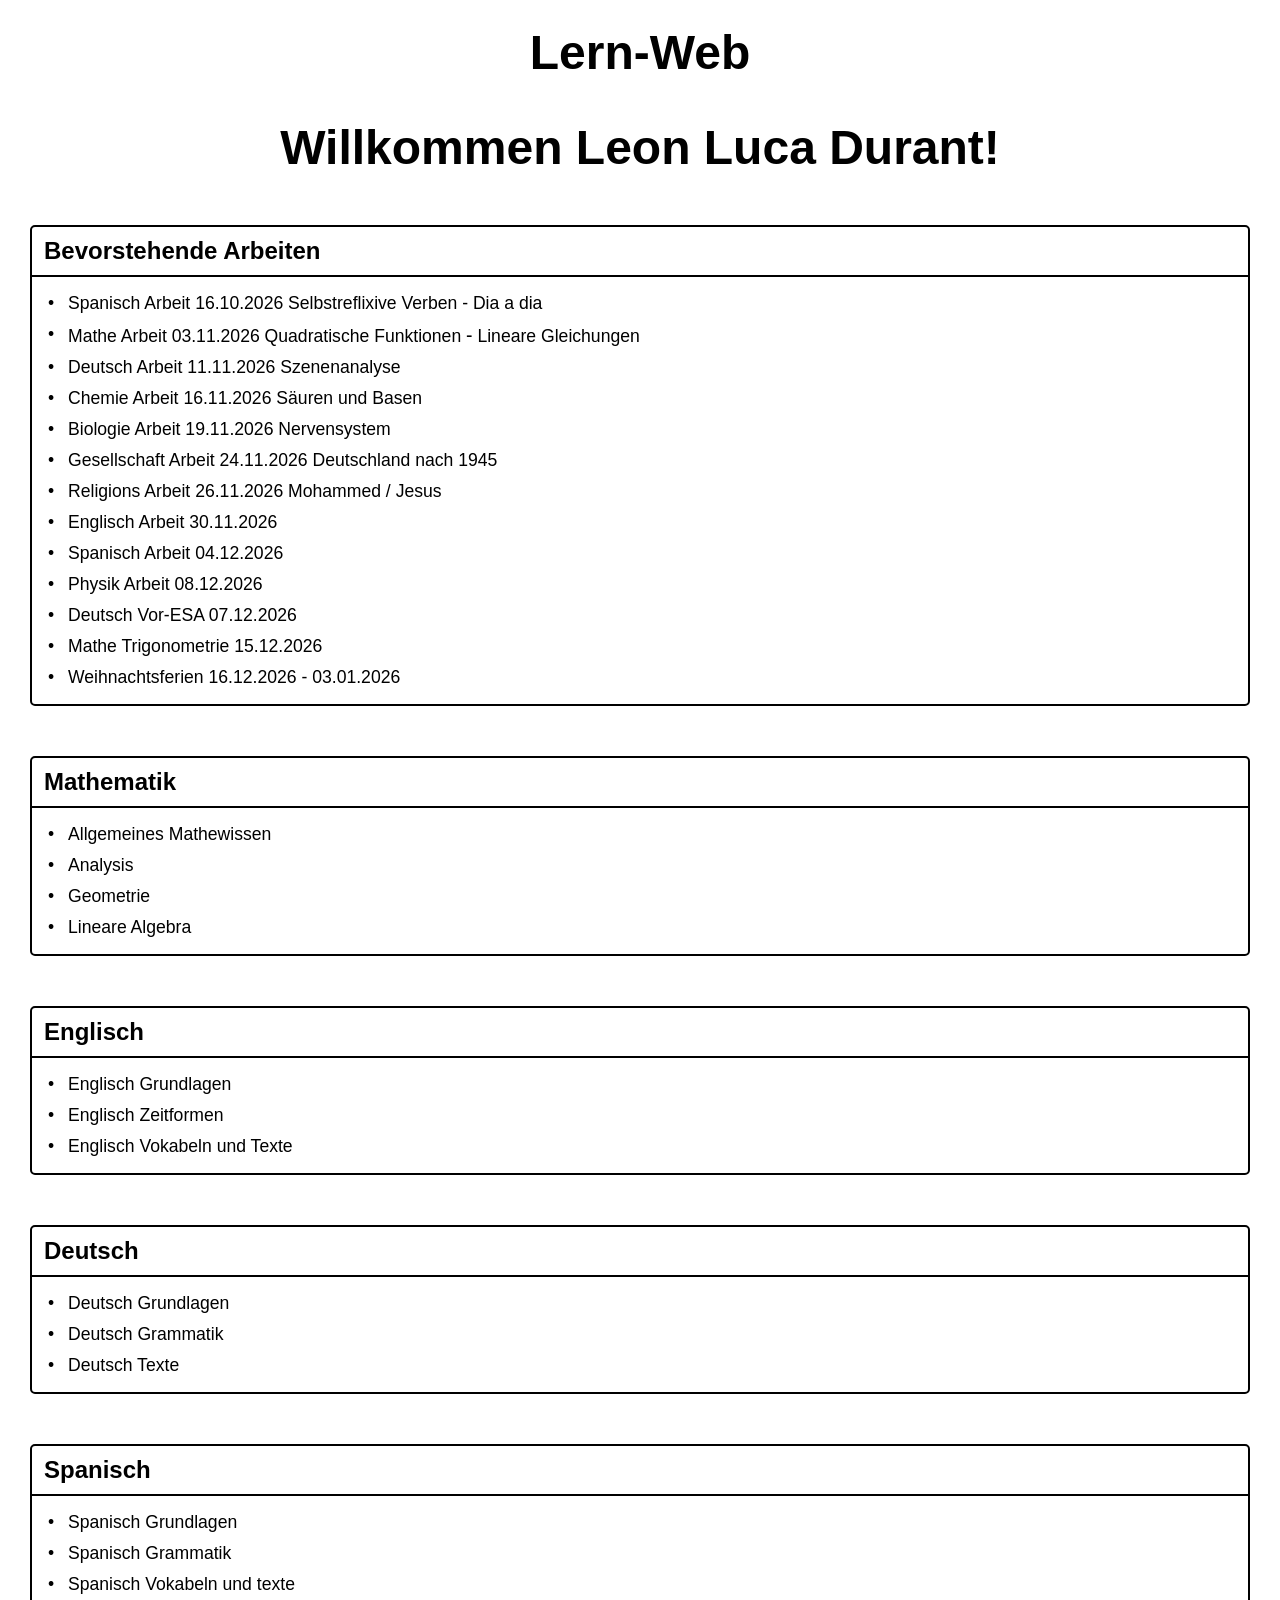
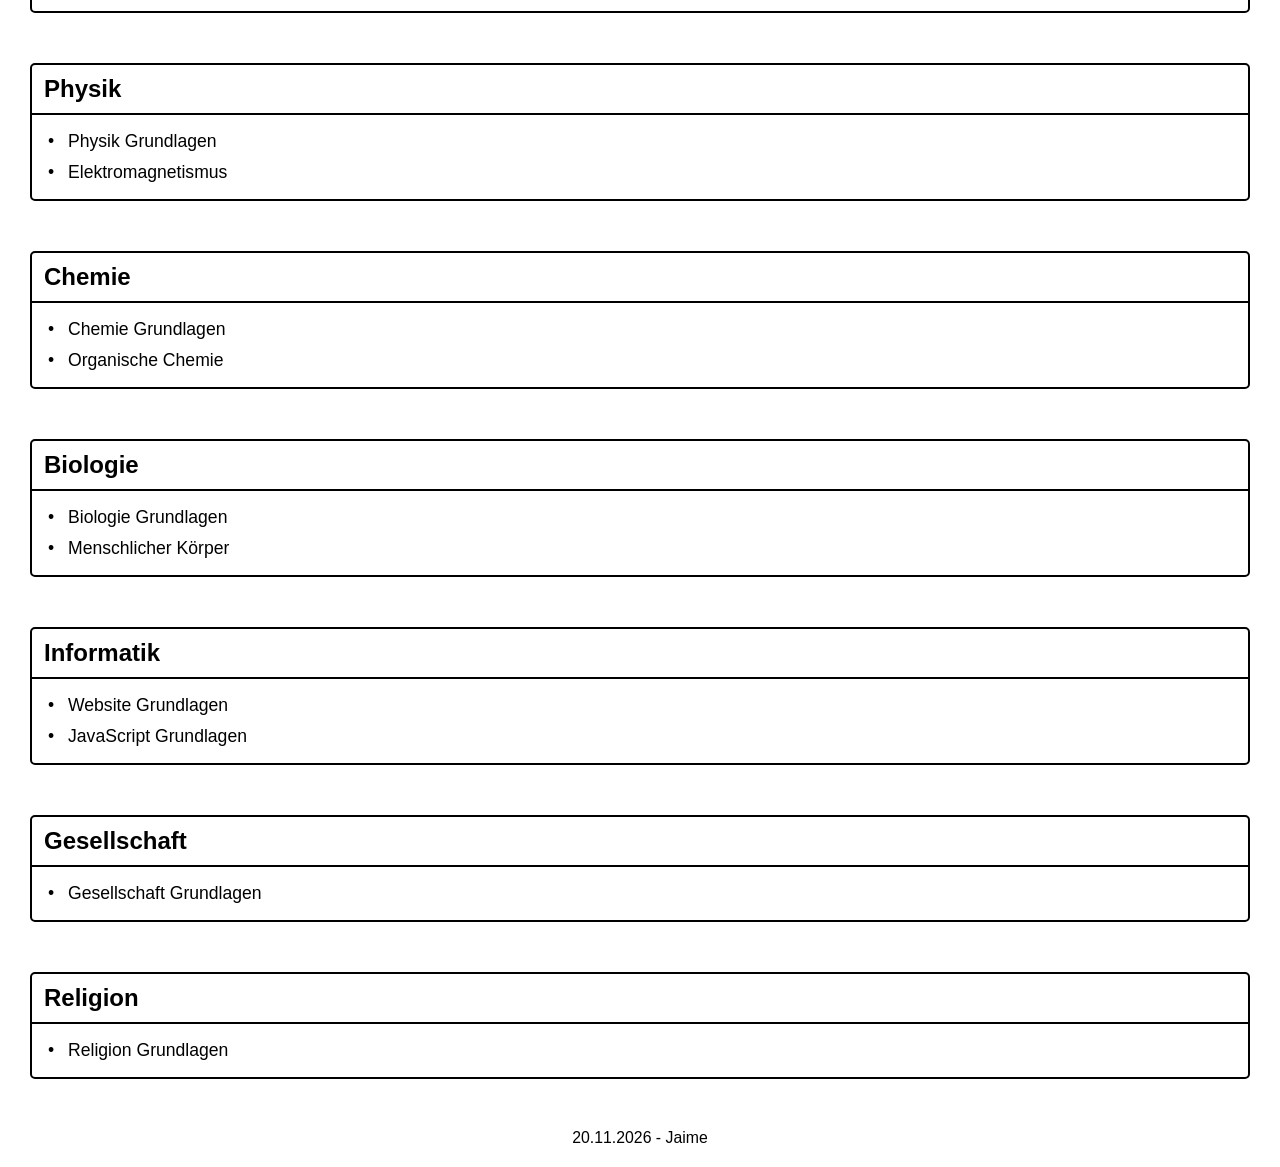
<file: index.html>
<!doctype html>
<html lang="de">
  <head>
    <meta charset="UTF-8" />
    <meta name="viewport" content="width=device-width, initial-scale=1.0" />
    <link rel="stylesheet" href="styles.css" />

    <title>Lern-Web</title>
  </head>
  <body>
    <header>
      <h1 id="page-title">Lern-Web</h1>
      <h1 id="page-title">Willkommen Leon Luca Durant!</h1>
    </header>

    <main>
      <section class="theme">
        <div class="title">
          <h2 class="theme-title">Bevorstehende Arbeiten</h2>
        </div>
        <div class="infos">
          <ul>
            <li>
              <a href="spanish-grammar.html"
                >Spanisch Arbeit 16.10.2026 Selbstreflixive Verben</a
              >
              <a href="spanish-vocabulary.html"> - Dia a dia </a>
            </li>
            <li>
              <a href="analysis.html"
                >Mathe Arbeit 03.11.2026 Quadratische Funktionen</a
              >
              <p style="display: inline">-</p>
              <a href="general-math.html">Lineare Gleichungen</a>
            </li>
            <li>
              <a href="deutsch-text.html"
                >Deutsch Arbeit 11.11.2026 Szenenanalyse</a
              >
            </li>
            <li>
              <a href="chemie-basics.html"
                >Chemie Arbeit 16.11.2026 Säuren und Basen</a
              >
            </li>
            <li>
              <a href="biology-basics.html">
                Biologie Arbeit 19.11.2026 Nervensystem
              </a>
            </li>
            <li>
              <a href="gesellschaft-basics.html"
                >Gesellschaft Arbeit 24.11.2026 Deutschland nach 1945</a
              >
            </li>
            <li>
              <a href="religion-basics.html"
                >Religions Arbeit 26.11.2026 Mohammed / Jesus</a
              >
            </li>
            <li>
              <a href="english-basics.html">Englisch Arbeit 30.11.2026</a>
            </li>
            <li>
              <a href="spanish-basics.html">Spanisch Arbeit 04.12.2026</a>
            </li>
            <li><a href="physics-basics.html">Physik Arbeit 08.12.2026</a></li>
            <li>
              <a href="deutsch-basics.html">Deutsch Vor-ESA 07.12.2026</a>
            </li>
            <li>
              <a href="geometry.html">Mathe Trigonometrie 15.12.2026</a>
            </li>
            <li>Weihnachtsferien 16.12.2026 - 03.01.2026</li>
          </ul>
        </div>
      </section>

      <section class="theme">
        <div class="title">
          <h2 class="theme-title">Mathematik</h2>
        </div>
        <div class="infos">
          <ul>
            <li><a href="general-math.html">Allgemeines Mathewissen</a></li>
            <li><a href="analysis.html">Analysis</a></li>
            <li><a href="geometry.html">Geometrie</a></li>
            <li><a href="linear-algebra.html">Lineare Algebra</a></li>
          </ul>
        </div>
      </section>

      <section class="theme">
        <div class="title">
          <h2 class="theme-title">Englisch</h2>
        </div>
        <div class="infos">
          <ul>
            <li><a href="english-basics.html">Englisch Grundlagen</a></li>
            <li><a href="english-time.html">Englisch Zeitformen</a></li>
            <li>
              <a href="english-vocabulary.html">Englisch Vokabeln und Texte</a>
            </li>
          </ul>
        </div>
      </section>

      <section class="theme">
        <div class="title">
          <h2 class="theme-title">Deutsch</h2>
        </div>
        <div class="infos">
          <ul>
            <li><a href="deutsch-basics.html">Deutsch Grundlagen</a></li>
            <li><a href="deutsch-grammar.html">Deutsch Grammatik</a></li>
            <li><a href="deutsch-text.html">Deutsch Texte</a></li>
          </ul>
        </div>
      </section>

      <section class="theme">
        <div class="title">
          <h2 class="theme-title">Spanisch</h2>
        </div>
        <div class="infos">
          <ul>
            <li><a href="spanish-basics.html">Spanisch Grundlagen</a></li>
            <li><a href="spanish-grammar.html">Spanisch Grammatik</a></li>
            <li>
              <a href="spanish-vocabulary.html">Spanisch Vokabeln und texte</a>
            </li>
          </ul>
        </div>
      </section>

      <section class="theme">
        <div class="title">
          <h2 class="theme-title">Physik</h2>
        </div>
        <div class="infos">
          <ul>
            <li><a href="physics-basics.html">Physik Grundlagen</a></li>
            <li>
              <a href="physics-electromagnetism.html">Elektromagnetismus</a>
            </li>
          </ul>
        </div>
      </section>

      <section class="theme">
        <div class="title">
          <h2 class="theme-title">Chemie</h2>
        </div>
        <div class="infos">
          <ul>
            <li><a href="chemie-basics.html">Chemie Grundlagen</a></li>
            <li><a href="chemie-organic.html">Organische Chemie</a></li>
          </ul>
        </div>
      </section>

      <section class="theme">
        <div class="title">
          <h2 class="theme-title">Biologie</h2>
        </div>
        <div class="infos">
          <ul>
            <li><a href="biology-basics.html">Biologie Grundlagen</a></li>
            <li><a href="biology-human-body.html">Menschlicher Körper</a></li>
          </ul>
        </div>
      </section>

      <section class="theme">
        <div class="title">
          <h2 class="theme-title">Informatik</h2>
        </div>
        <div class="infos">
          <ul>
            <li><a href="web-basics.html">Website Grundlagen</a></li>
            <li><a href="javascript-basics.html">JavaScript Grundlagen</a></li>
          </ul>
        </div>
      </section>

      <section class="theme">
        <div class="title">
          <h2 class="theme-title">Gesellschaft</h2>
        </div>
        <div class="infos">
          <ul>
            <li>
              <a href="gesellschaft-basics.html">Gesellschaft Grundlagen</a>
            </li>
          </ul>
        </div>
      </section>

      <section class="theme">
        <div class="title">
          <h2 class="theme-title">Religion</h2>
        </div>
        <div class="infos">
          <ul>
            <li><a href="religion-basics.html">Religion Grundlagen</a></li>
          </ul>
        </div>
      </section>
    </main>

    <footer>
      <p id="footer">20.11.2026 - Jaime</p>
    </footer>
  </body>
</html>
</file>
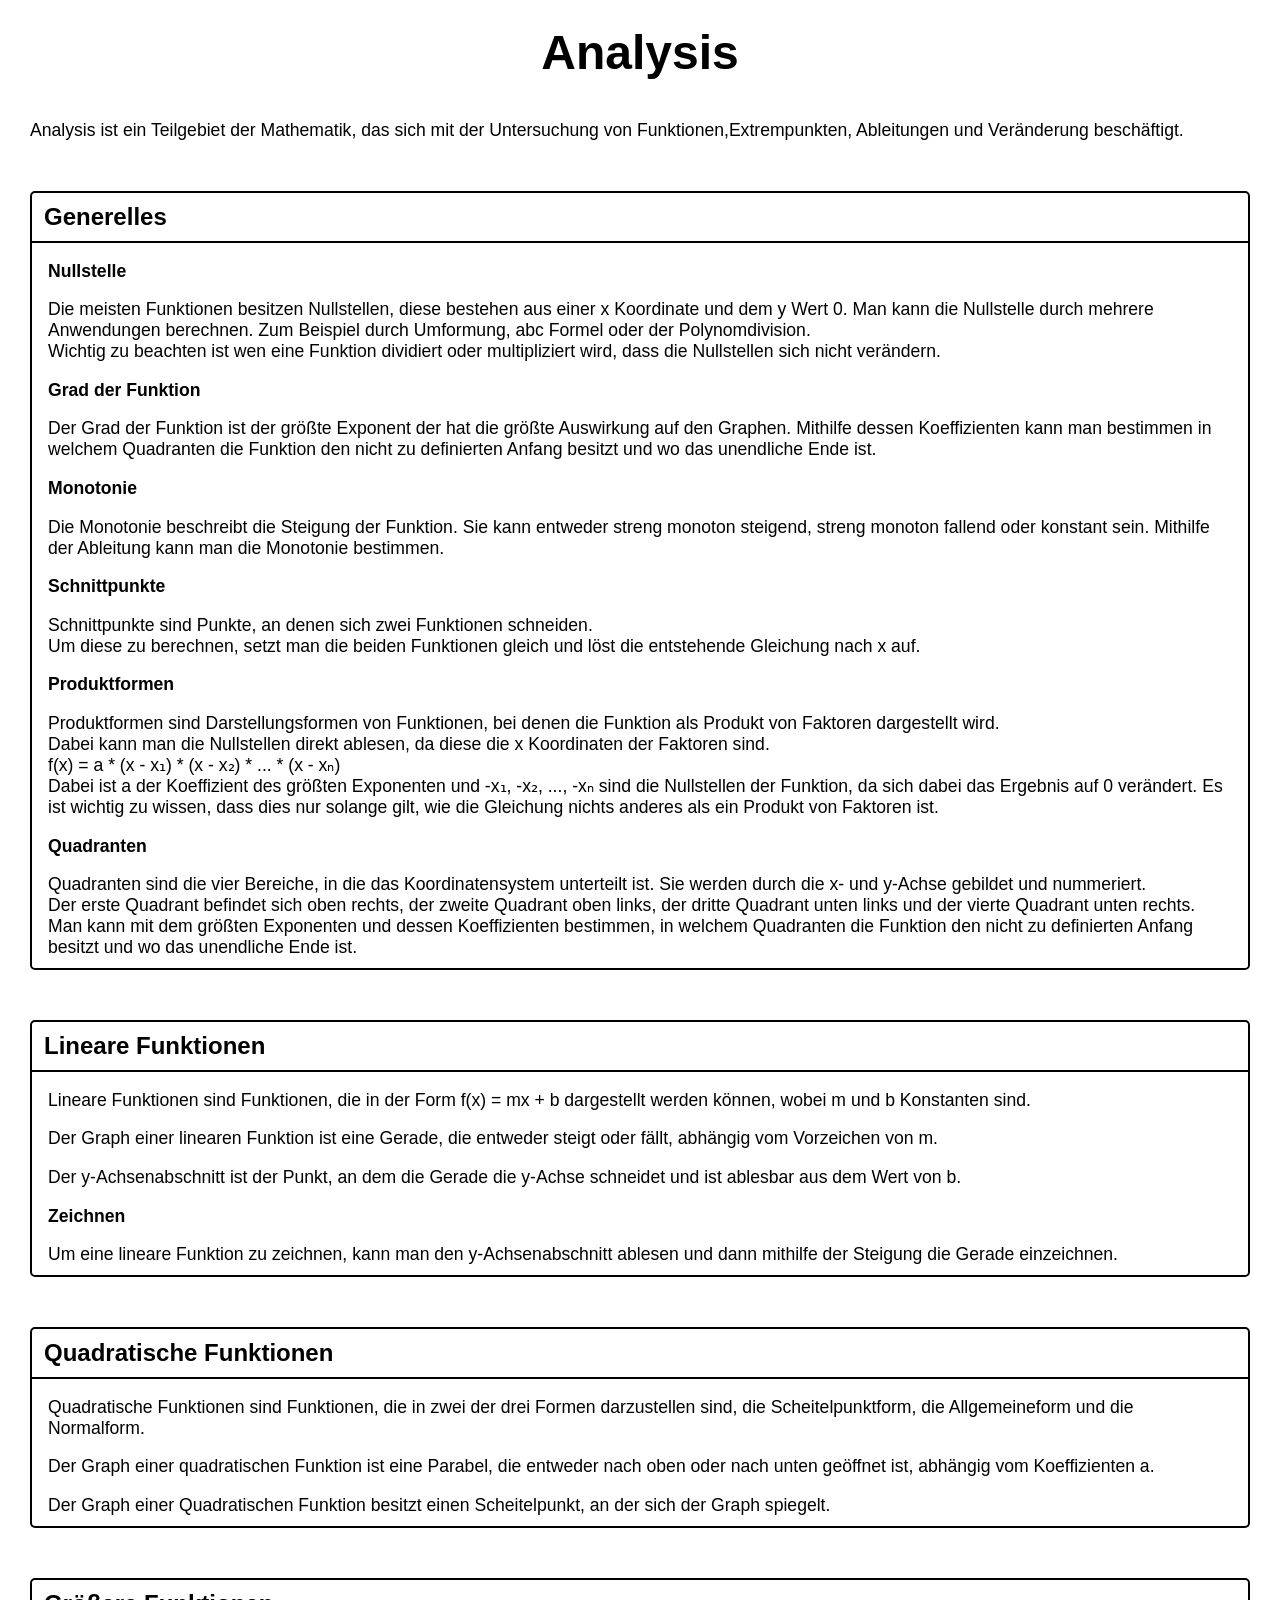
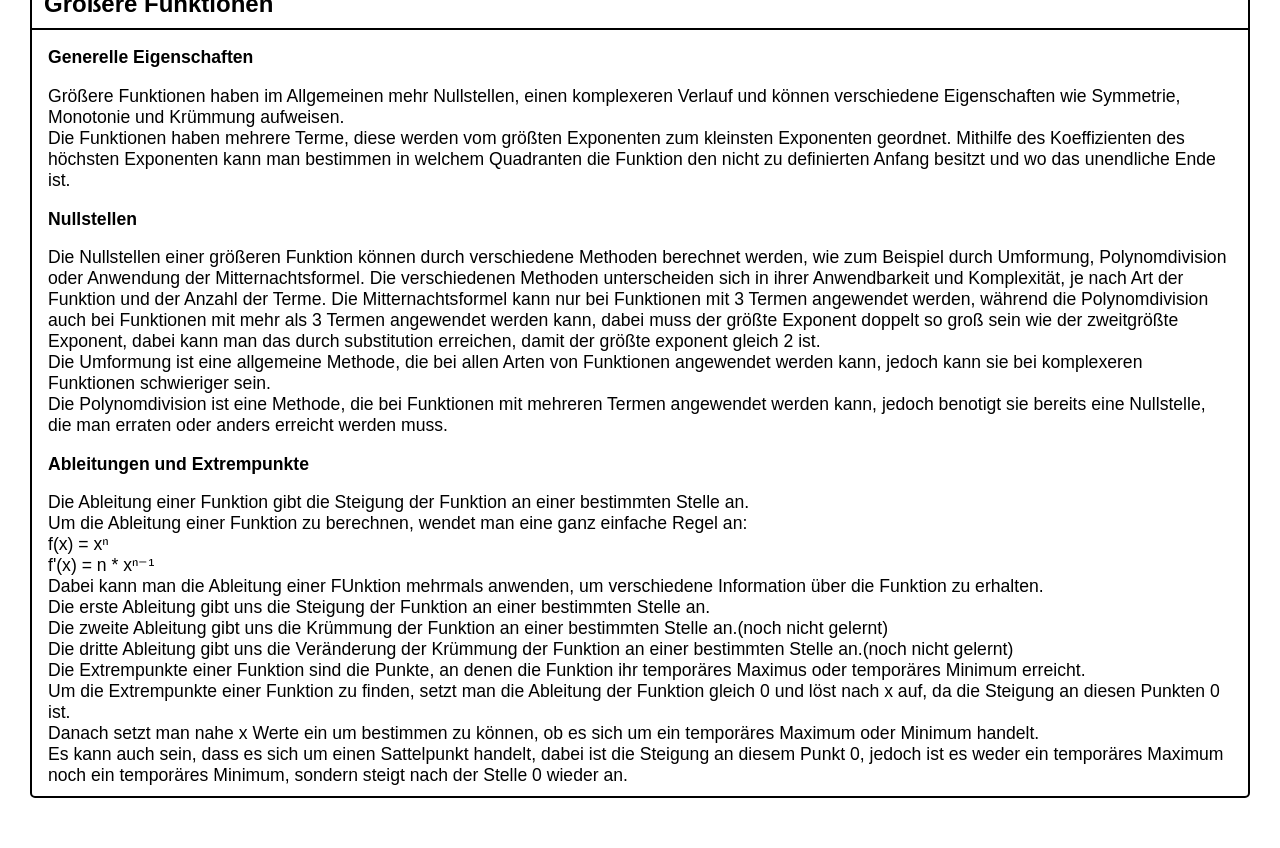
<file: analysis.html>
<!doctype html>
<html lang="de">
  <head>
    <meta charset="UTF-8" />
    <meta name="viewport" content="width=device-width, initial-scale=1.0" />
    <link rel="stylesheet" href="styles.css" />
    <title>Lern-Web</title>
  </head>

  <body>
    <header>
      <h1 id="page-title">Analysis</h1>
    </header>
    <main>
      <p class="beschreibung">
        Analysis ist ein Teilgebiet der Mathematik, das sich mit der
        Untersuchung von Funktionen,Extrempunkten, Ableitungen und Veränderung
        beschäftigt.
      </p>

      <section class="theme">
        <div class="title">
          <h2 class="theme-title">Generelles</h2>
        </div>
        <div class="infos">
          <p><strong>Nullstelle</strong></p>
          <p>
            Die meisten Funktionen besitzen Nullstellen, diese bestehen aus
            einer x Koordinate und dem y Wert 0. Man kann die Nullstelle durch
            mehrere Anwendungen berechnen. Zum Beispiel durch Umformung, abc
            Formel oder der Polynomdivision.<br />
            Wichtig zu beachten ist wen eine Funktion dividiert oder
            multipliziert wird, dass die Nullstellen sich nicht verändern.
          </p>
          <p><strong>Grad der Funktion</strong></p>
          <p>
            Der Grad der Funktion ist der größte Exponent der hat die größte
            Auswirkung auf den Graphen. Mithilfe dessen Koeffizienten kann man
            bestimmen in welchem Quadranten die Funktion den nicht zu
            definierten Anfang besitzt und wo das unendliche Ende ist.
          </p>
          <p><strong>Monotonie</strong></p>
          <p>
            Die Monotonie beschreibt die Steigung der Funktion. Sie kann
            entweder streng monoton steigend, streng monoton fallend oder
            konstant sein. Mithilfe der Ableitung kann man die Monotonie
            bestimmen.
          </p>
          <p><strong>Schnittpunkte</strong></p>
          <p>
            Schnittpunkte sind Punkte, an denen sich zwei Funktionen
            schneiden.<br />
            Um diese zu berechnen, setzt man die beiden Funktionen gleich und
            löst die entstehende Gleichung nach x auf.
          </p>
          <p><strong>Produktformen</strong></p>
          <p>
            Produktformen sind Darstellungsformen von Funktionen, bei denen die
            Funktion als Produkt von Faktoren dargestellt wird.<br />
            Dabei kann man die Nullstellen direkt ablesen, da diese die x
            Koordinaten der Faktoren sind. <br />
            f(x) = a * (x - x₁) * (x - x₂) * ... * (x - xₙ) <br />
            Dabei ist a der Koeffizient des größten Exponenten und -x₁, -x₂,
            ..., -xₙ sind die Nullstellen der Funktion, da sich dabei das
            Ergebnis auf 0 verändert. Es ist wichtig zu wissen, dass dies nur
            solange gilt, wie die Gleichung nichts anderes als ein Produkt von
            Faktoren ist. <br />
          </p>
          <p><strong>Quadranten</strong></p>
          <p>
            Quadranten sind die vier Bereiche, in die das Koordinatensystem
            unterteilt ist. Sie werden durch die x- und y-Achse gebildet und
            nummeriert.<br />
            Der erste Quadrant befindet sich oben rechts, der zweite Quadrant
            oben links, der dritte Quadrant unten links und der vierte Quadrant
            unten rechts.<br />
            Man kann mit dem größten Exponenten und dessen Koeffizienten
            bestimmen, in welchem Quadranten die Funktion den nicht zu
            definierten Anfang besitzt und wo das unendliche Ende ist.
          </p>
        </div>
      </section>

      <section class="theme" id="liFu">
        <div class="title">
          <h2 class="theme-title">Lineare Funktionen</h2>
        </div>
        <div class="infos">
          <p>
            Lineare Funktionen sind Funktionen, die in der Form f(x) = mx + b
            dargestellt werden können, wobei m und b Konstanten sind.
          </p>
          <p>
            Der Graph einer linearen Funktion ist eine Gerade, die entweder
            steigt oder fällt, abhängig vom Vorzeichen von m.
          </p>
          <p>
            Der y-Achsenabschnitt ist der Punkt, an dem die Gerade die y-Achse
            schneidet und ist ablesbar aus dem Wert von b.
          </p>
          <p><strong>Zeichnen</strong></p>
          <p>
            Um eine lineare Funktion zu zeichnen, kann man den y-Achsenabschnitt
            ablesen und dann mithilfe der Steigung die Gerade einzeichnen.
          </p>
        </div>
        <div class="infos" id="hidden" style="display: none">
          <p><strong>Schnittpunkt</strong></p>
          <p>
            Um den Schnittpunkt zweier Linearen Funktionen zu bestimmen, muss
            man diese jediglich gleich setzen und dann mithilfe Umformung nach x
            auflösen.
          </p>
          <p><strong>Nullstellen</strong></p>
          <p>
            Die Nullstellen einer linearen Funktion können durch Umformung
            berechnet werden. Dazu wird die Funktion gleich 0 gesetzt und nach x
            aufgelöst.
          </p>
        </div>
      </section>
      <section class="theme" id="liQu">
        <div class="title">
          <h2 class="theme-title">Quadratische Funktionen</h2>
        </div>
        <div class="infos">
          <p>
            Quadratische Funktionen sind Funktionen, die in zwei der drei Formen
            darzustellen sind, die Scheitelpunktform, die Allgemeineform und die
            Normalform.
          </p>
          <p>
            Der Graph einer quadratischen Funktion ist eine Parabel, die
            entweder nach oben oder nach unten geöffnet ist, abhängig vom
            Koeffizienten a.
          </p>
          <p>
            Der Graph einer Quadratischen Funktion besitzt einen Scheitelpunkt,
            an der sich der Graph spiegelt.
          </p>
          <div class="infos" id="quFu" style="display: none">
            <p><strong>Die drei Formen einer Quadratischen Funktion</strong></p>
            <p>Die drei Formen einer quadratischen Funktion sind:</p>
            <ul>
              <li><p>Scheitelpunktform: f(x) = a(x - d)² + e</p></li>
              <p>
                An der Scheitelpunktform wird der Scheitelpunkt ( - d, e) direkt
                abgelesen.
              </p>
              <li><p>Allgemeine Form: f(x) = ax² + bx + c</p></li>
              <p>
                Die Allgemeine Form ist im gegensatz zur Normalform keine
                normalparabel da es einen Koeffizienten für x² gibt.<br />Daher
                kann man nicht die pq-Formel anwenden, sondern muss stattdessen
                die Mitternachtsformel oder die quadratische Ergänzung
                verwenden.<br />
              </p>
              <li><p>Normalform: f(x) = x² + bx + c</p></li>
              <p>
                Die Normalform ist eine spezielle Form der quadratischen
                Funktion, bei der der Koeffizient von x² gleich 1 ist.<br />Durch
                die Anwendung der pq-Formel können die Nullstellen der Funktion
                bestimmt werden.
              </p>
              <li><p>Umformung:</p></li>
              <p>
                Indem man das Binom in der Scheitelpunktform ausmultipliziert,
                kann man die Scheitelpunktform in die Allgemeine Form
                umwandeln.<br />
                Um die Scheitelpunktform zu erhalten, muss man darauf achten
                dass in der Klammer als erstes ein x ist und als zweites der
                Scheitelpunkt oder die hälfte vom koeffizienten vor dem zweiten
                x, in der Allgemeinen Form oder der Normalform, steht.<br />
              </p>
            </ul>
            <p><strong>Verschiebung</strong></p>
            <p>
              Die Verschiebung einer quadratischen Funktion kann durch die
              Veränderung der Parameter d und e in der Scheitelpunktform
              durchgeführt werden.<br />Die Verschiebung nach rechts oder links
              wird durch den Parameter d bestimmt, während die Verschiebung nach
              oben oder unten durch den Parameter e bestimmt wird.
            </p>
            <div>
              <p><strong>Nullstellen</strong></p>
              <p>
                Nullstellen sind die x-Werte, bei denen eine Funktion den Wert 0
                annimmt. Sie können durch Umformung oder durch Anwendung der
                pq-Formel berechnet werden. Der Unterschied zwischen den beiden
                Methoden besteht darin, dass die Umformung eine algebraische
                Methode ist, während die pq-Formel eine spezielle Formel für
                quadratische Funktionen ist.
              </p>
              <p><strong>pq-Formel</strong></p>
              <p>
                Die pq-Formel ist eine Formel zur Berechnung der Nullstellen
                einer quadratischen Funktion in der Normalform f(x) = x² + px +
                q:<br />
                f(x) = x² + px + q = 0 |-q<br />
                -q = x² + px |+ (p/2)²<br />
                -q + (p/2)² = x² + px + (p/2)²<br />
                -q + (p/2)² = (x + p/2)² |√<br />
                √(-q + (p/2)²) = x + p/2 |- (p/2)<br />
                -p/2 ± √(-q + (p/2)²) = x₁, x₂
              </p>
              <p><strong>Mitternachtsformel</strong></p>
              <p>
                Die Mitternachtsformel ist eine Formel zur Berechnung der
                Nullstellen einer quadratischen Funktion in der allgemeinen Form
                f(x) = ax² + bx + c<br />
                f(x) = ax² + bx + c = 0 |:a<br />
                0/a = x² + (b/a)x + (c/a) | - (c/a)<br />
                -(c/a) = x² + (b/a)x |+ (b/2a)²<br />
                -(c/a) + (b/2a)² = x² + (b/a)x + (b/2a)²<br />
                -(c/a) + (b/2a)² = (x + b/2a)² |√<br />
                √(-(c/a) + (b/2a)²) = x + b/2a |- b/2a<br />
                -b ± √(b² - 4ac)/2a = x₁, x₂
              </p>
              <p><strong>Schnittpunkte berechnen</strong></p>
              <p>
                Um den Schnittpunkt zweier Funktionen zu berechnen, setzt man
                die beiden Funktionen gleich und löst die entstehende Gleichung
                nach x auf.<br />
                Man sollte die Schnittpunkte im Anschluss immer überprüfen, da
                es sein kann das man mehrere Ergebnisse erhält, die nicht zu den
                Schnittpunkten gehören, durch z.B. die Anwendung der Wurzel.
              </p>
              <p><strong>Zeichnen</strong></p>
              <p style="margin-bottom: 10px">
                Um eine quadratische Funktion zu zeichnen, kann man den
                Scheitelpunkt ablesen und dann mithilfe der Öffnung und der
                Symmetrie die Parabel einzeichnen, dabei sollte man darauf
                achten, dass die Parabel immer schneller steigt und man es nicht
                Perfekt zeichnen kann.
              </p>
            </div>
          </div>
        </div>
      </section>

      <section class="theme">
        <div class="title">
          <h2 class="theme-title">Größere Funktionen</h2>
        </div>
        <div class="infos">
          <p><strong>Generelle Eigenschaften</strong></p>
          <p>
            Größere Funktionen haben im Allgemeinen mehr Nullstellen, einen
            komplexeren Verlauf und können verschiedene Eigenschaften wie
            Symmetrie, Monotonie und Krümmung aufweisen. <br />Die Funktionen
            haben mehrere Terme, diese werden vom größten Exponenten zum
            kleinsten Exponenten geordnet. Mithilfe des Koeffizienten des
            höchsten Exponenten kann man bestimmen in welchem Quadranten die
            Funktion den nicht zu definierten Anfang besitzt und wo das
            unendliche Ende ist.
          </p>
          <p><strong>Nullstellen</strong></p>
          <p>
            Die Nullstellen einer größeren Funktion können durch verschiedene
            Methoden berechnet werden, wie zum Beispiel durch Umformung,
            Polynomdivision oder Anwendung der Mitternachtsformel. Die
            verschiedenen Methoden unterscheiden sich in ihrer Anwendbarkeit und
            Komplexität, je nach Art der Funktion und der Anzahl der Terme. Die
            Mitternachtsformel kann nur bei Funktionen mit 3 Termen angewendet
            werden, während die Polynomdivision auch bei Funktionen mit mehr als
            3 Termen angewendet werden kann, dabei muss der größte Exponent
            doppelt so groß sein wie der zweitgrößte Exponent, dabei kann man
            das durch substitution erreichen, damit der größte exponent gleich 2
            ist. <br />Die Umformung ist eine allgemeine Methode, die bei allen
            Arten von Funktionen angewendet werden kann, jedoch kann sie bei
            komplexeren Funktionen schwieriger sein.<br />
            Die Polynomdivision ist eine Methode, die bei Funktionen mit
            mehreren Termen angewendet werden kann, jedoch benotigt sie bereits
            eine Nullstelle, die man erraten oder anders erreicht werden muss.
          </p>
          <p><strong>Ableitungen und Extrempunkte</strong></p>
          <p>
            Die Ableitung einer Funktion gibt die Steigung der Funktion an einer
            bestimmten Stelle an. <br />
            Um die Ableitung einer Funktion zu berechnen, wendet man eine ganz
            einfache Regel an: <br />
            f(x) = xⁿ <br />
            f'(x) = n * xⁿ⁻¹ <br />
            Dabei kann man die Ableitung einer FUnktion mehrmals anwenden, um
            verschiedene Information über die Funktion zu erhalten. <br />
            Die erste Ableitung gibt uns die Steigung der Funktion an einer
            bestimmten Stelle an. <br />
            Die zweite Ableitung gibt uns die Krümmung der Funktion an einer
            bestimmten Stelle an.(noch nicht gelernt) <br />
            Die dritte Ableitung gibt uns die Veränderung der Krümmung der
            Funktion an einer bestimmten Stelle an.(noch nicht gelernt) <br />
            Die Extrempunkte einer Funktion sind die Punkte, an denen die
            Funktion ihr temporäres Maximus oder temporäres Minimum erreicht.
            <br />
            Um die Extrempunkte einer Funktion zu finden, setzt man die
            Ableitung der Funktion gleich 0 und löst nach x auf, da die Steigung
            an diesen Punkten 0 ist. <br />
            Danach setzt man nahe x Werte ein um bestimmen zu können, ob es sich
            um ein temporäres Maximum oder Minimum handelt. <br />
            Es kann auch sein, dass es sich um einen Sattelpunkt handelt, dabei
            ist die Steigung an diesem Punkt 0, jedoch ist es weder ein
            temporäres Maximum noch ein temporäres Minimum, sondern steigt nach
            der Stelle 0 wieder an. <br />
          </p>
        </div>
      </section>
    </main>
    <script src="math.js"></script>
  </body>
</html>
</file>
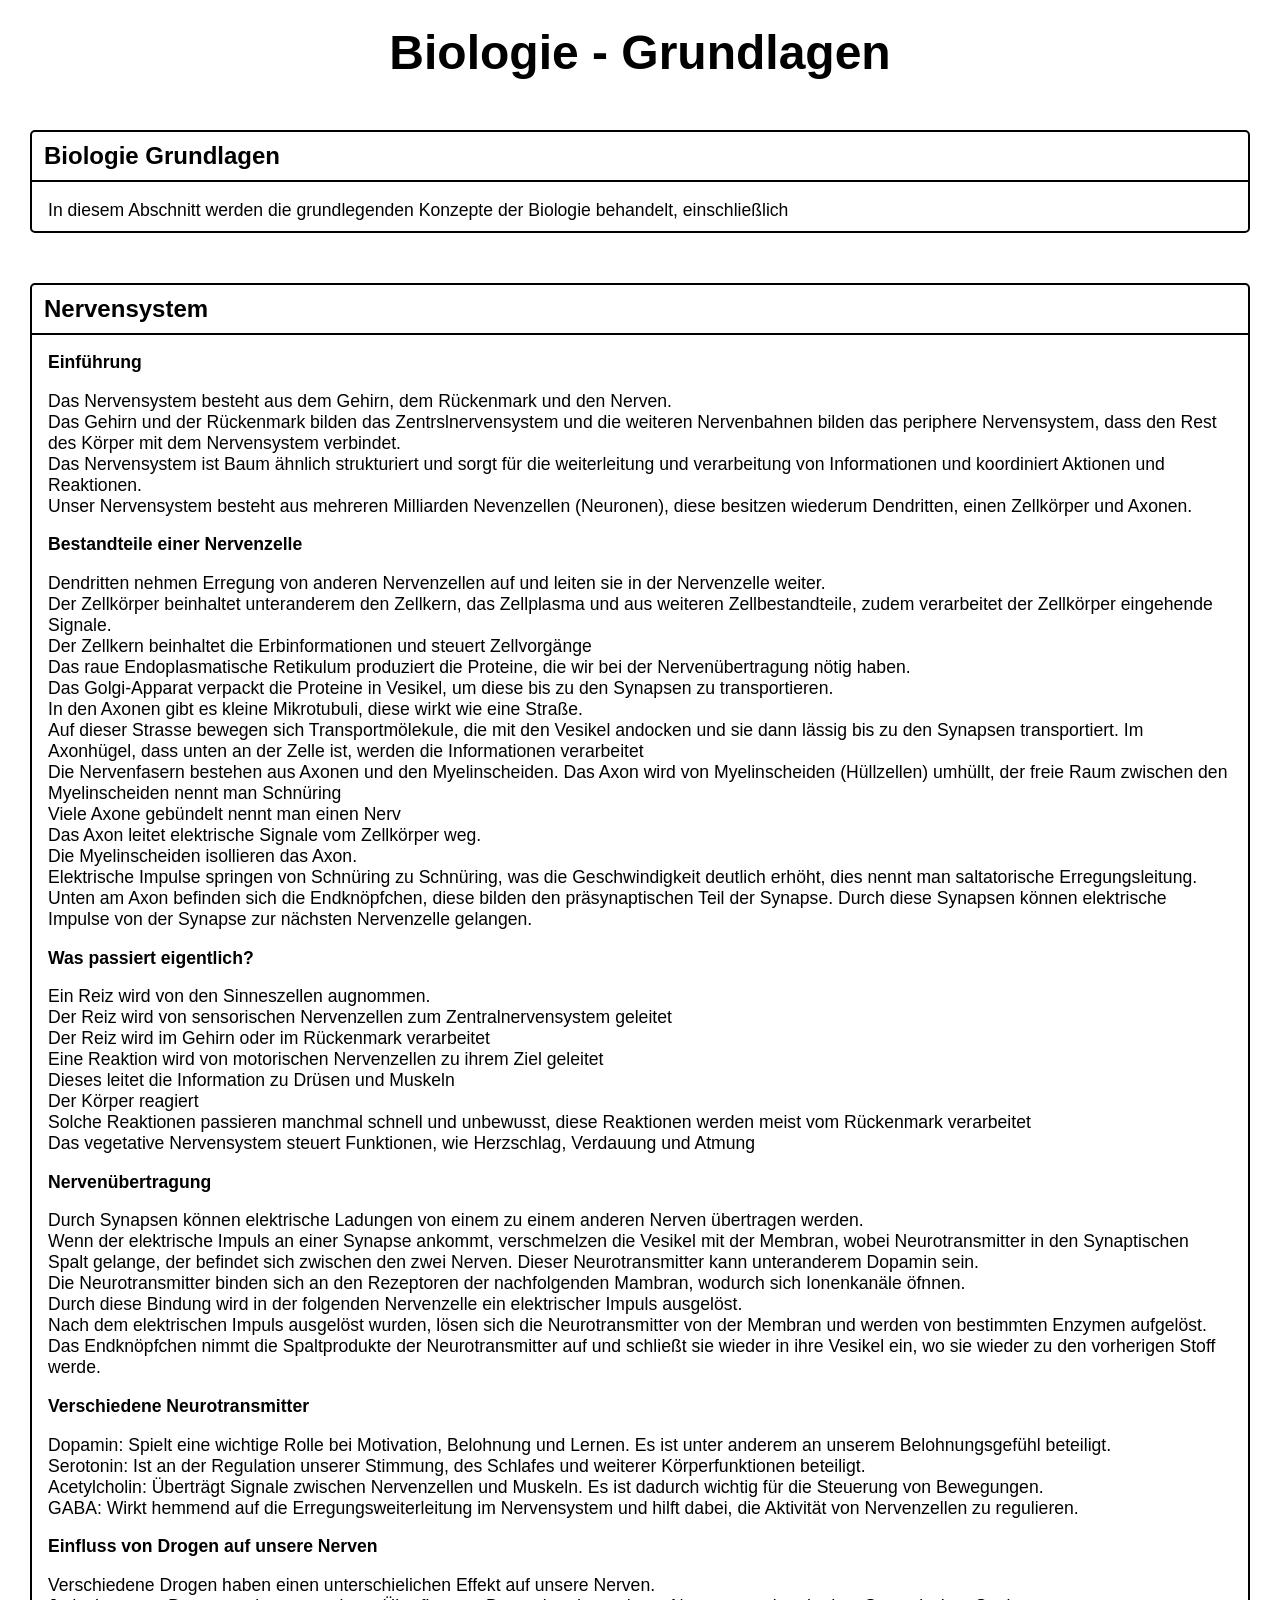
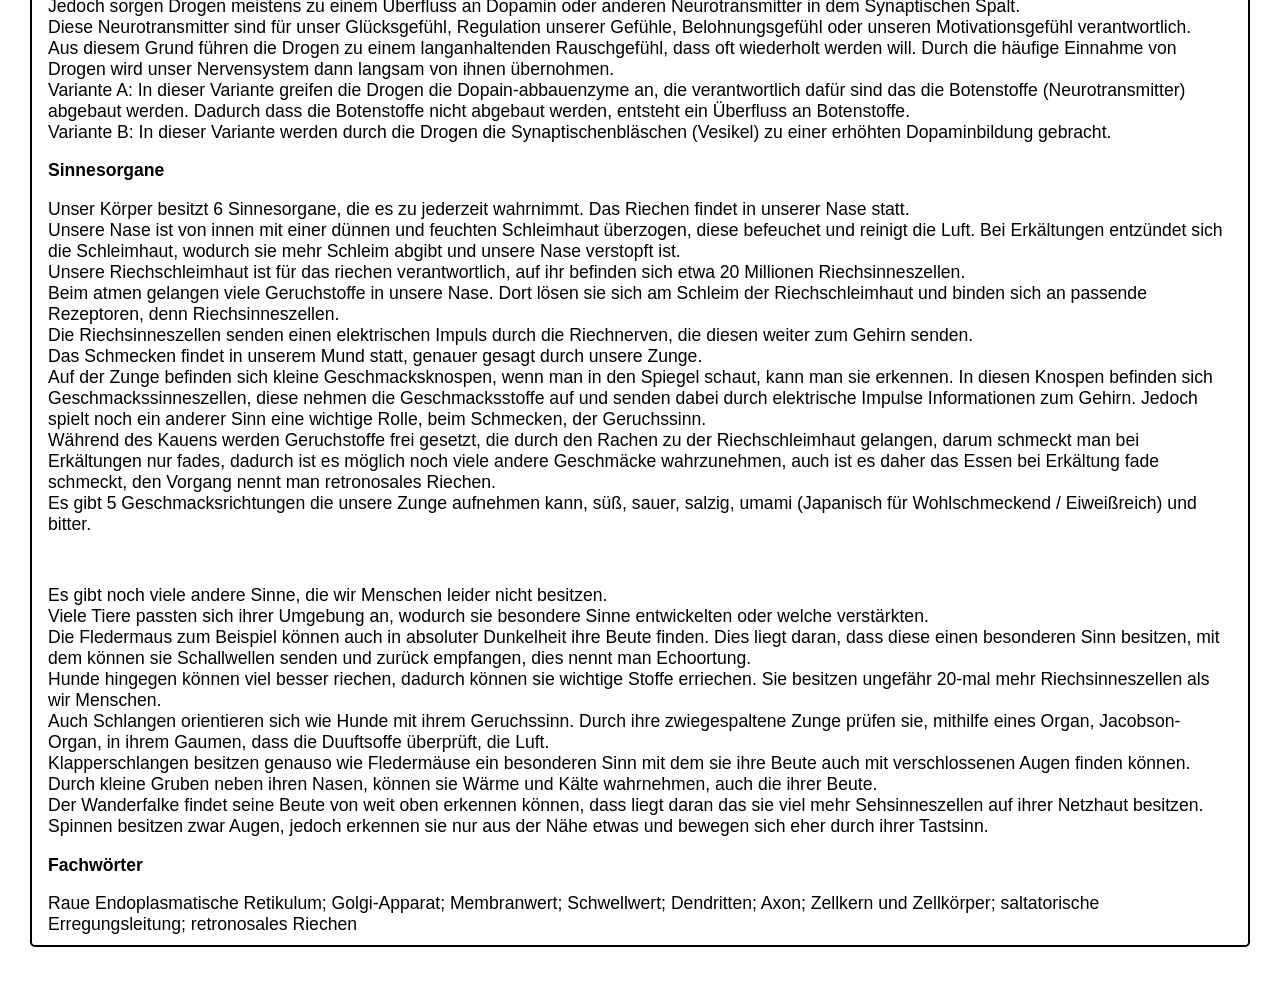
<file: biology-basics.html>
<!doctype html>
<html lang="de">
  <head>
    <meta charset="UTF-8" />
    <meta name="viewport" content="width=device-width, initial-scale=1.0" />
    <title>Lern-Web</title>
    <link rel="stylesheet" href="styles.css" />
  </head>
  <body>
    <header>
      <h1 id="page-title">Biologie - Grundlagen</h1>
    </header>

    <main>
      <section class="theme">
        <div class="title">
          <h2 class="theme-title">Biologie Grundlagen</h2>
        </div>
        <div class="infos">
          <p>
            In diesem Abschnitt werden die grundlegenden Konzepte der Biologie
            behandelt, einschließlich
          </p>
        </div>
      </section>

      <section class="theme">
        <div class="title">
          <h2 class="theme-title">Nervensystem</h2>
        </div>
        <div class="infos">
          <p><strong>Einführung</strong></p>
          <p>
            Das Nervensystem besteht aus dem Gehirn, dem Rückenmark und den
            Nerven.<br />
            Das Gehirn und der Rückenmark bilden das Zentrslnervensystem und die
            weiteren Nervenbahnen bilden das periphere Nervensystem, dass den
            Rest des Körper mit dem Nervensystem verbindet. <br />
            Das Nervensystem ist Baum ähnlich strukturiert und sorgt für die
            weiterleitung und verarbeitung von Informationen und koordiniert
            Aktionen und Reaktionen. <br />
            Unser Nervensystem besteht aus mehreren Milliarden Nevenzellen
            (Neuronen), diese besitzen wiederum Dendritten, einen Zellkörper und
            Axonen.
          </p>
          <p><strong>Bestandteile einer Nervenzelle</strong></p>
          <p>
            Dendritten nehmen Erregung von anderen Nervenzellen auf und leiten
            sie in der Nervenzelle weiter.<br />
            Der Zellkörper beinhaltet unteranderem den Zellkern, das Zellplasma
            und aus weiteren Zellbestandteile, zudem verarbeitet der Zellkörper
            eingehende Signale.<br />
            Der Zellkern beinhaltet die Erbinformationen und steuert
            Zellvorgänge<br />
            Das raue Endoplasmatische Retikulum produziert die Proteine, die wir
            bei der Nervenübertragung nötig haben.<br />
            Das Golgi-Apparat verpackt die Proteine in Vesikel, um diese bis zu
            den Synapsen zu transportieren.<br />
            In den Axonen gibt es kleine Mikrotubuli, diese wirkt wie eine
            Straße.<br />Auf dieser Strasse bewegen sich Transportmölekule, die
            mit den Vesikel andocken und sie dann lässig bis zu den Synapsen
            transportiert. Im Axonhügel, dass unten an der Zelle ist, werden die
            Informationen verarbeitet
            <br />
            Die Nervenfasern bestehen aus Axonen und den Myelinscheiden. Das
            Axon wird von Myelinscheiden (Hüllzellen) umhüllt, der freie Raum
            zwischen den Myelinscheiden nennt man Schnüring<br />
            Viele Axone gebündelt nennt man einen Nerv<br />
            Das Axon leitet elektrische Signale vom Zellkörper weg.<br />
            Die Myelinscheiden isollieren das Axon.<br />
            Elektrische Impulse springen von Schnüring zu Schnüring, was die
            Geschwindigkeit deutlich erhöht, dies nennt man saltatorische
            Erregungsleitung.<br />
            Unten am Axon befinden sich die Endknöpfchen, diese bilden den
            präsynaptischen Teil der Synapse. Durch diese Synapsen können
            elektrische Impulse von der Synapse zur nächsten Nervenzelle
            gelangen.
          </p>
          <p><strong>Was passiert eigentlich?</strong></p>
          <p>
            Ein Reiz wird von den Sinneszellen augnommen.<br />
            Der Reiz wird von sensorischen Nervenzellen zum Zentralnervensystem
            geleitet<br />
            Der Reiz wird im Gehirn oder im Rückenmark verarbeitet<br />
            Eine Reaktion wird von motorischen Nervenzellen zu ihrem Ziel
            geleitet<br />
            Dieses leitet die Information zu Drüsen und Muskeln <br />
            Der Körper reagiert<br />
            Solche Reaktionen passieren manchmal schnell und unbewusst, diese
            Reaktionen werden meist vom Rückenmark verarbeitet<br />
            Das vegetative Nervensystem steuert Funktionen, wie Herzschlag,
            Verdauung und Atmung
          </p>
          <p><strong>Nervenübertragung</strong></p>
          <p>
            Durch Synapsen können elektrische Ladungen von einem zu einem
            anderen Nerven übertragen werden.<br />
            Wenn der elektrische Impuls an einer Synapse ankommt, verschmelzen
            die Vesikel mit der Membran, wobei Neurotransmitter in den
            Synaptischen Spalt gelange, der befindet sich zwischen den zwei
            Nerven. Dieser Neurotransmitter kann unteranderem Dopamin sein.
            <br />
            Die Neurotransmitter binden sich an den Rezeptoren der nachfolgenden
            Mambran, wodurch sich Ionenkanäle öfnnen.<br />
            Durch diese Bindung wird in der folgenden Nervenzelle ein
            elektrischer Impuls ausgelöst.<br />
            Nach dem elektrischen Impuls ausgelöst wurden, lösen sich die
            Neurotransmitter von der Membran und werden von bestimmten Enzymen
            aufgelöst. Das Endknöpfchen nimmt die Spaltprodukte der
            Neurotransmitter auf und schließt sie wieder in ihre Vesikel ein, wo
            sie wieder zu den vorherigen Stoff werde.
          </p>
          <p><strong>Verschiedene Neurotransmitter</strong></p>
          <p>
            Dopamin: Spielt eine wichtige Rolle bei Motivation, Belohnung und
            Lernen. Es ist unter anderem an unserem Belohnungsgefühl
            beteiligt.<br />
            Serotonin: Ist an der Regulation unserer Stimmung, des Schlafes und
            weiterer Körperfunktionen beteiligt.<br />
            Acetylcholin: Überträgt Signale zwischen Nervenzellen und Muskeln.
            Es ist dadurch wichtig für die Steuerung von Bewegungen.<br />
            GABA: Wirkt hemmend auf die Erregungsweiterleitung im Nervensystem
            und hilft dabei, die Aktivität von Nervenzellen zu regulieren.
          </p>
          <p><strong>Einfluss von Drogen auf unsere Nerven</strong></p>
          <p>
            Verschiedene Drogen haben einen unterschielichen Effekt auf unsere
            Nerven. <br />
            Jedoch sorgen Drogen meistens zu einem Überfluss an Dopamin oder
            anderen Neurotransmitter in dem Synaptischen Spalt.<br />
            Diese Neurotransmitter sind für unser Glücksgefühl, Regulation
            unserer Gefühle, Belohnungsgefühl oder unseren Motivationsgefühl
            verantwortlich.<br />
            Aus diesem Grund führen die Drogen zu einem langanhaltenden
            Rauschgefühl, dass oft wiederholt werden will. Durch die häufige
            Einnahme von Drogen wird unser Nervensystem dann langsam von ihnen
            übernohmen.<br />
            Variante A: In dieser Variante greifen die Drogen die
            Dopain-abbauenzyme an, die verantwortlich dafür sind das die
            Botenstoffe (Neurotransmitter) abgebaut werden. Dadurch dass die
            Botenstoffe nicht abgebaut werden, entsteht ein Überfluss an
            Botenstoffe.<br />
            Variante B: In dieser Variante werden durch die Drogen die
            Synaptischenbläschen (Vesikel) zu einer erhöhten Dopaminbildung
            gebracht.
          </p>
          <p><strong>Sinnesorgane</strong></p>
          <p>
            Unser Körper besitzt 6 Sinnesorgane, die es zu jederzeit wahrnimmt.
            Das Riechen findet in unserer Nase statt. <br />
            Unsere Nase ist von innen mit einer dünnen und feuchten Schleimhaut
            überzogen, diese befeuchet und reinigt die Luft. Bei Erkältungen
            entzündet sich die Schleimhaut, wodurch sie mehr Schleim abgibt und
            unsere Nase verstopft ist.<br />
            Unsere Riechschleimhaut ist für das riechen verantwortlich, auf ihr
            befinden sich etwa 20 Millionen Riechsinneszellen.<br />
            Beim atmen gelangen viele Geruchstoffe in unsere Nase. Dort lösen
            sie sich am Schleim der Riechschleimhaut und binden sich an passende
            Rezeptoren, denn Riechsinneszellen.<br />
            Die Riechsinneszellen senden einen elektrischen Impuls durch die
            Riechnerven, die diesen weiter zum Gehirn senden.<br />
            Das Schmecken findet in unserem Mund statt, genauer gesagt durch
            unsere Zunge.<br />
            Auf der Zunge befinden sich kleine Geschmacksknospen, wenn man in
            den Spiegel schaut, kann man sie erkennen. In diesen Knospen
            befinden sich Geschmackssinneszellen, diese nehmen die
            Geschmacksstoffe auf und senden dabei durch elektrische Impulse
            Informationen zum Gehirn. Jedoch spielt noch ein anderer Sinn eine
            wichtige Rolle, beim Schmecken, der Geruchssinn. <br />
            Während des Kauens werden Geruchstoffe frei gesetzt, die durch den
            Rachen zu der Riechschleimhaut gelangen, darum schmeckt man bei
            Erkältungen nur fades, dadurch ist es möglich noch viele andere
            Geschmäcke wahrzunehmen, auch ist es daher das Essen bei Erkältung
            fade schmeckt, den Vorgang nennt man retronosales Riechen. <br />
            Es gibt 5 Geschmacksrichtungen die unsere Zunge aufnehmen kann, süß,
            sauer, salzig, umami (Japanisch für Wohlschmeckend / Eiweißreich)
            und bitter.
          </p>
          <p style="margin-top: 50px">
            Es gibt noch viele andere Sinne, die wir Menschen leider nicht
            besitzen.<br />
            Viele Tiere passten sich ihrer Umgebung an, wodurch sie besondere
            Sinne entwickelten oder welche verstärkten.<br />
            Die Fledermaus zum Beispiel können auch in absoluter Dunkelheit ihre
            Beute finden. Dies liegt daran, dass diese einen besonderen Sinn
            besitzen, mit dem können sie Schallwellen senden und zurück
            empfangen, dies nennt man Echoortung.<br />
            Hunde hingegen können viel besser riechen, dadurch können sie
            wichtige Stoffe erriechen. Sie besitzen ungefähr 20-mal mehr
            Riechsinneszellen als wir Menschen.<br />
            Auch Schlangen orientieren sich wie Hunde mit ihrem Geruchssinn.
            Durch ihre zwiegespaltene Zunge prüfen sie, mithilfe eines Organ,
            Jacobson-Organ, in ihrem Gaumen, dass die Duuftsoffe überprüft, die
            Luft.<br />
            Klapperschlangen besitzen genauso wie Fledermäuse ein besonderen
            Sinn mit dem sie ihre Beute auch mit verschlossenen Augen finden
            können. Durch kleine Gruben neben ihren Nasen, können sie Wärme und
            Kälte wahrnehmen, auch die ihrer Beute.<br />
            Der Wanderfalke findet seine Beute von weit oben erkennen können,
            dass liegt daran das sie viel mehr Sehsinneszellen auf ihrer
            Netzhaut besitzen. <br />
            Spinnen besitzen zwar Augen, jedoch erkennen sie nur aus der Nähe
            etwas und bewegen sich eher durch ihrer Tastsinn.<br />
          </p>
          <p><strong>Fachwörter</strong></p>
          <p>
            Raue Endoplasmatische Retikulum; Golgi-Apparat; Membranwert;
            Schwellwert; Dendritten; Axon; Zellkern und Zellkörper;
            saltatorische Erregungsleitung; retronosales Riechen
          </p>
        </div>
      </section>
    </main>
  </body>
</html>
</file>
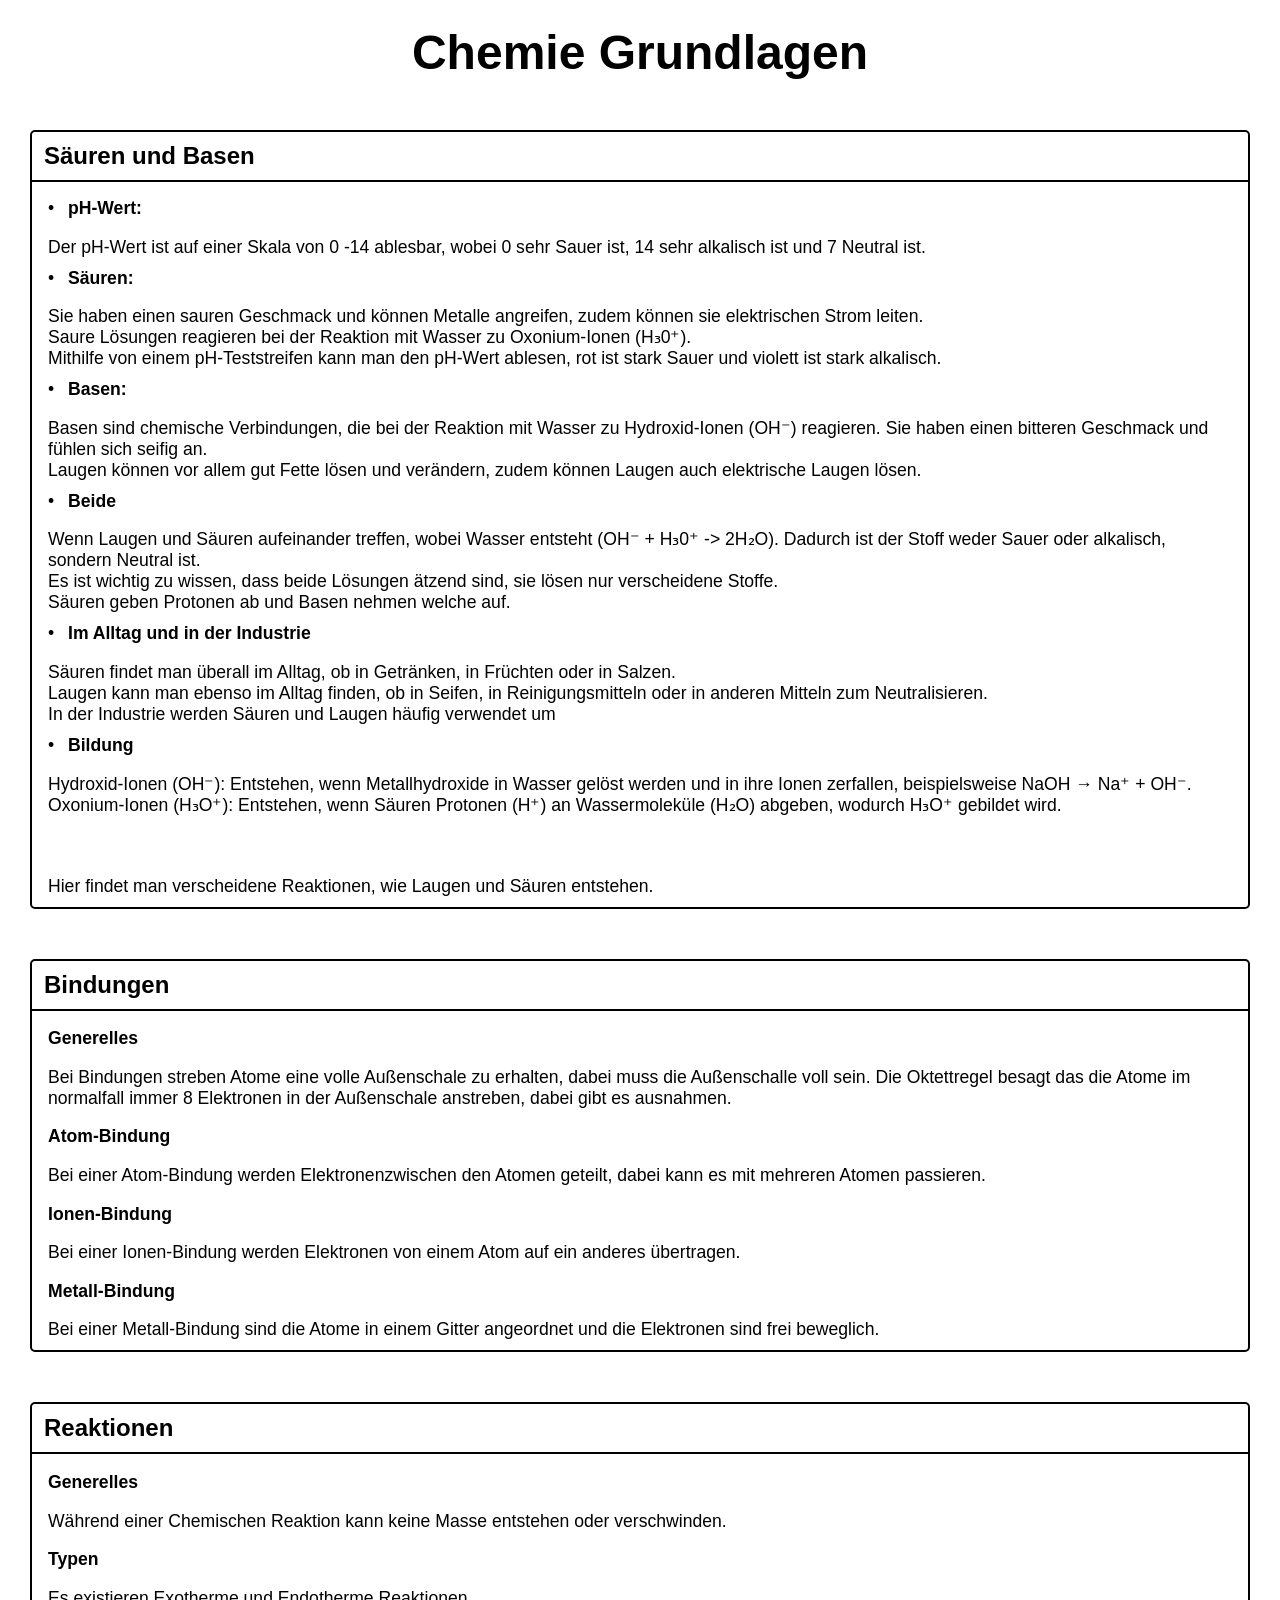
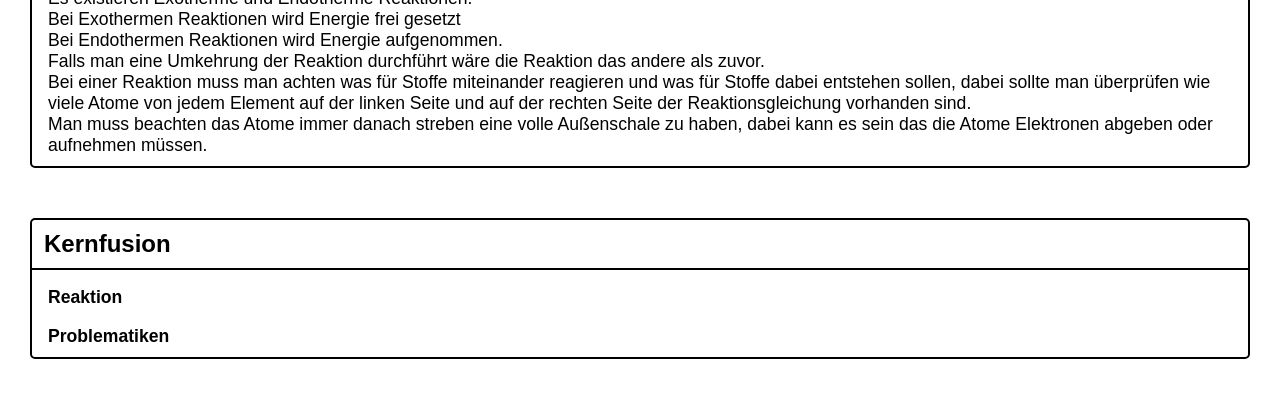
<file: chemie-basics.html>
<!doctype html>
<html lang="de">
  <head>
    <meta charset="UTF-8" />
    <meta name="viewport" content="width=device-width, initial-scale=1.0" />
    <link rel="stylesheet" href="styles.css" />
    <title>Lern-Web - Chemie Grundlagen</title>
  </head>

  <body>
    <header>
      <h1 id="page-title">Chemie Grundlagen</h1>
    </header>

    <main>
      <section class="theme" id="selbstverben">
        <div class="title">
          <h2 class="theme-title">Säuren und Basen</h2>
        </div>
        <div class="infos">
          <ul>
            <li><strong>pH-Wert:</strong></li>
            <p>
              Der pH-Wert ist auf einer Skala von 0 -14 ablesbar, wobei 0 sehr
              Sauer ist, 14 sehr alkalisch ist und 7 Neutral ist.
            </p>
            <li><strong>Säuren:</strong></li>
            <p>
              Sie haben einen sauren Geschmack und können Metalle angreifen,
              zudem können sie elektrischen Strom leiten. <br />
              Saure Lösungen reagieren bei der Reaktion mit Wasser zu
              Oxonium-Ionen (H₃0⁺).<br />
              Mithilfe von einem pH-Teststreifen kann man den pH-Wert ablesen,
              rot ist stark Sauer und violett ist stark alkalisch.
            </p>
            <li><strong>Basen:</strong></li>
            <p>
              Basen sind chemische Verbindungen, die bei der Reaktion mit Wasser
              zu Hydroxid-Ionen (OH⁻) reagieren. Sie haben einen bitteren
              Geschmack und fühlen sich seifig an.<br />
              Laugen können vor allem gut Fette lösen und verändern, zudem
              können Laugen auch elektrische Laugen lösen.
            </p>
            <li><strong>Beide</strong></li>
            <p>
              Wenn Laugen und Säuren aufeinander treffen, wobei Wasser entsteht
              (OH⁻ + H₃0⁺ -> 2H₂O). Dadurch ist der Stoff weder Sauer oder
              alkalisch, sondern Neutral ist. <br />
              Es ist wichtig zu wissen, dass beide Lösungen ätzend sind, sie
              lösen nur verscheidene Stoffe.<br />
              Säuren geben Protonen ab und Basen nehmen welche auf.
            </p>
            <li><strong>Im Alltag und in der Industrie</strong></li>
            <p>
              Säuren findet man überall im Alltag, ob in Getränken, in Früchten
              oder in Salzen.<br />
              Laugen kann man ebenso im Alltag finden, ob in Seifen, in
              Reinigungsmitteln oder in anderen Mitteln zum Neutralisieren.<br />
              In der Industrie werden Säuren und Laugen häufig verwendet um
            </p>
            <li><strong>Bildung</strong></li>
            <p>
              Hydroxid-Ionen (OH⁻): Entstehen, wenn Metallhydroxide in Wasser
              gelöst werden und in ihre Ionen zerfallen, beispielsweise NaOH →
              Na⁺ + OH⁻. Oxonium-Ionen (H₃O⁺): Entstehen, wenn Säuren Protonen
              (H⁺) an Wassermoleküle (H₂O) abgeben, wodurch H₃O⁺ gebildet wird.
            </p>
          </ul>

          <div style="display: block">
            <p style="margin-top: 60px">
              Hier findet man verscheidene Reaktionen, wie Laugen und Säuren
              entstehen.
            </p>
            <div class="flex">
              <table id="selbsttabelle" style="display: none">
                <thead>
                  <tr>
                    <th>Name</th>
                    <th>Formel</th>
                  </tr>
                </thead>
                <tbody>
                  <tr>
                    <td>Salzsäure</td>
                    <td>
                      <p class="selbstwörter">HCl</p>
                      <input
                        type="text"
                        class="selbstinput"
                        style="display: none"
                      />
                    </td>
                  </tr>
                  <tr>
                    <td>Salpetersäure</td>
                    <td>
                      <p class="selbstwörter">HNO3</p>
                      <input
                        type="text"
                        class="selbstinput"
                        style="display: none"
                      />
                    </td>
                  </tr>
                  <tr>
                    <td>Schwefelsäure</td>
                    <td>
                      <p class="selbstwörter">H2SO4</p>
                      <input
                        type="text"
                        class="selbstinput"
                        style="display: none"
                      />
                    </td>
                  </tr>
                  <tr>
                    <td>Kohlensäure</td>
                    <td>
                      <p class="selbstwörter">H2CO3</p>
                      <input
                        type="text"
                        class="selbstinput"
                        style="display: none"
                      />
                    </td>
                  </tr>
                  <tr>
                    <td>Phosphorsäure</td>
                    <td>
                      <p class="selbstwörter">H3PO4</p>
                      <input
                        type="text"
                        class="selbstinput"
                        style="display: none"
                      />
                    </td>
                  </tr>
                  <tr>
                    <td>Schweflige Säure</td>
                    <td>
                      <p class="selbstwörter">H2SO3</p>
                      <input
                        type="text"
                        class="selbstinput"
                        style="display: none"
                      />
                    </td>
                  </tr>
                  <tr>
                    <td>Iodsäure</td>
                    <td>
                      <p class="selbstwörter">HIO3</p>
                      <input
                        type="text"
                        class="selbstinput"
                        style="display: none"
                      />
                    </td>
                  </tr>
                  <tr>
                    <td>Perchlorsäure</td>
                    <td>
                      <p class="selbstwörter">HClO4</p>
                      <input
                        type="text"
                        class="selbstinput"
                        style="display: none"
                      />
                    </td>
                  </tr>
                  <tr>
                    <td>Salpetrige Säure</td>
                    <td>
                      <p class="selbstwörter">HNO2</p>
                      <input
                        type="text"
                        class="selbstinput"
                        style="display: none"
                      />
                    </td>
                  </tr>
                  <tr>
                    <td>Natronlauge</td>
                    <td>
                      <p class="selbstwörter">NaOH</p>
                      <input
                        type="text"
                        class="selbstinput"
                        style="display: none"
                      />
                    </td>
                  </tr>
                  <tr>
                    <td>Kalilauge</td>
                    <td>
                      <p class="selbstwörter">KOH</p>
                      <input
                        type="text"
                        class="selbstinput"
                        style="display: none"
                      />
                    </td>
                  </tr>
                  <tr>
                    <td>Calciumhydroxid</td>
                    <td>
                      <p class="selbstwörter">Ca(OH)2</p>
                      <input
                        type="text"
                        class="selbstinput"
                        style="display: none"
                      />
                    </td>
                  </tr>
                  <tr>
                    <td>Lithiumhydroxid</td>
                    <td>
                      <p class="selbstwörter">LiOH</p>
                      <input
                        type="text"
                        class="selbstinput"
                        style="display: none"
                      />
                    </td>
                  </tr>
                  <tr>
                    <td>Rubidiumhydroxid</td>
                    <td>
                      <p class="selbstwörter">RbOH</p>
                      <input
                        type="text"
                        class="selbstinput"
                        style="display: none"
                      />
                    </td>
                  </tr>
                  <tr>
                    <td>Strontiumhydroxid</td>
                    <td>
                      <p class="selbstwörter">Sr(OH)2</p>
                      <input
                        type="text"
                        class="selbstinput"
                        style="display: none"
                      />
                    </td>
                  </tr>
                  <tr>
                    <td>Magnesiumhydroxid</td>
                    <td>
                      <p class="selbstwörter">Mg(OH)2</p>
                      <input
                        type="text"
                        class="selbstinput"
                        style="display: none"
                      />
                    </td>
                  </tr>
                  <tr>
                    <td>Bariumhydroxid</td>
                    <td>
                      <p class="selbstwörter">Ba(OH)2</p>
                      <input
                        type="text"
                        class="selbstinput"
                        style="display: none"
                      />
                    </td>
                  </tr>
                </tbody>
              </table>
            </div>

            <button id="selbstbtn" style="display: none">Abfragen</button>
            <button id="correct" style="display: none">Weiter</button>
            <button id="cancel" style="display: none">Abbrechen</button>
            <button id="showcorrect" style="display: none">
              Lösungen anzeigen
            </button>
          </div>
        </div>
      </section>

      <section class="theme">
        <div class="title">
          <h2 class="theme-title">Bindungen</h2>
        </div>
        <div class="infos">
          <p><strong>Generelles</strong></p>
          <p>
            Bei Bindungen streben Atome eine volle Außenschale zu erhalten,
            dabei muss die Außenschalle voll sein. Die Oktettregel besagt das
            die Atome im normalfall immer 8 Elektronen in der Außenschale
            anstreben, dabei gibt es ausnahmen.
          </p>
          <p><strong>Atom-Bindung</strong></p>
          <p>
            Bei einer Atom-Bindung werden Elektronenzwischen den Atomen geteilt,
            dabei kann es mit mehreren Atomen passieren.
          </p>
          <p><strong>Ionen-Bindung</strong></p>
          <p>
            Bei einer Ionen-Bindung werden Elektronen von einem Atom auf ein
            anderes übertragen.
          </p>
          <p><strong>Metall-Bindung</strong></p>
          <p>
            Bei einer Metall-Bindung sind die Atome in einem Gitter angeordnet
            und die Elektronen sind frei beweglich.
          </p>
        </div>
      </section>

      <section class="theme">
        <div class="title">
          <h2 class="theme-title">Reaktionen</h2>
        </div>
        <div class="infos">
          <p><strong>Generelles</strong></p>
          <p>
            Während einer Chemischen Reaktion kann keine Masse entstehen oder
            verschwinden.
          </p>
          <p><strong>Typen</strong></p>
          <p>
            Es existieren Exotherme und Endotherme Reaktionen. <br />Bei
            Exothermen Reaktionen wird Energie frei gesetzt<br />Bei Endothermen
            Reaktionen wird Energie aufgenommen.<br />
            Falls man eine Umkehrung der Reaktion durchführt wäre die Reaktion
            das andere als zuvor.<br />
            Bei einer Reaktion muss man achten was für Stoffe miteinander
            reagieren und was für Stoffe dabei entstehen sollen, dabei sollte
            man überprüfen wie viele Atome von jedem Element auf der linken
            Seite und auf der rechten Seite der Reaktionsgleichung vorhanden
            sind. <br />
            Man muss beachten das Atome immer danach streben eine volle
            Außenschale zu haben, dabei kann es sein das die Atome Elektronen
            abgeben oder aufnehmen müssen.
          </p>
        </div>
      </section>

      <section class="theme">
        <div class="title">
          <h2 class="theme-title">Kernfusion</h2>
        </div>
        <div class="infos">
          <p><strong>Reaktion</strong></p>
          <p></p>
          <p><strong>Problematiken</strong></p>
        </div>
      </section>
    </main>
    <script src="grammar.js"></script>
    <script src="math.js"></script>
  </body>
</html>
</file>
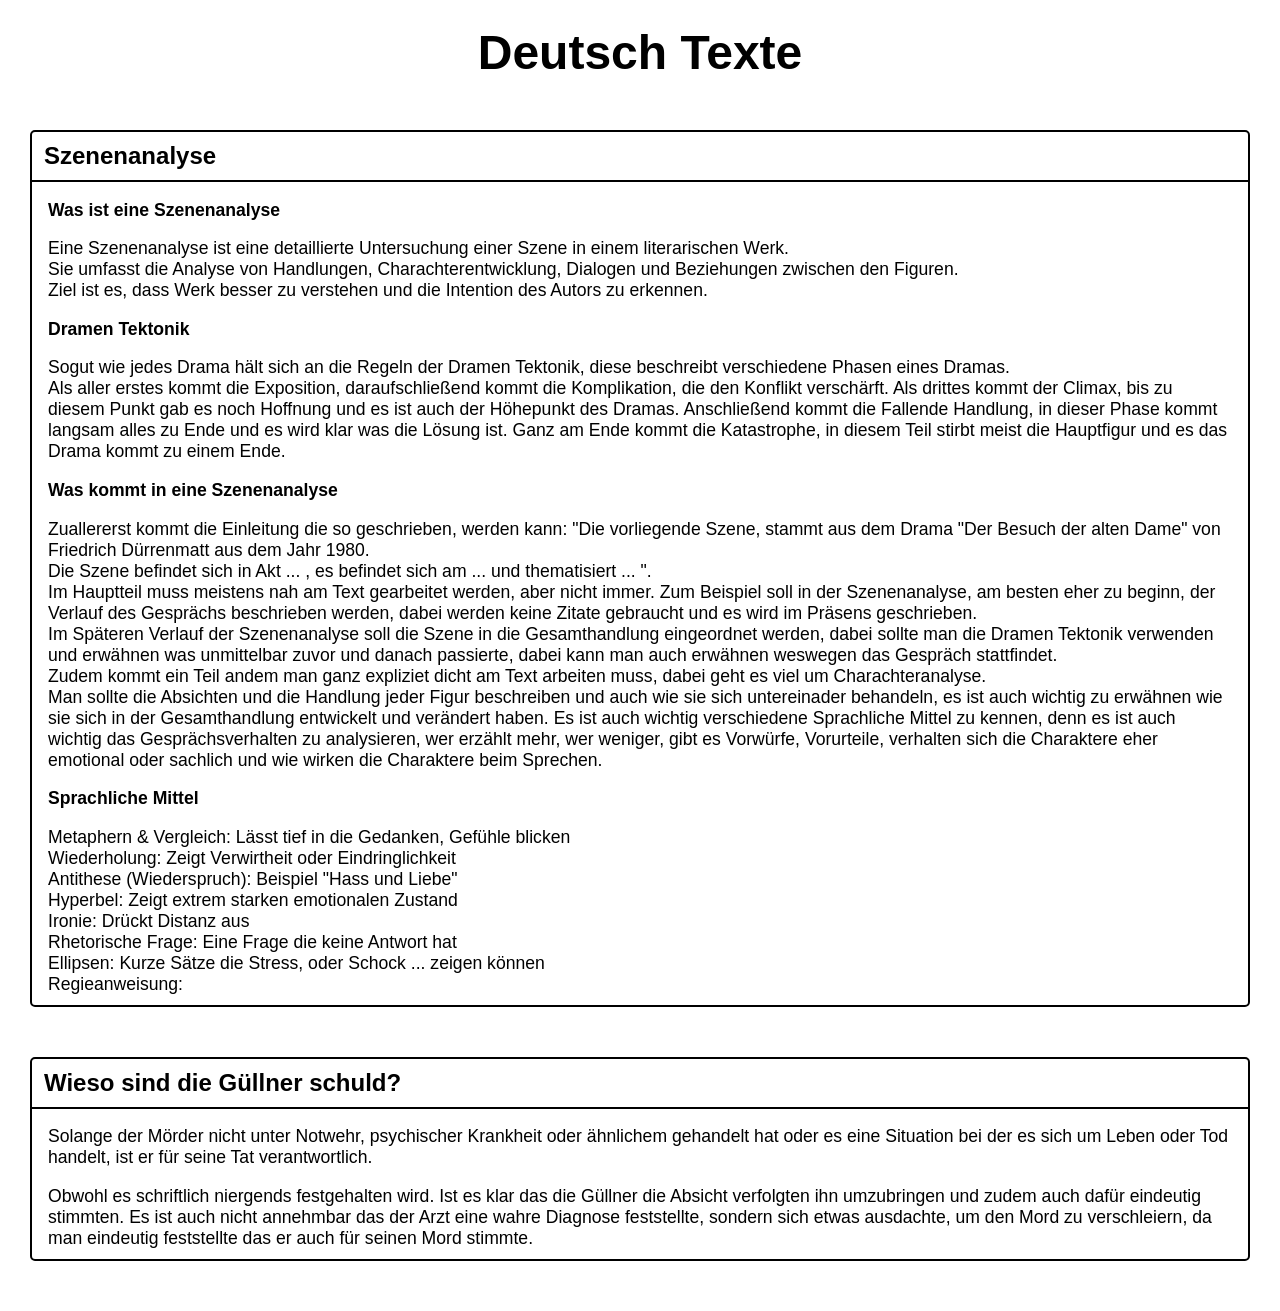
<file: deutsch-text.html>
<!doctype html>
<html lang="de">
  <head>
    <meta charset="UTF-8" />
    <meta name="viewport" content="width=device-width, initial-scale=1.0" />
    <link rel="stylesheet" href="styles.css" />
    <title>Lern-Web</title>
  </head>
  <body>
    <header>
      <h1 id="page-title">Deutsch Texte</h1>
    </header>
    <main>
      <section class="theme">
        <div class="title">
          <h2 class="theme-title">Szenenanalyse</h2>
        </div>
        <div class="infos">
          <p><strong>Was ist eine Szenenanalyse</strong></p>
          <p>
            Eine Szenenanalyse ist eine detaillierte Untersuchung einer Szene in
            einem literarischen Werk.<br />
            Sie umfasst die Analyse von Handlungen, Charachterentwicklung,
            Dialogen und Beziehungen zwischen den Figuren.<br />
            Ziel ist es, dass Werk besser zu verstehen und die Intention des
            Autors zu erkennen.<br />
          </p>
          <p><strong>Dramen Tektonik</strong></p>
          <p>
            Sogut wie jedes Drama hält sich an die Regeln der Dramen Tektonik,
            diese beschreibt verschiedene Phasen eines Dramas.<br />
            Als aller erstes kommt die Exposition, daraufschließend kommt die
            Komplikation, die den Konflikt verschärft. Als drittes kommt der
            Climax, bis zu diesem Punkt gab es noch Hoffnung und es ist auch der
            Höhepunkt des Dramas. Anschließend kommt die Fallende Handlung, in
            dieser Phase kommt langsam alles zu Ende und es wird klar was die
            Lösung ist. Ganz am Ende kommt die Katastrophe, in diesem Teil
            stirbt meist die Hauptfigur und es das Drama kommt zu einem Ende.
          </p>
          <p><strong>Was kommt in eine Szenenanalyse</strong></p>
          <p>
            Zuallererst kommt die Einleitung die so geschrieben, werden kann:
            "Die vorliegende Szene, stammt aus dem Drama "Der Besuch der alten
            Dame" von Friedrich Dürrenmatt aus dem Jahr 1980. <br />Die Szene
            befindet sich in Akt ... , es befindet sich am ... und thematisiert
            ... ".<br />
            Im Hauptteil muss meistens nah am Text gearbeitet werden, aber nicht
            immer. Zum Beispiel soll in der Szenenanalyse, am besten eher zu
            beginn, der Verlauf des Gesprächs beschrieben werden, dabei werden
            keine Zitate gebraucht und es wird im Präsens geschrieben.<br />
            Im Späteren Verlauf der Szenenanalyse soll die Szene in die
            Gesamthandlung eingeordnet werden, dabei sollte man die Dramen
            Tektonik verwenden und erwähnen was unmittelbar zuvor und danach
            passierte, dabei kann man auch erwähnen weswegen das Gespräch
            stattfindet.<br />
            Zudem kommt ein Teil andem man ganz expliziet dicht am Text arbeiten
            muss, dabei geht es viel um Charachteranalyse.<br />
            Man sollte die Absichten und die Handlung jeder Figur beschreiben
            und auch wie sie sich untereinader behandeln, es ist auch wichtig zu
            erwähnen wie sie sich in der Gesamthandlung entwickelt und verändert
            haben. Es ist auch wichtig verschiedene Sprachliche Mittel zu
            kennen, denn es ist auch wichtig das Gesprächsverhalten zu
            analysieren, wer erzählt mehr, wer weniger, gibt es Vorwürfe,
            Vorurteile, verhalten sich die Charaktere eher emotional oder
            sachlich und wie wirken die Charaktere beim Sprechen.
          </p>
          <p><strong>Sprachliche Mittel</strong></p>
          <p>
            Metaphern & Vergleich: Lässt tief in die Gedanken, Gefühle
            blicken<br />
            Wiederholung: Zeigt Verwirtheit oder Eindringlichkeit<br />
            Antithese (Wiederspruch): Beispiel "Hass und Liebe"<br />
            Hyperbel: Zeigt extrem starken emotionalen Zustand<br />
            Ironie: Drückt Distanz aus<br />
            Rhetorische Frage: Eine Frage die keine Antwort hat <br />
            Ellipsen: Kurze Sätze die Stress, oder Schock ... zeigen können
            <br />
            Regieanweisung:
          </p>
        </div>
      </section>

      <section class="theme">
        <div class="title">
          <h2 class="theme-title">Wieso sind die Güllner schuld?</h2>
        </div>
        <div class="infos">
          <p>
            Solange der Mörder nicht unter Notwehr, psychischer Krankheit oder
            ähnlichem gehandelt hat oder es eine Situation bei der es sich um
            Leben oder Tod handelt, ist er für seine Tat verantwortlich.
          </p>
          <p>
            Obwohl es schriftlich niergends festgehalten wird. Ist es klar das
            die Güllner die Absicht verfolgten ihn umzubringen und zudem auch
            dafür eindeutig stimmten. Es ist auch nicht annehmbar das der Arzt
            eine wahre Diagnose feststellte, sondern sich etwas ausdachte, um
            den Mord zu verschleiern, da man eindeutig feststellte das er auch
            für seinen Mord stimmte.
          </p>
        </div>
      </section>
    </main>
  </body>
</html>
</file>
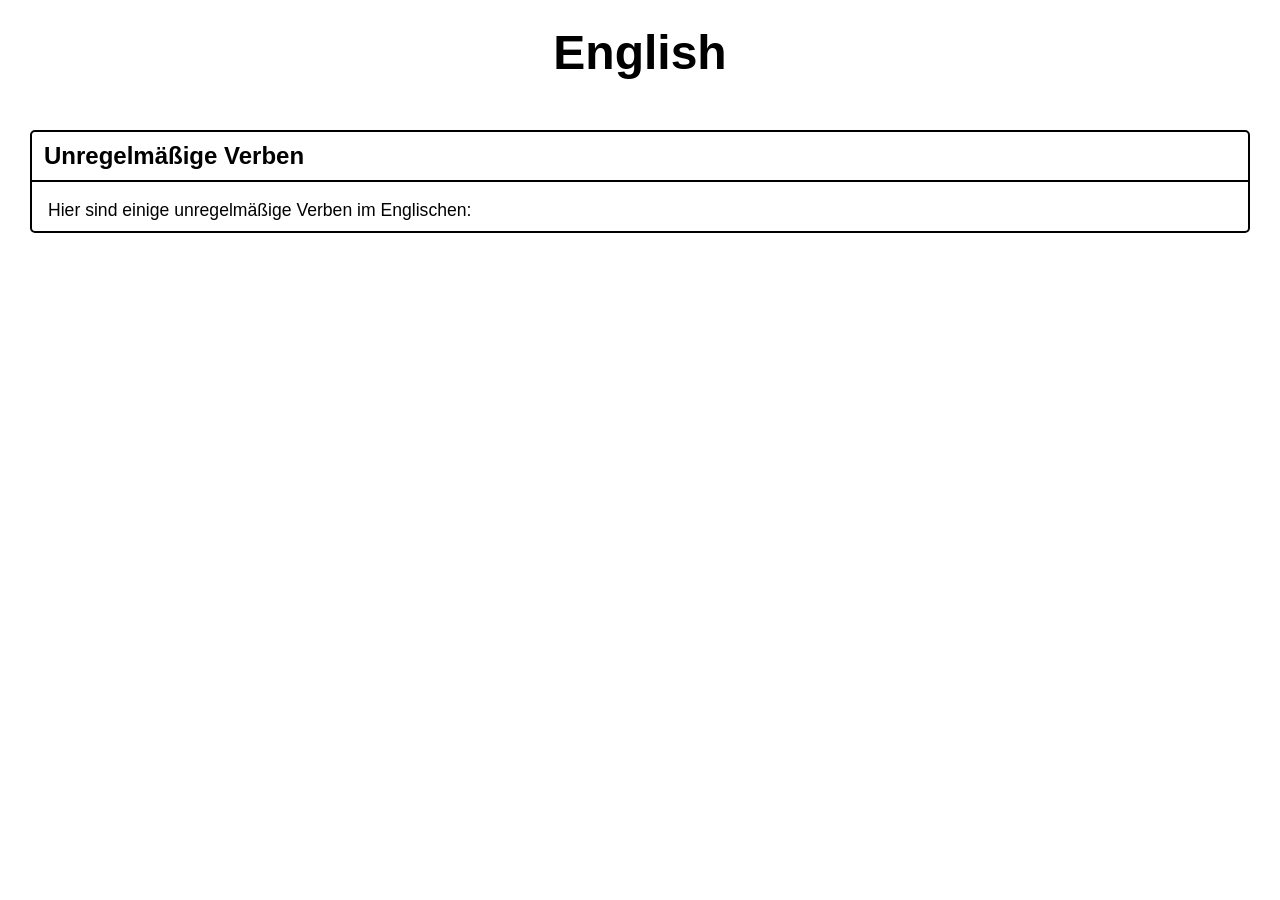
<file: english-basics.html>
<!doctype html>
<html lang="en">
  <head>
    <meta charset="UTF-8" />
    <meta name="viewport" content="width=device-width, initial-scale=1.0" />
    <link rel="stylesheet" href="styles.css" />
    <title>Lern-Web</title>
  </head>
  <body>
    <header>
      <h1 id="page-title">English</h1>
    </header>

    <main>
      <section class="theme" id="selbstverben">
        <div class="title">
          <h2 class="theme-title">Unregelmäßige Verben</h2>
        </div>
        <div class="infos">
          <p>Hier sind einige unregelmäßige Verben im Englischen:</p>
          <div class="flex">
            <table id="selbsttabelle" style="display: none">
              <thead>
                <tr>
                  <th>Infinitive</th>
                  <th>Simple Past</th>
                  <th>Past Participle</th>
                  <th>Deutsch</th>
                </tr>
              </thead>
              <tbody>
                <tr>
                  <td>go</td>
                  <td>
                    <p class="selbstwörter">went</p>
                    <input
                      type="text"
                      class="selbstinput"
                      style="display: none"
                    />
                  </td>
                  <td>
                    <p class="selbstwörter">gone</p>
                    <input
                      type="text"
                      class="selbstinput"
                      style="display: none"
                    />
                  </td>
                  <td>
                    <p class="selbstwörter">gehen</p>
                    <input
                      type="text"
                      class="selbstinput"
                      style="display: none"
                    />
                  </td>
                </tr>
                <tr>
                  <td>see</td>
                  <td>
                    <p class="selbstwörter">saw</p>
                    <input
                      type="text"
                      class="selbstinput"
                      style="display: none"
                    />
                  </td>
                  <td>
                    <p class="selbstwörter">seen</p>
                    <input
                      type="text"
                      class="selbstinput"
                      style="display: none"
                    />
                  </td>
                  <td>
                    <p class="selbstwörter">sehen</p>
                    <input
                      type="text"
                      class="selbstinput"
                      style="display: none"
                    />
                  </td>
                </tr>
                <tr>
                  <td>eat</td>
                  <td>
                    <p class="selbstwörter">ate</p>
                    <input
                      type="text"
                      class="selbstinput"
                      style="display: none"
                    />
                  </td>
                  <td>
                    <p class="selbstwörter">eaten</p>
                    <input
                      type="text"
                      class="selbstinput"
                      style="display: none"
                    />
                  </td>
                  <td>
                    <p class="selbstwörter">essen</p>
                    <input
                      type="text"
                      class="selbstinput"
                      style="display: none"
                    />
                  </td>
                </tr>
                <tr>
                  <td>write</td>
                  <td>
                    <p class="selbstwörter">wrote</p>
                    <input
                      type="text"
                      class="selbstinput"
                      style="display: none"
                    />
                  </td>
                  <td>
                    <p class="selbstwörter">written</p>
                    <input
                      type="text"
                      class="selbstinput"
                      style="display: none"
                    />
                  </td>
                  <td>
                    <p class="selbstwörter">schreiben</p>
                    <input
                      type="text"
                      class="selbstinput"
                      style="display: none"
                    />
                  </td>
                </tr>
                <tr>
                  <td>take</td>
                  <td>
                    <p class="selbstwörter">took</p>
                    <input
                      type="text"
                      class="selbstinput"
                      style="display: none"
                    />
                  </td>
                  <td>
                    <p class="selbstwörter">taken</p>
                    <input
                      type="text"
                      class="selbstinput"
                      style="display: none"
                    />
                  </td>
                  <td>
                    <p class="selbstwörter">nehmen</p>
                    <input
                      type="text"
                      class="selbstinput"
                      style="display: none"
                    />
                  </td>
                </tr>
                <tr>
                  <td>speak</td>
                  <td>
                    <p class="selbstwörter">spoke</p>
                    <input
                      type="text"
                      class="selbstinput"
                      style="display: none"
                    />
                  </td>
                  <td>
                    <p class="selbstwörter">spoken</p>
                    <input
                      type="text"
                      class="selbstinput"
                      style="display: none"
                    />
                  </td>
                  <td>
                    <p class="selbstwörter">sprechen</p>
                    <input
                      type="text"
                      class="selbstinput"
                      style="display: none"
                    />
                  </td>
                </tr>
                <tr>
                  <td>give</td>
                  <td>
                    <p class="selbstwörter">gave</p>
                    <input
                      type="text"
                      class="selbstinput"
                      style="display: none"
                    />
                  </td>
                  <td>
                    <p class="selbstwörter">given</p>
                    <input
                      type="text"
                      class="selbstinput"
                      style="display: none"
                    />
                  </td>
                  <td>
                    <p class="selbstwörter">geben</p>
                    <input
                      type="text"
                      class="selbstinput"
                      style="display: none"
                    />
                  </td>
                </tr>
                <tr>
                  <td>drink</td>
                  <td>
                    <p class="selbstwörter">drank</p>
                    <input
                      type="text"
                      class="selbstinput"
                      style="display: none"
                    />
                  </td>
                  <td>
                    <p class="selbstwörter">drunk</p>
                    <input
                      type="text"
                      class="selbstinput"
                      style="display: none"
                    />
                  </td>
                  <td>
                    <p class="selbstwörter">trinken</p>
                    <input
                      type="text"
                      class="selbstinput"
                      style="display: none"
                    />
                  </td>
                </tr>
                <tr>
                  <td>begin</td>
                  <td>
                    <p class="selbstwörter">began</p>
                    <input
                      type="text"
                      class="selbstinput"
                      style="display: none"
                    />
                  </td>
                  <td>
                    <p class="selbstwörter">begun</p>
                    <input
                      type="text"
                      class="selbstinput"
                      style="display: none"
                    />
                  </td>
                  <td>
                    <p class="selbstwörter">beginnen</p>
                    <input
                      type="text"
                      class="selbstinput"
                      style="display: none"
                    />
                  </td>
                </tr>
                <tr>
                  <td>break</td>
                  <td>
                    <p class="selbstwörter">broke</p>
                    <input
                      type="text"
                      class="selbstinput"
                      style="display: none"
                    />
                  </td>
                  <td>
                    <p class="selbstwörter">broken</p>
                    <input
                      type="text"
                      class="selbstinput"
                      style="display: none"
                    />
                  </td>
                  <td>
                    <p class="selbstwörter">brechen</p>
                    <input
                      type="text"
                      class="selbstinput"
                      style="display: none"
                    />
                  </td>
                </tr>
                <tr>
                  <td>know</td>
                  <td>
                    <p class="selbstwörter">knew</p>
                    <input
                      type="text"
                      class="selbstinput"
                      style="display: none"
                    />
                  </td>
                  <td>
                    <p class="selbstwörter">known</p>
                    <input
                      type="text"
                      class="selbstinput"
                      style="display: none"
                    />
                  </td>
                  <td>
                    <p class="selbstwörter">wissen / kennen</p>
                    <input
                      type="text"
                      class="selbstinput"
                      style="display: none"
                    />
                  </td>
                </tr>
                <tr>
                  <td>find</td>
                  <td>
                    <p class="selbstwörter">found</p>
                    <input
                      type="text"
                      class="selbstinput"
                      style="display: none"
                    />
                  </td>
                  <td>
                    <p class="selbstwörter">found</p>
                    <input
                      type="text"
                      class="selbstinput"
                      style="display: none"
                    />
                  </td>
                  <td>
                    <p class="selbstwörter">finden</p>
                    <input
                      type="text"
                      class="selbstinput"
                      style="display: none"
                    />
                  </td>
                </tr>
                <tr>
                  <td>think</td>
                  <td>
                    <p class="selbstwörter">thought</p>
                    <input
                      type="text"
                      class="selbstinput"
                      style="display: none"
                    />
                  </td>
                  <td>
                    <p class="selbstwörter">thought</p>
                    <input
                      type="text"
                      class="selbstinput"
                      style="display: none"
                    />
                  </td>
                  <td>
                    <p class="selbstwörter">denken</p>
                    <input
                      type="text"
                      class="selbstinput"
                      style="display: none"
                    />
                  </td>
                </tr>
                <tr>
                  <td>buy</td>
                  <td>
                    <p class="selbstwörter">bought</p>
                    <input
                      type="text"
                      class="selbstinput"
                      style="display: none"
                    />
                  </td>
                  <td>
                    <p class="selbstwörter">bought</p>
                    <input
                      type="text"
                      class="selbstinput"
                      style="display: none"
                    />
                  </td>
                  <td>
                    <p class="selbstwörter">kaufen</p>
                    <input
                      type="text"
                      class="selbstinput"
                      style="display: none"
                    />
                  </td>
                </tr>
                <tr>
                  <td>bring</td>
                  <td>
                    <p class="selbstwörter">brought</p>
                    <input
                      type="text"
                      class="selbstinput"
                      style="display: none"
                    />
                  </td>
                  <td>
                    <p class="selbstwörter">brought</p>
                    <input
                      type="text"
                      class="selbstinput"
                      style="display: none"
                    />
                  </td>
                  <td>
                    <p class="selbstwörter">bringen</p>
                    <input
                      type="text"
                      class="selbstinput"
                      style="display: none"
                    />
                  </td>
                </tr>
                <tr>
                  <td>choose</td>
                  <td>
                    <p class="selbstwörter">chose</p>
                    <input
                      type="text"
                      class="selbstinput"
                      style="display: none"
                    />
                  </td>
                  <td>
                    <p class="selbstwörter">chosen</p>
                    <input
                      type="text"
                      class="selbstinput"
                      style="display: none"
                    />
                  </td>
                  <td>
                    <p class="selbstwörter">wählen</p>
                    <input
                      type="text"
                      class="selbstinput"
                      style="display: none"
                    />
                  </td>
                </tr>
                <tr>
                  <td>drive</td>
                  <td>
                    <p class="selbstwörter">drove</p>
                    <input
                      type="text"
                      class="selbstinput"
                      style="display: none"
                    />
                  </td>
                  <td>
                    <p class="selbstwörter">driven</p>
                    <input
                      type="text"
                      class="selbstinput"
                      style="display: none"
                    />
                  </td>
                  <td>
                    <p class="selbstwörter">fahren</p>
                    <input
                      type="text"
                      class="selbstinput"
                      style="display: none"
                    />
                  </td>
                </tr>
                <tr>
                  <td>forget</td>
                  <td>
                    <p class="selbstwörter">forgot</p>
                    <input
                      type="text"
                      class="selbstinput"
                      style="display: none"
                    />
                  </td>
                  <td>
                    <p class="selbstwörter">forgotten</p>
                    <input
                      type="text"
                      class="selbstinput"
                      style="display: none"
                    />
                  </td>
                  <td>
                    <p class="selbstwörter">vergessen</p>
                    <input
                      type="text"
                      class="selbstinput"
                      style="display: none"
                    />
                  </td>
                </tr>
                <tr>
                  <td>wear</td>
                  <td>
                    <p class="selbstwörter">wore</p>
                    <input
                      type="text"
                      class="selbstinput"
                      style="display: none"
                    />
                  </td>
                  <td>
                    <p class="selbstwörter">worn</p>
                    <input
                      type="text"
                      class="selbstinput"
                      style="display: none"
                    />
                  </td>
                  <td>
                    <p class="selbstwörter">tragen</p>
                    <input
                      type="text"
                      class="selbstinput"
                      style="display: none"
                    />
                  </td>
                </tr>
                <tr>
                  <td>fall</td>
                  <td>
                    <p class="selbstwörter">fell</p>
                    <input
                      type="text"
                      class="selbstinput"
                      style="display: none"
                    />
                  </td>
                  <td>
                    <p class="selbstwörter">fallen</p>
                    <input
                      type="text"
                      class="selbstinput"
                      style="display: none"
                    />
                  </td>
                  <td>
                    <p class="selbstwörter">fallen</p>
                    <input
                      type="text"
                      class="selbstinput"
                      style="display: none"
                    />
                  </td>
                </tr>
                <tr>
                  <td>run</td>
                  <td>
                    <p class="selbstwörter">ran</p>
                    <input
                      type="text"
                      class="selbstinput"
                      style="display: none"
                    />
                  </td>
                  <td>
                    <p class="selbstwörter">run</p>
                    <input
                      type="text"
                      class="selbstinput"
                      style="display: none"
                    />
                  </td>
                  <td>
                    <p class="selbstwörter">laufen / rennen</p>
                    <input
                      type="text"
                      class="selbstinput"
                      style="display: none"
                    />
                  </td>
                </tr>
                <tr>
                  <td>swim</td>
                  <td>
                    <p class="selbstwörter">swam</p>
                    <input
                      type="text"
                      class="selbstinput"
                      style="display: none"
                    />
                  </td>
                  <td>
                    <p class="selbstwörter">swum</p>
                    <input
                      type="text"
                      class="selbstinput"
                      style="display: none"
                    />
                  </td>
                  <td>
                    <p class="selbstwörter">schwimmen</p>
                    <input
                      type="text"
                      class="selbstinput"
                      style="display: none"
                    />
                  </td>
                </tr>
                <tr>
                  <td>sing</td>
                  <td>
                    <p class="selbstwörter">sang</p>
                    <input
                      type="text"
                      class="selbstinput"
                      style="display: none"
                    />
                  </td>
                  <td>
                    <p class="selbstwörter">sung</p>
                    <input
                      type="text"
                      class="selbstinput"
                      style="display: none"
                    />
                  </td>
                  <td>
                    <p class="selbstwörter">singen</p>
                    <input
                      type="text"
                      class="selbstinput"
                      style="display: none"
                    />
                  </td>
                </tr>
                <tr>
                  <td>fly</td>
                  <td>
                    <p class="selbstwörter">flew</p>
                    <input
                      type="text"
                      class="selbstinput"
                      style="display: none"
                    />
                  </td>
                  <td>
                    <p class="selbstwörter">flown</p>
                    <input
                      type="text"
                      class="selbstinput"
                      style="display: none"
                    />
                  </td>
                  <td>
                    <p class="selbstwörter">fliegen</p>
                    <input
                      type="text"
                      class="selbstinput"
                      style="display: none"
                    />
                  </td>
                </tr>
                <tr>
                  <td>sleep</td>
                  <td>
                    <p class="selbstwörter">slept</p>
                    <input
                      type="text"
                      class="selbstinput"
                      style="display: none"
                    />
                  </td>
                  <td>
                    <p class="selbstwörter">slept</p>
                    <input
                      type="text"
                      class="selbstinput"
                      style="display: none"
                    />
                  </td>
                  <td>
                    <p class="selbstwörter">schlafen</p>
                    <input
                      type="text"
                      class="selbstinput"
                      style="display: none"
                    />
                  </td>
                </tr>
                <tr>
                  <td>build</td>
                  <td>
                    <p class="selbstwörter">built</p>
                    <input
                      type="text"
                      class="selbstinput"
                      style="display: none"
                    />
                  </td>
                  <td>
                    <p class="selbstwörter">built</p>
                    <input
                      type="text"
                      class="selbstinput"
                      style="display: none"
                    />
                  </td>
                  <td>
                    <p class="selbstwörter">bauen</p>
                    <input
                      type="text"
                      class="selbstinput"
                      style="display: none"
                    />
                  </td>
                </tr>
                <tr>
                  <td>teach</td>
                  <td>
                    <p class="selbstwörter">taught</p>
                    <input
                      type="text"
                      class="selbstinput"
                      style="display: none"
                    />
                  </td>
                  <td>
                    <p class="selbstwörter">taught</p>
                    <input
                      type="text"
                      class="selbstinput"
                      style="display: none"
                    />
                  </td>
                  <td>
                    <p class="selbstwörter">unterrichten</p>
                    <input
                      type="text"
                      class="selbstinput"
                      style="display: none"
                    />
                  </td>
                </tr>
                <tr>
                  <td>catch</td>
                  <td>
                    <p class="selbstwörter">caught</p>
                    <input
                      type="text"
                      class="selbstinput"
                      style="display: none"
                    />
                  </td>
                  <td>
                    <p class="selbstwörter">caught</p>
                    <input
                      type="text"
                      class="selbstinput"
                      style="display: none"
                    />
                  </td>
                  <td>
                    <p class="selbstwörter">fangen</p>
                    <input
                      type="text"
                      class="selbstinput"
                      style="display: none"
                    />
                  </td>
                </tr>
                <tr>
                  <td>feel</td>
                  <td>
                    <p class="selbstwörter">felt</p>
                    <input
                      type="text"
                      class="selbstinput"
                      style="display: none"
                    />
                  </td>
                  <td>
                    <p class="selbstwörter">felt</p>
                    <input
                      type="text"
                      class="selbstinput"
                      style="display: none"
                    />
                  </td>
                  <td>
                    <p class="selbstwörter">fühlen</p>
                    <input
                      type="text"
                      class="selbstinput"
                      style="display: none"
                    />
                  </td>
                </tr>
                <tr>
                  <td>leave</td>
                  <td>
                    <p class="selbstwörter">left</p>
                    <input
                      type="text"
                      class="selbstinput"
                      style="display: none"
                    />
                  </td>
                  <td>
                    <p class="selbstwörter">left</p>
                    <input
                      type="text"
                      class="selbstinput"
                      style="display: none"
                    />
                  </td>
                  <td>
                    <p class="selbstwörter">verlassen</p>
                    <input
                      type="text"
                      class="selbstinput"
                      style="display: none"
                    />
                  </td>
                </tr>
                <tr>
                  <td>meet</td>
                  <td>
                    <p class="selbstwörter">met</p>
                    <input
                      type="text"
                      class="selbstinput"
                      style="display: none"
                    />
                  </td>
                  <td>
                    <p class="selbstwörter">met</p>
                    <input
                      type="text"
                      class="selbstinput"
                      style="display: none"
                    />
                  </td>
                  <td>
                    <p class="selbstwörter">treffen</p>
                    <input
                      type="text"
                      class="selbstinput"
                      style="display: none"
                    />
                  </td>
                </tr>
                <tr>
                  <td>win</td>
                  <td>
                    <p class="selbstwörter">won</p>
                    <input
                      type="text"
                      class="selbstinput"
                      style="display: none"
                    />
                  </td>
                  <td>
                    <p class="selbstwörter">won</p>
                    <input
                      type="text"
                      class="selbstinput"
                      style="display: none"
                    />
                  </td>
                  <td>
                    <p class="selbstwörter">gewinnen</p>
                    <input
                      type="text"
                      class="selbstinput"
                      style="display: none"
                    />
                  </td>
                </tr>
                <tr>
                  <td>lose</td>
                  <td>
                    <p class="selbstwörter">lost</p>
                    <input
                      type="text"
                      class="selbstinput"
                      style="display: none"
                    />
                  </td>
                  <td>
                    <p class="selbstwörter">lost</p>
                    <input
                      type="text"
                      class="selbstinput"
                      style="display: none"
                    />
                  </td>
                  <td>
                    <p class="selbstwörter">verlieren</p>
                    <input
                      type="text"
                      class="selbstinput"
                      style="display: none"
                    />
                  </td>
                </tr>
                <tr>
                  <td>send</td>
                  <td>
                    <p class="selbstwörter">sent</p>
                    <input
                      type="text"
                      class="selbstinput"
                      style="display: none"
                    />
                  </td>
                  <td>
                    <p class="selbstwörter">sent</p>
                    <input
                      type="text"
                      class="selbstinput"
                      style="display: none"
                    />
                  </td>
                  <td>
                    <p class="selbstwörter">senden / schicken</p>
                    <input
                      type="text"
                      class="selbstinput"
                      style="display: none"
                    />
                  </td>
                </tr>
                <tr>
                  <td>understand</td>
                  <td>
                    <p class="selbstwörter">understood</p>
                    <input
                      type="text"
                      class="selbstinput"
                      style="display: none"
                    />
                  </td>
                  <td>
                    <p class="selbstwörter">understood</p>
                    <input
                      type="text"
                      class="selbstinput"
                      style="display: none"
                    />
                  </td>
                  <td>
                    <p class="selbstwörter">verstehen</p>
                    <input
                      type="text"
                      class="selbstinput"
                      style="display: none"
                    />
                  </td>
                </tr>
                <tr>
                  <td>stand</td>
                  <td>
                    <p class="selbstwörter">stood</p>
                    <input
                      type="text"
                      class="selbstinput"
                      style="display: none"
                    />
                  </td>
                  <td>
                    <p class="selbstwörter">stood</p>
                    <input
                      type="text"
                      class="selbstinput"
                      style="display: none"
                    />
                  </td>
                  <td>
                    <p class="selbstwörter">stehen</p>
                    <input
                      type="text"
                      class="selbstinput"
                      style="display: none"
                    />
                  </td>
                </tr>
              </tbody>
            </table>
          </div>
          <button id="selbstbtn" style="display: none">Abfragen</button>
          <button id="correct" style="display: none">Kontrollieren</button>
          <button id="showcorrect" style="display: none">
            Korrektes anzeigen
          </button>
          <button id="cancel" style="display: none">Abrechen</button>
        </div>
      </section>
    </main>

    <script src="grammar.js"></script>
  </body>
</html>
</file>
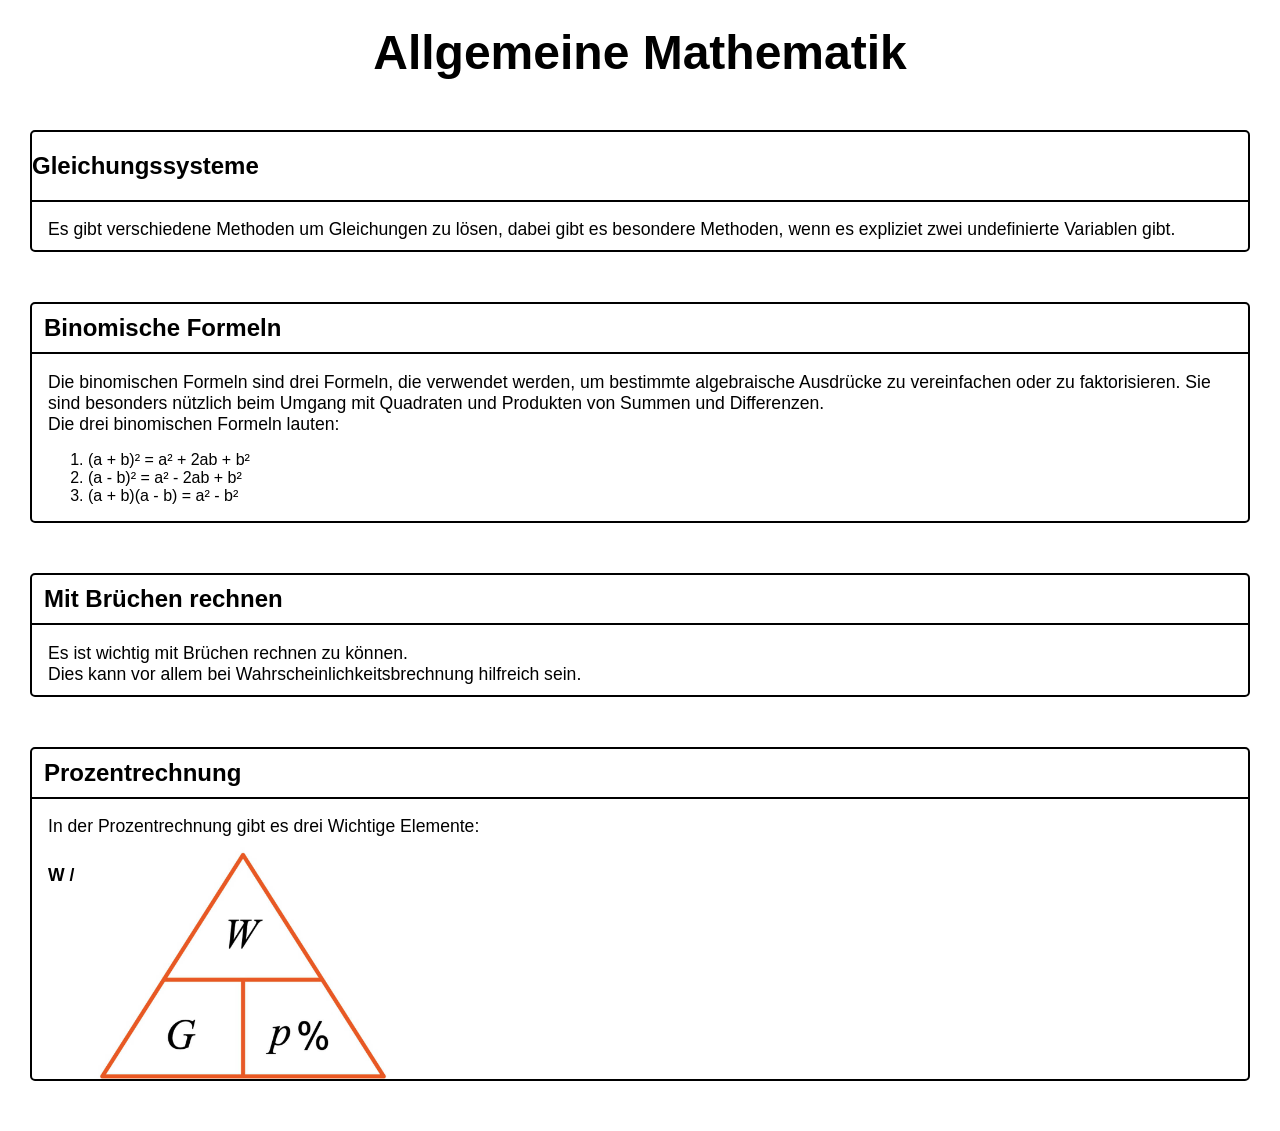
<file: general-math.html>
<!doctype html>
<html lang="en">
  <head>
    <meta charset="UTF-8" />
    <meta name="viewport" content="width=device-width, initial-scale=1.0" />
    <link rel="stylesheet" href="styles.css" />
    <title>Lern-Web</title>
  </head>

  <body>
    <header>
      <h1 id="page-title">Allgemeine Mathematik</h1>
    </header>
    <main>
      <section class="theme" id="liFu">
        <div class="title">
          <h2 theme="theme-title">Gleichungssysteme</h2>
        </div>
        <div class="infos">
          <p>
            Es gibt verschiedene Methoden um Gleichungen zu lösen, dabei gibt es
            besondere Methoden, wenn es expliziet zwei undefinierte Variablen
            gibt.
          </p>
        </div>
        <div class="infos" id="hidden" style="display: none">
          <p><strong>Das Additionsverfahren</strong></p>
          <p>
            Beim Additionsverfahren addiert man zwei Gleichungen davor muss man
            jedoch noch etwas erledigen. <br />Zuvor muss man in jeder Gleichung
            eine Variable auf den entgegensetzten koeffizienten bringen, damit
            sich diese bei der Addition aufheben können. Danach bleibt eine
            Gleichung mit nur einer Variablen übrig Den Wert der Variable kann
            man dann mit Umformung berechnen. Nach dem man den Wert der Varaible
            kennt kann man auch die andere Erfahren. <br />
            (I) y = 2x + 1 <br />
            (II) x + y = 7 <br />
            (I) y = 2x + 1 |*-1 ; +2x<br />(I) -y + 2x = -1 <br />
            (II) y + x = 7<br />
            ________________+<br />
            (III)0y + 3x = 6 |:3 <br />
            (III)x = 2 <br />
            (x in II) 2 + y = 7 |-2<br />
            (II) y = 5
          </p>
          <p><strong>Das Einsetzungsverfahren</strong></p>
          <p>
            Beim Einsetzungsverfahren setzt man einen Wert einer Variable in die
            andere Gleichung ein.<br />
            Zuvor muss man jedoch eine Variable der Wahl alleine auf einer Seite
            mithilfe Umformung bringen. Nach dem man den Wert dieser Variable
            hat kann man diesen Wert in eine belibiege Gleichung einsetzen um
            dann jediglich Umzuformen und den Wert einer Variable zu besitzen.
            Mit dem Wert der einen Varaible kann man nun auch den anderen Wert
            ermitteln.<br />
            (I) y = 2x + 1 <br />
            (II) x + y = 7 <br />
            (y in II) x + (2x + 1) = 7 <br />
            (II) 3x + 1 = 7 |-1 <br />
            (II) 3x = 6 |:3 <br />
            (II) x = 2 <br />
            (x in I) y = 2 * 2 + 1 <br />
            (I) y = 5
          </p>
          <p><strong>Das Gleichsetzungsverfahrenverfahren</strong></p>
          <p>
            Beim Gleichsetzungsverfahren stellt man beide Gleichungen nach
            derselben Variablen um. Anschließend setzt man die beiden erhaltenen
            Terme gleich. Dadurch erhält man eine Gleichung mit nur einer
            Variablen. Nachdem man diese berechnet hat, kann man den Wert in
            eine der ursprünglichen Gleichungen einsetzen, um die zweite
            Variable zu bestimmen..<br />
            (I) y = 2x + 1 <br />
            (II) x + y = 7 |-x <br />
            (II) y = 7 - x <br />
            (I = II; III) 2x + 1 = 7 - x |+x |<br />
            (III) 3x + 1 = 7 |-1 <br />
            (III) 3x = 6 |:3<br />
            (III) x = 2 <br />
            (x in II) 2 + y = 7 |-2 <br />
            (II) y = 5
          </p>
        </div>
      </section>

      <section class="theme">
        <div class="title">
          <h2 class="theme-title">Binomische Formeln</h2>
        </div>
        <div class="infos">
          <p>
            Die binomischen Formeln sind drei Formeln, die verwendet werden, um
            bestimmte algebraische Ausdrücke zu vereinfachen oder zu
            faktorisieren. Sie sind besonders nützlich beim Umgang mit Quadraten
            und Produkten von Summen und Differenzen.<br />
            Die drei binomischen Formeln lauten:
          </p>
          <ol>
            <li>(a + b)² = a² + 2ab + b²</li>
            <li>(a - b)² = a² - 2ab + b²</li>
            <li>(a + b)(a - b) = a² - b²</li>
          </ol>
        </div>
      </section>

      <section class="theme" id="liQu">
        <div class="title">
          <h2 class="theme-title">Mit Brüchen rechnen</h2>
        </div>
        <div class="infos">
          <p>
            Es ist wichtig mit Brüchen rechnen zu können.<br />
            Dies kann vor allem bei Wahrscheinlichkeitsbrechnung hilfreich sein.
          </p>
          <div id="quFu" style="display: none">
            <p><strong>Brüche addieren und subtrahieren</strong></p>
          </div>
        </div>
      </section>

      <section class="theme">
        <div class="title">
          <h2 class="theme-title">Prozentrechnung</h2>
        </div>
        <div class="infos">
          <p>In der Prozentrechnung gibt es drei Wichtige Elemente:</p>
          <div class="inhalt">
            <p><strong>W / </strong></p>
            <img src="Dreieck.jpg" id="drei" />
          </div>
        </div>
      </section>
    </main>
    <script src="math.js"></script>
  </body>
</html>
</file>
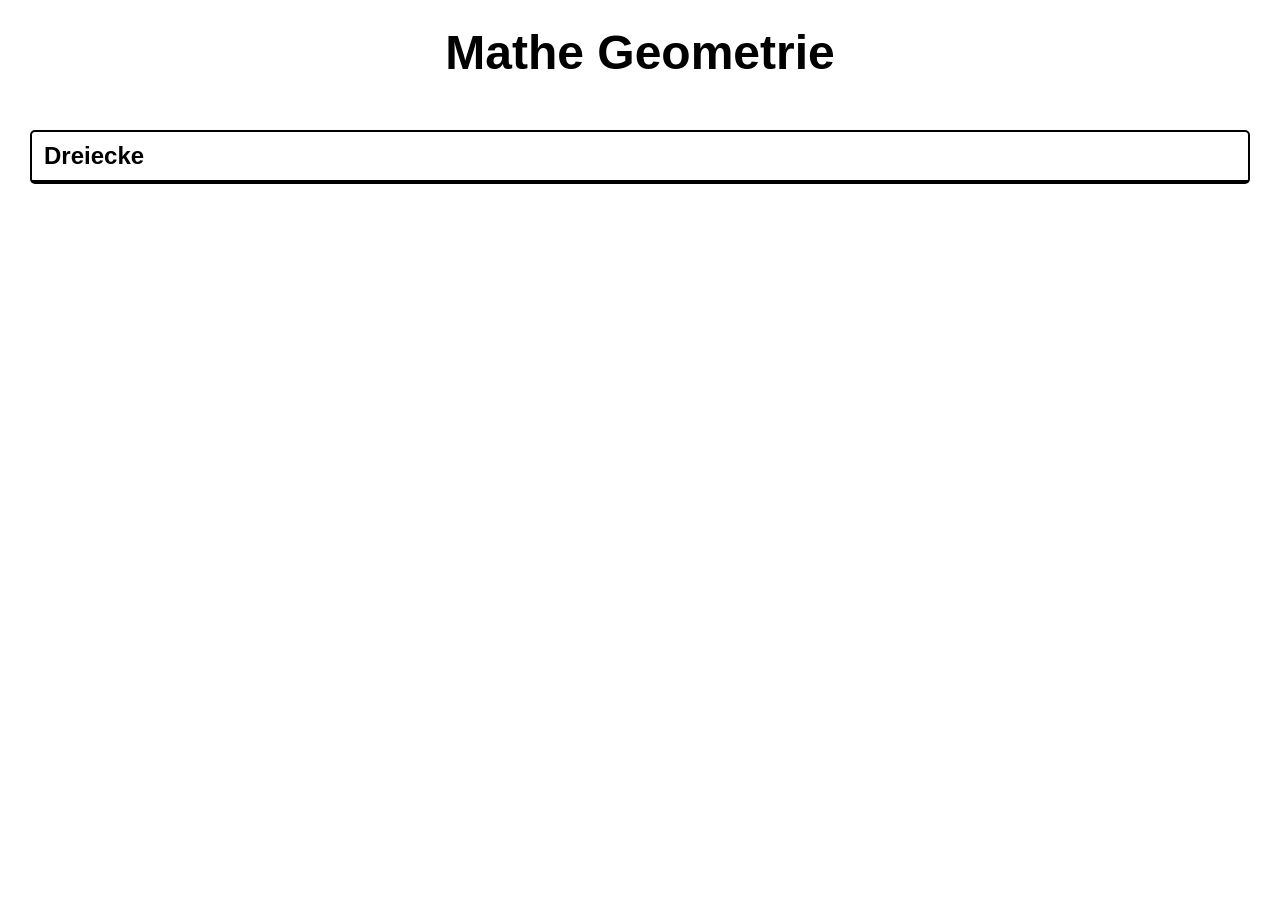
<file: geometry.html>
<!doctype html>
<html lang="de">
  <head>
    <meta charset="UTF-8" />
    <meta name="viewport" content="width=device-width, initial-scale=1.0" />
    <link rel="stylesheet" href="styles.css" />
    <title>Lern-Web</title>
  </head>
  <body>
    <header>
      <h1 id="page-title">Mathe Geometrie</h1>
    </header>
    <main>
      <section class="theme">
        <div class="title">
          <h2 class="theme-title">Dreiecke</h2>
        </div>
      </section>
    </main>
  </body>
</html>
</file>
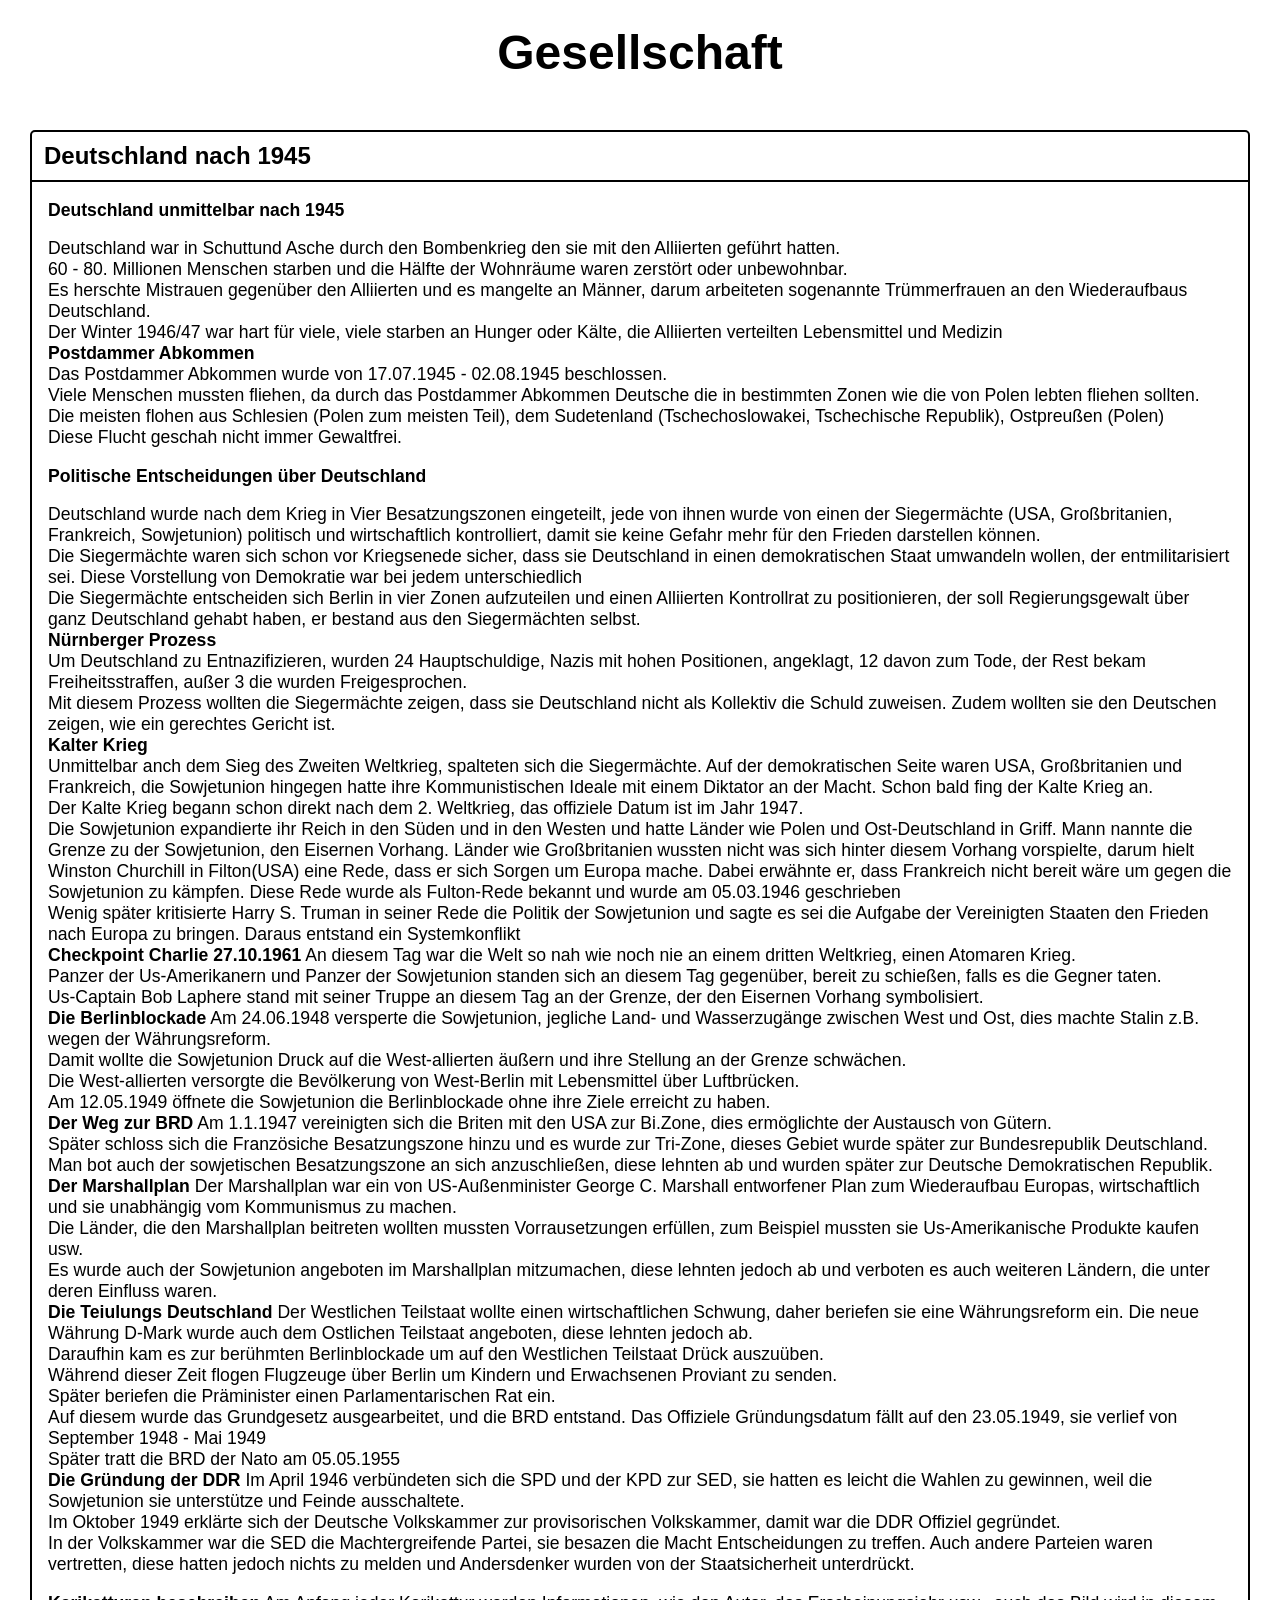
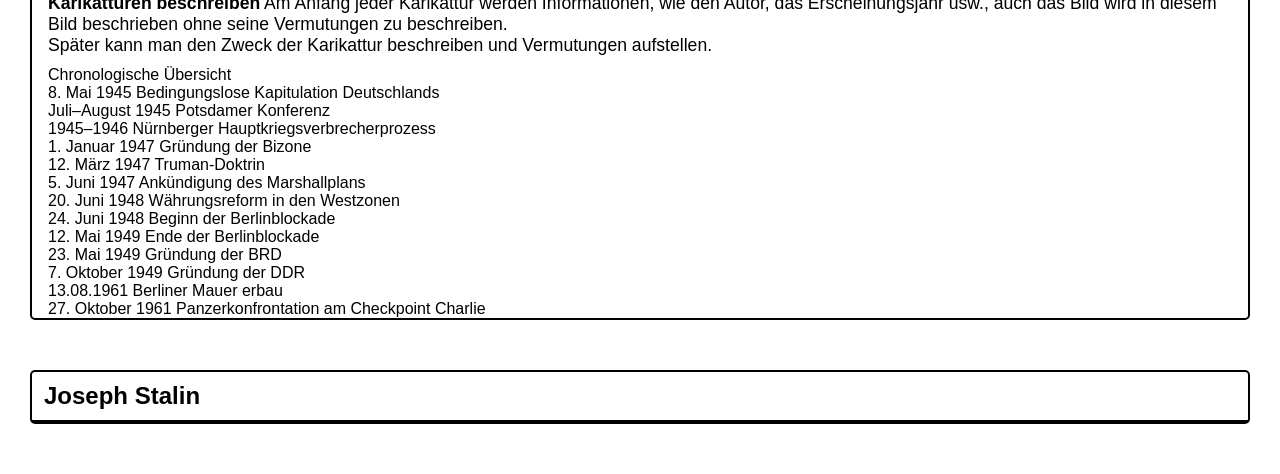
<file: gesellschaft-basics.html>
<!doctype html>
<html lang="de">
  <head>
    <meta charset="UTF-8" />
    <meta name="viewport" content="width=device-width, initial-scale=1.0" />
    <link rel="stylesheet" href="styles.css" />
    <title>Lern-Web</title>
  </head>
  <body>
    <header>
      <h1 id="page-title">Gesellschaft</h1>
    </header>

    <main>
      <section class="theme">
        <div class="title">
          <h2 class="theme-title">Deutschland nach 1945</h2>
        </div>
        <div class="infos">
          <p><strong>Deutschland unmittelbar nach 1945</strong></p>
          <p>
            Deutschland war in Schuttund Asche durch den Bombenkrieg den sie mit
            den Alliierten geführt hatten.<br />
            60 - 80. Millionen Menschen starben und die Hälfte der Wohnräume
            waren zerstört oder unbewohnbar.<br />
            Es herschte Mistrauen gegenüber den Alliierten und es mangelte an
            Männer, darum arbeiteten sogenannte Trümmerfrauen an den
            Wiederaufbaus Deutschland.<br />
            Der Winter 1946/47 war hart für viele, viele starben an Hunger oder
            Kälte, die Alliierten verteilten Lebensmittel und Medizin<br />
            <strong>Postdammer Abkommen</strong><br />
            Das Postdammer Abkommen wurde von 17.07.1945 - 02.08.1945
            beschlossen.<br />
            Viele Menschen mussten fliehen, da durch das Postdammer Abkommen
            Deutsche die in bestimmten Zonen wie die von Polen lebten fliehen
            sollten.<br />
            Die meisten flohen aus Schlesien (Polen zum meisten Teil), dem
            Sudetenland (Tschechoslowakei, Tschechische Republik), Ostpreußen
            (Polen)<br />
            Diese Flucht geschah nicht immer Gewaltfrei.<br />
          </p>
          <p><strong>Politische Entscheidungen über Deutschland</strong></p>
          <p>
            Deutschland wurde nach dem Krieg in Vier Besatzungszonen eingeteilt,
            jede von ihnen wurde von einen der Siegermächte (USA, Großbritanien,
            Frankreich, Sowjetunion) politisch und wirtschaftlich kontrolliert,
            damit sie keine Gefahr mehr für den Frieden darstellen können.<br />
            Die Siegermächte waren sich schon vor Kriegsenede sicher, dass sie
            Deutschland in einen demokratischen Staat umwandeln wollen, der
            entmilitarisiert sei. Diese Vorstellung von Demokratie war bei jedem
            unterschiedlich<br />
            Die Siegermächte entscheiden sich Berlin in vier Zonen aufzuteilen
            und einen Alliierten Kontrollrat zu positionieren, der soll
            Regierungsgewalt über ganz Deutschland gehabt haben, er bestand aus
            den Siegermächten selbst.<br />
            <strong>Nürnberger Prozess<br /></strong>
            Um Deutschland zu Entnazifizieren, wurden 24 Hauptschuldige, Nazis
            mit hohen Positionen, angeklagt, 12 davon zum Tode, der Rest bekam
            Freiheitsstraffen, außer 3 die wurden Freigesprochen. <br />
            Mit diesem Prozess wollten die Siegermächte zeigen, dass sie
            Deutschland nicht als Kollektiv die Schuld zuweisen. Zudem wollten
            sie den Deutschen zeigen, wie ein gerechtes Gericht ist.<br />
            <strong>Kalter Krieg</strong><br />
            Unmittelbar anch dem Sieg des Zweiten Weltkrieg, spalteten sich die
            Siegermächte. Auf der demokratischen Seite waren USA, Großbritanien
            und Frankreich, die Sowjetunion hingegen hatte ihre Kommunistischen
            Ideale mit einem Diktator an der Macht. Schon bald fing der Kalte
            Krieg an.<br />
            Der Kalte Krieg begann schon direkt nach dem 2. Weltkrieg, das
            offiziele Datum ist im Jahr 1947. <br />
            Die Sowjetunion expandierte ihr Reich in den Süden und in den Westen
            und hatte Länder wie Polen und Ost-Deutschland in Griff. Mann nannte
            die Grenze zu der Sowjetunion, den Eisernen Vorhang. Länder wie
            Großbritanien wussten nicht was sich hinter diesem Vorhang
            vorspielte, darum hielt Winston Churchill in Filton(USA) eine Rede,
            dass er sich Sorgen um Europa mache. Dabei erwähnte er, dass
            Frankreich nicht bereit wäre um gegen die Sowjetunion zu kämpfen.
            Diese Rede wurde als Fulton-Rede bekannt und wurde am 05.03.1946
            geschrieben<br />
            Wenig später kritisierte Harry S. Truman in seiner Rede die Politik
            der Sowjetunion und sagte es sei die Aufgabe der Vereinigten Staaten
            den Frieden nach Europa zu bringen. Daraus entstand ein
            Systemkonflikt<br />
            <strong>Checkpoint Charlie 27.10.1961</strong>
            An diesem Tag war die Welt so nah wie noch nie an einem dritten
            Weltkrieg, einen Atomaren Krieg.<br />
            Panzer der Us-Amerikanern und Panzer der Sowjetunion standen sich an
            diesem Tag gegenüber, bereit zu schießen, falls es die Gegner
            taten.<br />Us-Captain Bob Laphere stand mit seiner Truppe an diesem
            Tag an der Grenze, der den Eisernen Vorhang symbolisiert.<br />
            <strong>Die Berlinblockade</strong>
            Am 24.06.1948 versperte die Sowjetunion, jegliche Land- und
            Wasserzugänge zwischen West und Ost, dies machte Stalin z.B. wegen
            der Währungsreform.<br />
            Damit wollte die Sowjetunion Druck auf die West-allierten äußern und
            ihre Stellung an der Grenze schwächen. <br />
            Die West-allierten versorgte die Bevölkerung von West-Berlin mit
            Lebensmittel über Luftbrücken.<br />
            Am 12.05.1949 öffnete die Sowjetunion die Berlinblockade ohne ihre
            Ziele erreicht zu haben.<br />
            <strong>Der Weg zur BRD</strong>
            Am 1.1.1947 vereinigten sich die Briten mit den USA zur Bi.Zone,
            dies ermöglichte der Austausch von Gütern.<br />
            Später schloss sich die Französiche Besatzungszone hinzu und es
            wurde zur Tri-Zone, dieses Gebiet wurde später zur Bundesrepublik
            Deutschland.<br />
            Man bot auch der sowjetischen Besatzungszone an sich anzuschließen,
            diese lehnten ab und wurden später zur Deutsche Demokratischen
            Republik.<br />
            <strong>Der Marshallplan</strong>
            Der Marshallplan war ein von US-Außenminister George C. Marshall
            entworfener Plan zum Wiederaufbau Europas, wirtschaftlich und sie
            unabhängig vom Kommunismus zu machen.<br />
            Die Länder, die den Marshallplan beitreten wollten mussten
            Vorrausetzungen erfüllen, zum Beispiel mussten sie Us-Amerikanische
            Produkte kaufen usw.<br />
            Es wurde auch der Sowjetunion angeboten im Marshallplan mitzumachen,
            diese lehnten jedoch ab und verboten es auch weiteren Ländern, die
            unter deren Einfluss waren. <br />
            <strong>Die Teiulungs Deutschland</strong>
            Der Westlichen Teilstaat wollte einen wirtschaftlichen Schwung,
            daher beriefen sie eine Währungsreform ein. Die neue Währung D-Mark
            wurde auch dem Ostlichen Teilstaat angeboten, diese lehnten jedoch
            ab.<br />
            Daraufhin kam es zur berühmten Berlinblockade um auf den Westlichen
            Teilstaat Drück auszuüben.<br />
            Während dieser Zeit flogen Flugzeuge über Berlin um Kindern und
            Erwachsenen Proviant zu senden.<br />
            Später beriefen die Präminister einen Parlamentarischen Rat ein.
            <br />Auf diesem wurde das Grundgesetz ausgearbeitet, und die BRD
            entstand. Das Offiziele Gründungsdatum fällt auf den 23.05.1949, sie
            verlief von September 1948 - Mai 1949 <br />
            Später tratt die BRD der Nato am 05.05.1955<br />
            <strong>Die Gründung der DDR</strong>
            Im April 1946 verbündeten sich die SPD und der KPD zur SED, sie
            hatten es leicht die Wahlen zu gewinnen, weil die Sowjetunion sie
            unterstütze und Feinde ausschaltete.<br />
            Im Oktober 1949 erklärte sich der Deutsche Volkskammer zur
            provisorischen Volkskammer, damit war die DDR Offiziel gegründet.<br />
            In der Volkskammer war die SED die Machtergreifende Partei, sie
            besazen die Macht Entscheidungen zu treffen. Auch andere Parteien
            waren vertretten, diese hatten jedoch nichts zu melden und
            Andersdenker wurden von der Staatsicherheit unterdrückt.<br />
          </p>
          <p>
            <strong>Karikatturen beschreiben</strong>
            Am Anfang jeder Karikattur werden Informationen, wie den Autor, das
            Erscheinungsjahr usw., auch das Bild wird in diesem Bild beschrieben
            ohne seine Vermutungen zu beschreiben.<br />
            Später kann man den Zweck der Karikattur beschreiben und Vermutungen
            aufstellen.
          </p>
          Chronologische Übersicht <br />
          8. Mai 1945 Bedingungslose Kapitulation Deutschlands<br />
          Juli–August 1945 Potsdamer Konferenz<br />
          1945–1946 Nürnberger Hauptkriegsverbrecherprozess <br />
          1. Januar 1947 Gründung der Bizone<br />
          12. März 1947 Truman-Doktrin<br />
          5. Juni 1947 Ankündigung des Marshallplans<br />
          20. Juni 1948 Währungsreform in den Westzonen<br />
          24. Juni 1948 Beginn der Berlinblockade<br />
          12. Mai 1949 Ende der Berlinblockade<br />
          23. Mai 1949 Gründung der BRD<br />
          7. Oktober 1949 Gründung der DDR <br />
          13.08.1961 Berliner Mauer erbau<br />
          27. Oktober 1961 Panzerkonfrontation am Checkpoint Charlie
        </div>
      </section>

      <section class="theme">
        <div class="title">
          <h2 class="theme-title">Joseph Stalin</h2>
        </div>
        <div class="infos" style="display: none">
          <p><strong>Moskau 1936</strong></p>
          <p>Joseph Stalin Diktator mit absoluter Macht. Er sagte "</p>
          <p><strong>22.06.1941</strong></p>
          <p>
            Hitler bricht den "nicht angriffs Pakt" mit Stalin. Das lösst einen
            Vernichtungskrieg aus. In den ersten Wochen macht die Wehrmacht mehr
            als 100.000 Tausende gefangene. Hitler´s absicht ist gegen den
            Kommusnismus zu gewinnen und an mehr Land im Osten zu kommen. Wenige
            Wochen davor waren am 1. Mai viele Deutsche Offiziere als Ehrengäste
            dabei. Im August 1939 "nicht Angriffs Pakt". Die Diktatoren
            Versprechen sich Polen und den Baltikum zu teilen. Dadurch wird der
            Angriff auf Polen ermöglciht und der zweite Weltkrieg beginnt. Am 16
            Juli nimmt die Deutsche Armee Jakow, Stalin´s Sohn, fesst. Stalin
            vermutet das Jakow sich ergeben hätte darum lässt er Jakow´s Frau
            einsperren und verhört sie, er wittert Verat. Die deutschen dringen
            500 km in´s Land ein. Der Holocaust beginnt. Im Juli 1941 erlässt
            Stalin den Befehl 270. Wen sich jemand den Deutschen ergibt sollen
            deren Familien bestraft werden. Mehr als die hälfte der sowjetischen
            Gefangenen stirbt an Hunger. Jeder Mann im alter von 16 bis 50
            Jahren wird mobilisiert, mehr als 8 Millionen. Im November 1941 ist
            die Herrschaft Stalin´s in Gefahr, deutsche Bomber greifen Moskau
            an, trotzdem feierten die Kommunisten den Jahrestag der
            Machtübernahme. Weihnachten 1941 Moskau ist gerettet, jedoch starben
            dabei 300.000 Menschen.<br />
            Nach der zurückeroberung Stalingrad gibt es noch viele andere
            besetzte Städte, wie Sankt Peterburg. Hitler ließ Leningrad
            umkesseln, somit bekamen sie keine Nahrung und viele starben
            (800.000 starbe).<br />Am 28.11.1943 traffen sich die 3 Länder und
            verbundeten sich im Westen gegen die Wehrmacht, nach drängens
            Stalin.<br />1944: Die letzten gebiete der Sowjetunion werden wieder
            erobert.<br />Januar 1945: Die Rote Armee greift Warschau an. Im
            Osten greift Großbritanien an.
          </p>
          <p><strong>1942</strong></p>
          <p>
            Im Sommer rückt die deutsche Wehrmacht bis zum Stalingrad, nun
            erhählt Stalin unterstützung von den USA und Großbritanien. Stalin
            fordert mehr als nur Resourcen er fordert eine zweite Front im
            Westen um gegen die Deutschen vorzugehen, dies passiert jedoch nciht
            sofort. Stalin schickt währenddessen viele Männer und Frauen in
            Lager. In sochen Lagern sterben während seines Amts c.a. 2,7
            Millionen Menschen. Die Deutschen im Stalingsgrad werden im November
            1942 eingekesselt und angegriffen. Jakob (Stalin´s Sohn) wird zum
            tausch angeboten, der wird abgelehnt, später stirbt er im KZ
            Sachsenhausen.
          </p>
          <p><strong>6.12.1878</strong></p>
          <p>
            Er wird im Dorf Gori geboren, gehörte zum Rusichen Konigsreich.
            Stalin war das einzige Kind von "" einem Schuhster. Die Kindheit ist
            schwer für ihn, ein trinkener Vater und viele Prügeleien. Mit 16
            erhählt Joseph ein Stipendium für das Priester seminar in Tieflies.
            Die Jahre im Seminar verliert Joseph seinen Glauben, die Lehrer sehr
            gewalttätig. Mit 20 triit er der sozialen Arbeiterpartei Russland
            bei. Ein Jahr später wird er vom Seminar geworfen. Er arbeitet nun
            Observatorium in Tieflies. Im April 1902 wird er durch
            Revolutionärer Avigation verhaftet. Ein Jahr sitzt er in der Zelle.
            Er liest Werke von Lenin, einem Marxisten im Exil. Nach dem Jahr im
            Knast tritt er dem extremen Zweig der sozialistischen Arbeiterpartei
            bei, den Bolschewiki. Lenin, der Anführer, schätzt ihn sehr. Er
            finanziert die Arbeiterpartei durch Bankübrefällen. Er überfällt
            sogar im 1907 die Bank Tiflis und gewinnt 6 Millionen Euro, 40
            Menschen sterben, 90 verletzt. Seine Verteidigung "Bis zur
            Revolution müssen wir uns Gesetze brechen". Er nimmt den Kampfnamen
            Stalin an "der Stählende". Er lernt währenddessen Ketewan Swanidse
            kennen und heiratet sie, 3 Jahre später stirbt sia an Tuberkulose.
            Sie bekam zwar einen Sohn "Jakow", jedoch interessierte er sich
            nicht für ihn.
          </p>
          <p><strong>Revolution</strong></p>
          <p>
            Am 7. November gewinnen die Bolschewiken, in Sankt Peterburg, der
            damaligen Hauptstdt. Die Bolschewiken stürzten die Regierung. Dieser
            Staatsstreich würde als Oktoberrevolution bennant. Lenin hat die
            Macht und macht Stalin zum Volkskommissar für Nationalitätenfragen.
            Am 25 November 1917 finden die ersten freien Wahlen Russland´s
            statt. Bei diesen freien Wahlen verlieren die Bolschewiken komplett.
            Lenin errichtet eine Diktatur, die Diktatur des Proletariats. Er
            verspricht eine klassenlose Gesellschaft. Lenin schafft
            Politischegegner, Pressefreiheit und Streikrecht ab. Lenin gründet
            um dies zu schaffen die Geheimpolizie Tscheka. In 6 Wochen ermordet
            sie mehr als 50.000 Menschen. In dieser Zeit heiratet Stalin
            seineekräterin Nadescha Allilujewa, sie schnekt ihm 2 Kinder. Tot
            ist Alltag geworden und es entsteht ein Bürgerkrieg. Dadurch
            genehmigt Lenin den "roten Terror", es heißt "die Feinde der
            Sowjetrepublik sind in Lagern zu isolieren, wer was mit der weißen
            Garde zu tun hat wir erschossen". Nach zwei Jahren gewann mann gegen
            die weißgardisten. Durch den Krieg vermutet man noch mehr Feinde und
            verstärkt die Jagd auf diese mit der Geheimpolizei. Im April 1922
            wird Stalin zum Generalsekräter der Kommunistischen Partei geählt.
            Lenin erleidet Lehmungen, Stalin wird geschickt um sich um ihn zu
            kümmern. Stalin verolgt die Absciht an die Macht zu kommen, also
            schneidet er Lenin von der Außenwelt ab. Am 22 Dezemeber 1922 wird
            dir Sowjetunion gebildet, ein Bund sozialistischen Republiken. 2
            Jahre später stirbt Lenin und Stalin kommt an die Macht. Leo Trotzki
            (gründer der roten Armee) mächtiger Mann, Stalin will stärker sein
            als er.
            <br />1929: Nun ist er der absolute herscher der Sowjetunion.
            <br />1930: Stalin beseitigte all seine Konkurenten. <br />5
            Millionen Menschen sterben durch Hunger, da Stalin die
            Landwirtschaftler wegschickte. <br />
            April 1945: Die Rote Armee erobert Berlin . 9 Millionen starben im
            Kampf, 10 Millionen sind verletzt. <br />
            Der kalte Krieg beginnt.
            <br />2 März 1953: erleidet Stalin einen Schlaganfall und starb
            später.
          </p>
          <p><strong></strong></p>
          <p></p>
        </div>
      </section>
    </main>
  </body>
</html>
</file>
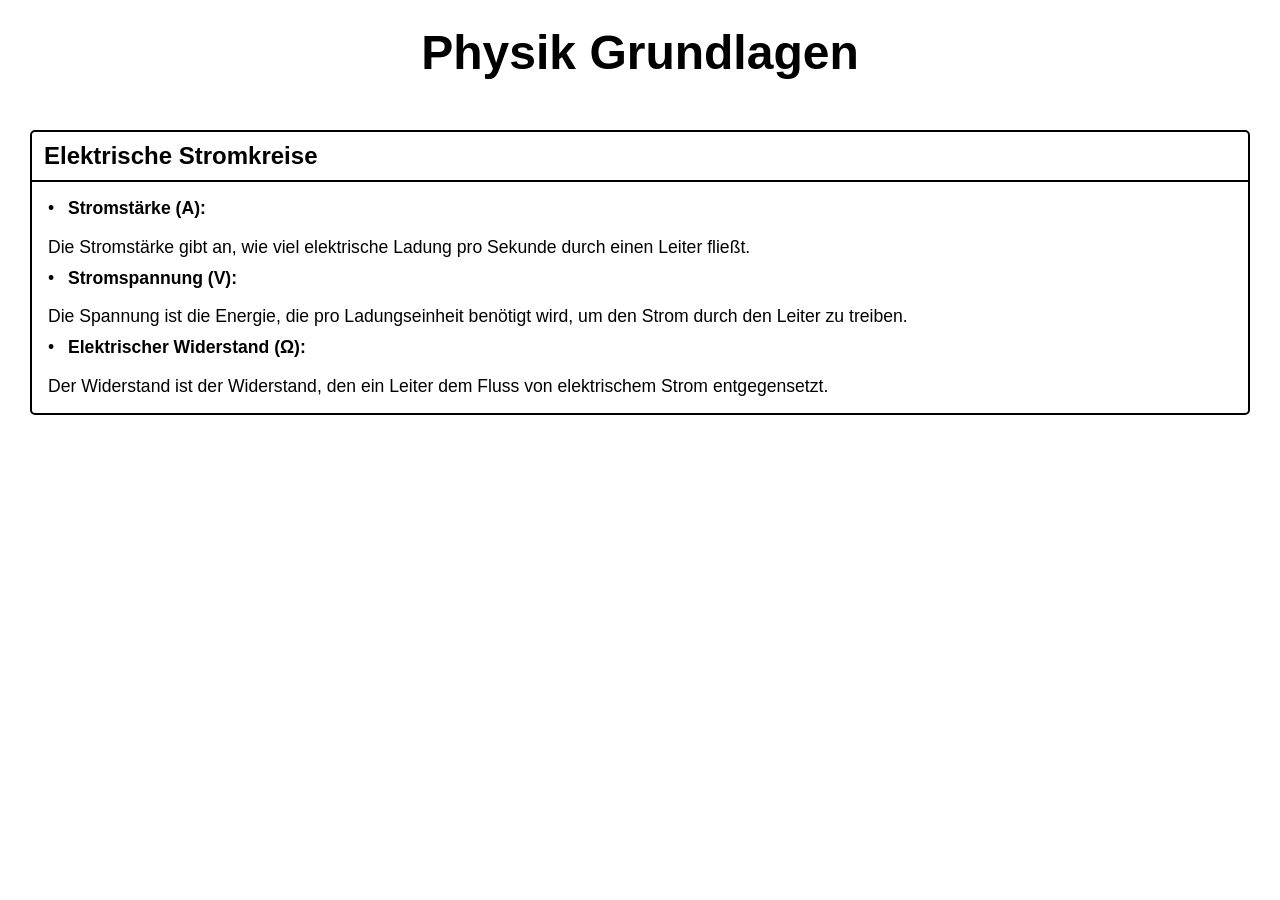
<file: physics-basics.html>
<!doctype html>
<html lang="de">
  <head>
    <meta charset="UTF-8" />
    <meta name="viewport" content="width=device-width, initial-scale=1.0" />
    <link rel="stylesheet" href="styles.css" />
    <title>Lern-Web - Physik Grundlagen</title>
  </head>
  <body>
    <header>
      <h1 id="page-title">Physik Grundlagen</h1>
    </header>

    <main>
      <section class="theme">
        <div class="title">
          <h2 class="theme-title">Elektrische Stromkreise</h2>
        </div>
        <div class="infos">
          <ul>
            <li><strong>Stromstärke (A):</strong></li>
            <p>
              Die Stromstärke gibt an, wie viel elektrische Ladung pro Sekunde
              durch einen Leiter fließt.
            </p>
            <li><strong>Stromspannung (V):</strong></li>
            <p>
              Die Spannung ist die Energie, die pro Ladungseinheit benötigt
              wird, um den Strom durch den Leiter zu treiben.
            </p>
            <li><strong>Elektrischer Widerstand (Ω):</strong></li>
            <p>
              Der Widerstand ist der Widerstand, den ein Leiter dem Fluss von
              elektrischem Strom entgegensetzt.
            </p>
          </ul>
        </div>
      </section>
    </main>
    <script src="math.js"></script>
  </body>
</html>
</file>
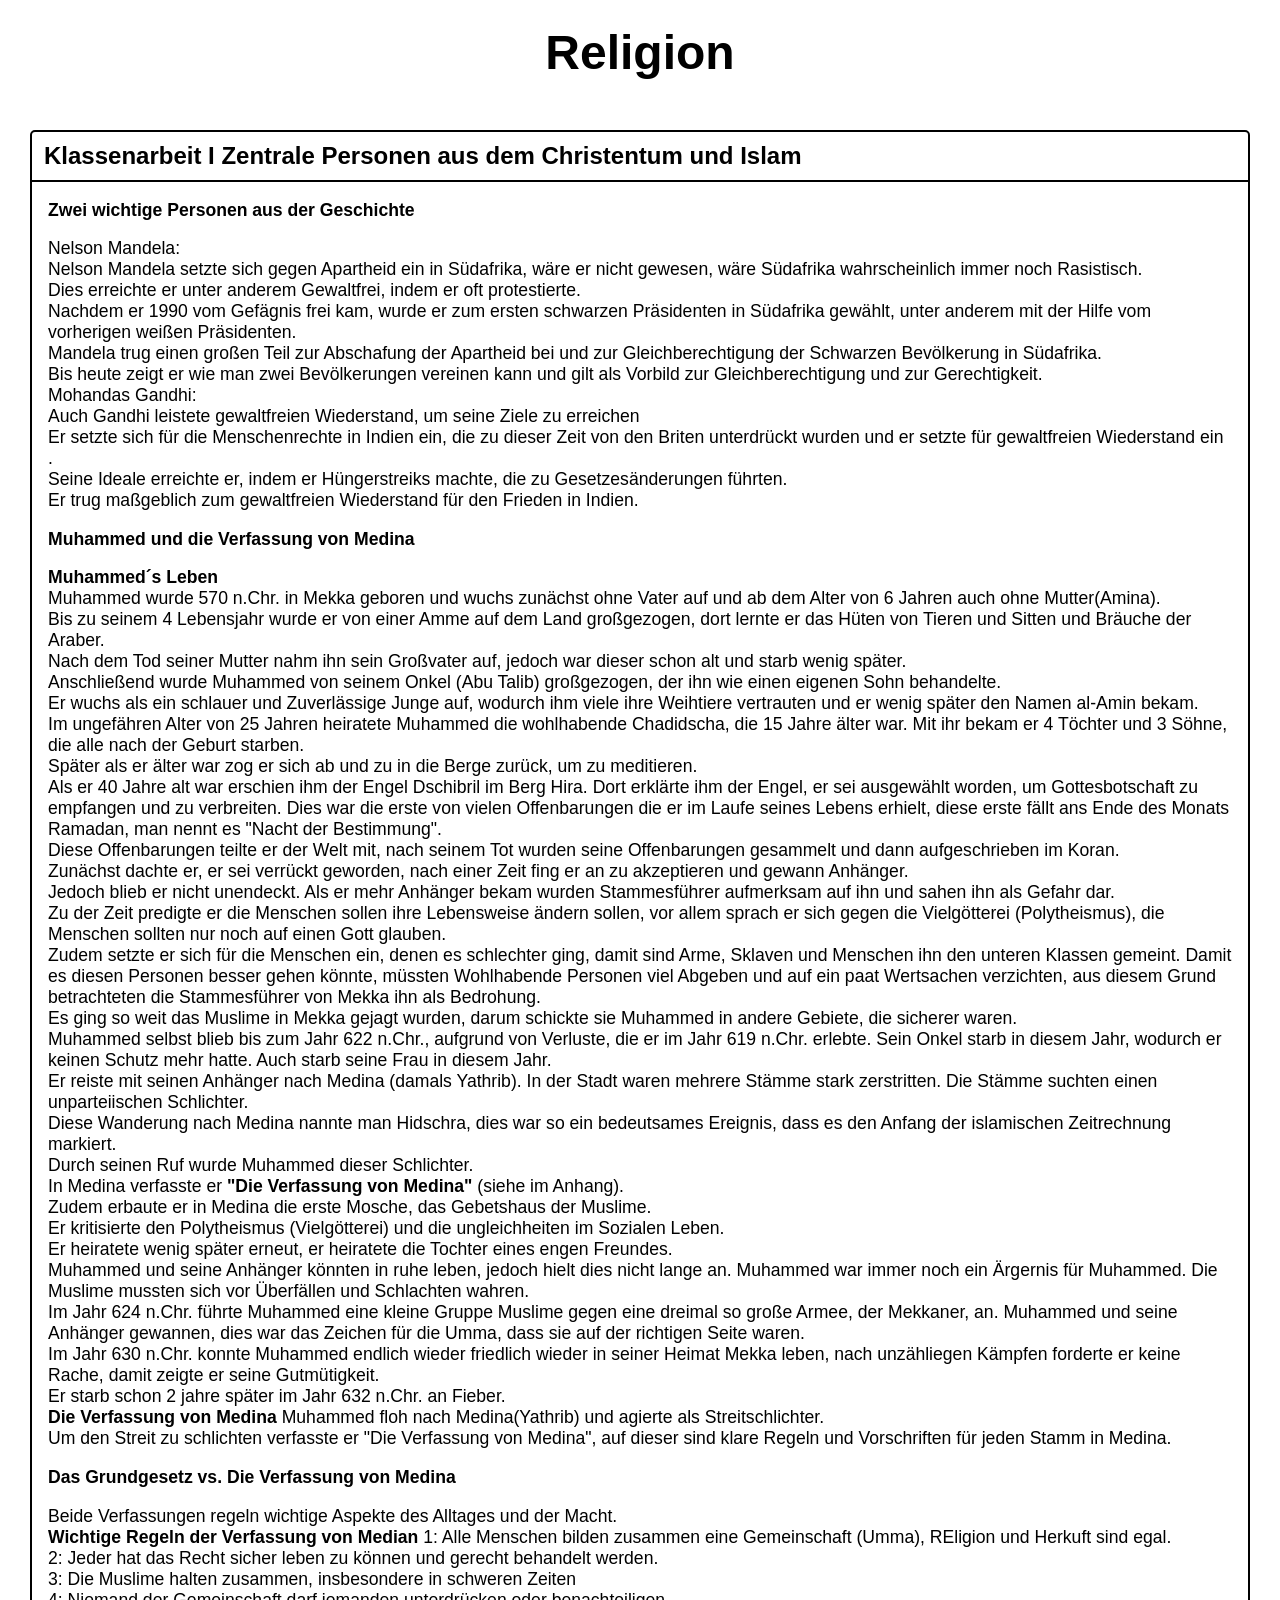
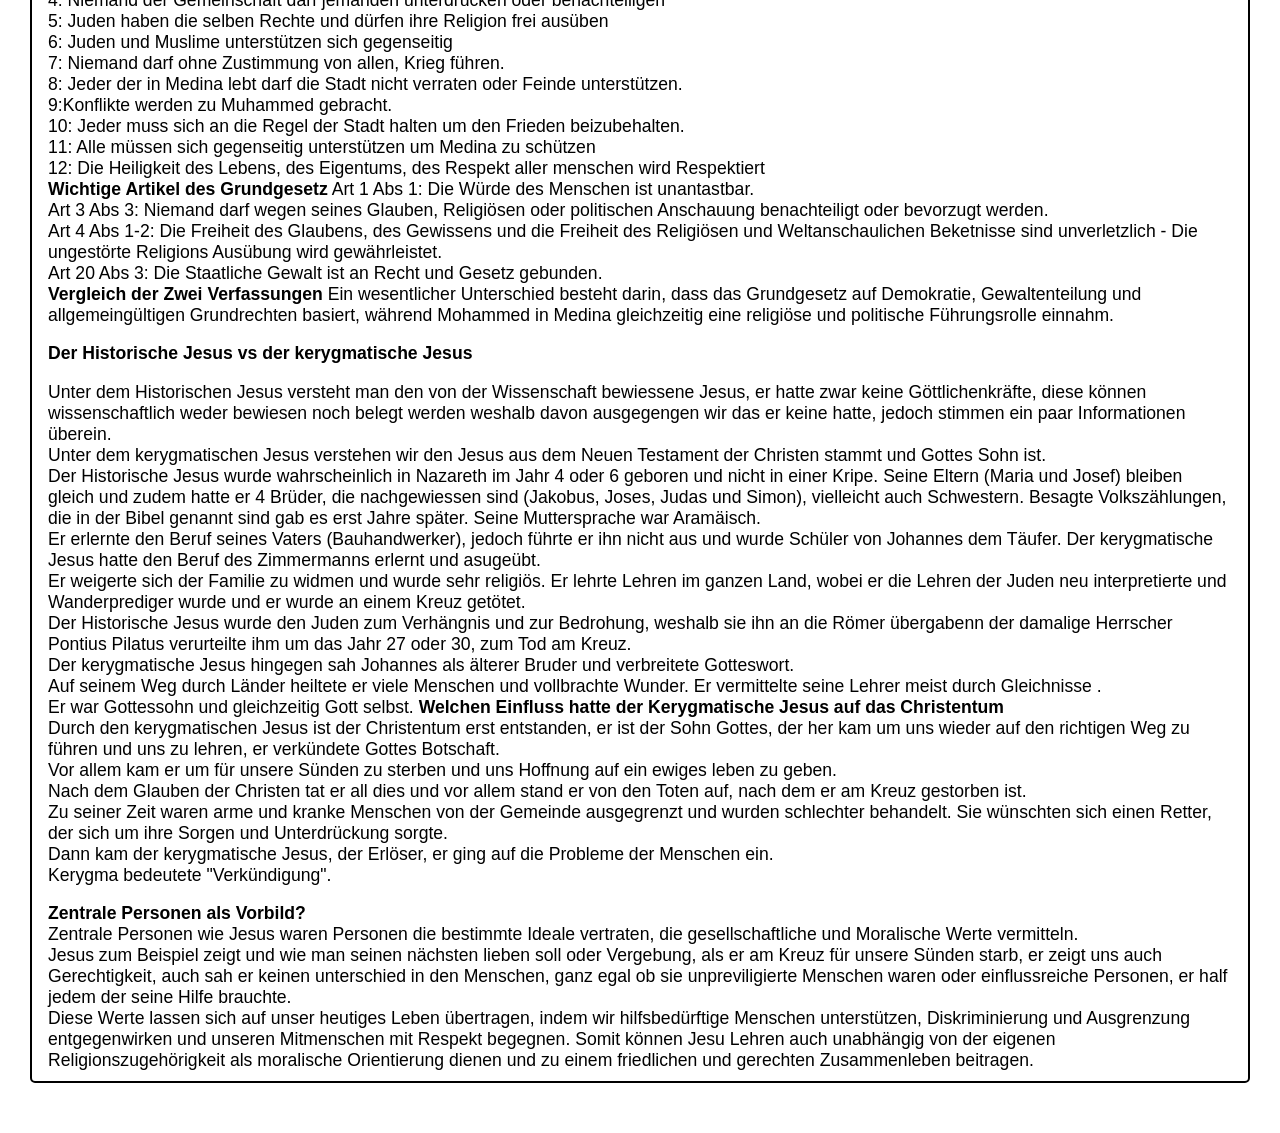
<file: religion-basics.html>
<!doctype html>
<html lang="de">
  <head>
    <meta charset="UTF-8" />
    <meta name="viewport" content="width=device-width, initial-scale=1.0" />
    <link rel="stylesheet" href="styles.css" />
    <title>Lern-Web</title>
  </head>
  <body>
    <header>
      <h1 id="page-title">Religion</h1>
    </header>

    <main>
      <section class="theme">
        <div class="title">
          <h2 class="theme-title">
            Klassenarbeit I Zentrale Personen aus dem Christentum und Islam
          </h2>
        </div>
        <div class="infos">
          <p><strong>Zwei wichtige Personen aus der Geschichte</strong></p>
          <p>
            Nelson Mandela:<br />
            Nelson Mandela setzte sich gegen Apartheid ein in Südafrika, wäre er
            nicht gewesen, wäre Südafrika wahrscheinlich immer noch
            Rasistisch.<br />
            Dies erreichte er unter anderem Gewaltfrei, indem er oft
            protestierte.<br />
            Nachdem er 1990 vom Gefägnis frei kam, wurde er zum ersten schwarzen
            Präsidenten in Südafrika gewählt, unter anderem mit der Hilfe vom
            vorherigen weißen Präsidenten.<br />
            Mandela trug einen großen Teil zur Abschafung der Apartheid bei und
            zur Gleichberechtigung der Schwarzen Bevölkerung in Südafrika.<br />
            Bis heute zeigt er wie man zwei Bevölkerungen vereinen kann und gilt
            als Vorbild zur Gleichberechtigung und zur Gerechtigkeit.

            <br />
            Mohandas Gandhi:<br />
            Auch Gandhi leistete gewaltfreien Wiederstand, um seine Ziele zu
            erreichen<br />
            Er setzte sich für die Menschenrechte in Indien ein, die zu dieser
            Zeit von den Briten unterdrückt wurden und er setzte für
            gewaltfreien Wiederstand ein .<br />
            Seine Ideale erreichte er, indem er Hüngerstreiks machte, die zu
            Gesetzesänderungen führten.<br />
            Er trug maßgeblich zum gewaltfreien Wiederstand für den Frieden in
            Indien.<br />
          </p>
          <p><strong>Muhammed und die Verfassung von Medina</strong></p>
          <p>
            <strong>Muhammed´s Leben</strong><br />
            Muhammed wurde 570 n.Chr. in Mekka geboren und wuchs zunächst ohne
            Vater auf und ab dem Alter von 6 Jahren auch ohne Mutter(Amina).<br />
            Bis zu seinem 4 Lebensjahr wurde er von einer Amme auf dem Land
            großgezogen, dort lernte er das Hüten von Tieren und Sitten und
            Bräuche der Araber.<br />
            Nach dem Tod seiner Mutter nahm ihn sein Großvater auf, jedoch war
            dieser schon alt und starb wenig später.<br />
            Anschließend wurde Muhammed von seinem Onkel (Abu Talib)
            großgezogen, der ihn wie einen eigenen Sohn behandelte.<br />
            Er wuchs als ein schlauer und Zuverlässige Junge auf, wodurch ihm
            viele ihre Weihtiere vertrauten und er wenig später den Namen
            al-Amin bekam. <br />
            Im ungefähren Alter von 25 Jahren heiratete Muhammed die wohlhabende
            Chadidscha, die 15 Jahre älter war. Mit ihr bekam er 4 Töchter und 3
            Söhne, die alle nach der Geburt starben.<br />
            Später als er älter war zog er sich ab und zu in die Berge zurück,
            um zu meditieren.<br />
            Als er 40 Jahre alt war erschien ihm der Engel Dschibril im Berg
            Hira. Dort erklärte ihm der Engel, er sei ausgewählt worden, um
            Gottesbotschaft zu empfangen und zu verbreiten. Dies war die erste
            von vielen Offenbarungen die er im Laufe seines Lebens erhielt,
            diese erste fällt ans Ende des Monats Ramadan, man nennt es "Nacht
            der Bestimmung".<br />
            Diese Offenbarungen teilte er der Welt mit, nach seinem Tot wurden
            seine Offenbarungen gesammelt und dann aufgeschrieben im Koran.<br />
            Zunächst dachte er, er sei verrückt geworden, nach einer Zeit fing
            er an zu akzeptieren und gewann Anhänger.<br />
            Jedoch blieb er nicht unendeckt. Als er mehr Anhänger bekam wurden
            Stammesführer aufmerksam auf ihn und sahen ihn als Gefahr dar.<br />
            Zu der Zeit predigte er die Menschen sollen ihre Lebensweise ändern
            sollen, vor allem sprach er sich gegen die Vielgötterei
            (Polytheismus), die Menschen sollten nur noch auf einen Gott
            glauben.<br />
            Zudem setzte er sich für die Menschen ein, denen es schlechter ging,
            damit sind Arme, Sklaven und Menschen ihn den unteren Klassen
            gemeint. Damit es diesen Personen besser gehen könnte, müssten
            Wohlhabende Personen viel Abgeben und auf ein paat Wertsachen
            verzichten, aus diesem Grund betrachteten die Stammesführer von
            Mekka ihn als Bedrohung.<br />
            Es ging so weit das Muslime in Mekka gejagt wurden, darum schickte
            sie Muhammed in andere Gebiete, die sicherer waren.<br />
            Muhammed selbst blieb bis zum Jahr 622 n.Chr., aufgrund von
            Verluste, die er im Jahr 619 n.Chr. erlebte. Sein Onkel starb in
            diesem Jahr, wodurch er keinen Schutz mehr hatte. Auch starb seine
            Frau in diesem Jahr.<br />
            Er reiste mit seinen Anhänger nach Medina (damals Yathrib). In der
            Stadt waren mehrere Stämme stark zerstritten. Die Stämme suchten
            einen unparteiischen Schlichter.<br />
            Diese Wanderung nach Medina nannte man Hidschra, dies war so ein
            bedeutsames Ereignis, dass es den Anfang der islamischen
            Zeitrechnung markiert.<br />
            Durch seinen Ruf wurde Muhammed dieser Schlichter.<br />
            In Medina verfasste er
            <strong>"Die Verfassung von Medina"</strong> (siehe im Anhang).<br />
            Zudem erbaute er in Medina die erste Mosche, das Gebetshaus der
            Muslime.<br />
            Er kritisierte den Polytheismus (Vielgötterei) und die
            ungleichheiten im Sozialen Leben.<br />
            Er heiratete wenig später erneut, er heiratete die Tochter eines
            engen Freundes.<br />
            Muhammed und seine Anhänger könnten in ruhe leben, jedoch hielt dies
            nicht lange an. Muhammed war immer noch ein Ärgernis für Muhammed.
            Die Muslime mussten sich vor Überfällen und Schlachten wahren.<br />
            Im Jahr 624 n.Chr. führte Muhammed eine kleine Gruppe Muslime gegen
            eine dreimal so große Armee, der Mekkaner, an. Muhammed und seine
            Anhänger gewannen, dies war das Zeichen für die Umma, dass sie auf
            der richtigen Seite waren.<br />
            Im Jahr 630 n.Chr. konnte Muhammed endlich wieder friedlich wieder
            in seiner Heimat Mekka leben, nach unzähliegen Kämpfen forderte er
            keine Rache, damit zeigte er seine Gutmütigkeit.<br />
            Er starb schon 2 jahre später im Jahr 632 n.Chr. an Fieber.<br />
            <strong>Die Verfassung von Medina </strong>
            Muhammed floh nach Medina(Yathrib) und agierte als
            Streitschlichter.<br />
            Um den Streit zu schlichten verfasste er "Die Verfassung von
            Medina", auf dieser sind klare Regeln und Vorschriften für jeden
            Stamm in Medina.<br />
          </p>
          <p><strong>Das Grundgesetz vs. Die Verfassung von Medina</strong></p>
          <p>
            Beide Verfassungen regeln wichtige Aspekte des Alltages und der
            Macht.<br />
            <strong>Wichtige Regeln der Verfassung von Median</strong>
            1: Alle Menschen bilden zusammen eine Gemeinschaft (Umma), REligion
            und Herkuft sind egal.<br />
            2: Jeder hat das Recht sicher leben zu können und gerecht behandelt
            werden.<br />
            3: Die Muslime halten zusammen, insbesondere in schweren Zeiten<br />
            4: Niemand der Gemeinschaft darf jemanden unterdrücken oder
            benachteiligen<br />
            5: Juden haben die selben Rechte und dürfen ihre Religion frei
            ausüben<br />
            6: Juden und Muslime unterstützen sich gegenseitig<br />
            7: Niemand darf ohne Zustimmung von allen, Krieg führen.<br />
            8: Jeder der in Medina lebt darf die Stadt nicht verraten oder
            Feinde unterstützen.<br />
            9:Konflikte werden zu Muhammed gebracht.<br />
            10: Jeder muss sich an die Regel der Stadt halten um den Frieden
            beizubehalten.<br />
            11: Alle müssen sich gegenseitig unterstützen um Medina zu
            schützen<br />
            12: Die Heiligkeit des Lebens, des Eigentums, des Respekt aller
            menschen wird Respektiert<br />
            <strong>Wichtige Artikel des Grundgesetz</strong>
            Art 1 Abs 1: Die Würde des Menschen ist unantastbar.<br />
            Art 3 Abs 3: Niemand darf wegen seines Glauben, Religiösen oder
            politischen Anschauung benachteiligt oder bevorzugt werden.<br />
            Art 4 Abs 1-2: Die Freiheit des Glaubens, des Gewissens und die
            Freiheit des Religiösen und Weltanschaulichen Beketnisse sind
            unverletzlich - Die ungestörte Religions Ausübung wird
            gewährleistet.<br />
            Art 20 Abs 3: Die Staatliche Gewalt ist an Recht und Gesetz
            gebunden.<br />
            <strong>Vergleich der Zwei Verfassungen</strong>
            Ein wesentlicher Unterschied besteht darin, dass das Grundgesetz auf
            Demokratie, Gewaltenteilung und allgemeingültigen Grundrechten
            basiert, während Mohammed in Medina gleichzeitig eine religiöse und
            politische Führungsrolle einnahm.
          </p>
          <p>
            <strong>Der Historische Jesus vs der kerygmatische Jesus</strong>
          </p>
          <p>
            Unter dem Historischen Jesus versteht man den von der Wissenschaft
            bewiessene Jesus, er hatte zwar keine Göttlichenkräfte, diese können
            wissenschaftlich weder bewiesen noch belegt werden weshalb davon
            ausgegengen wir das er keine hatte, jedoch stimmen ein paar
            Informationen überein.<br />
            Unter dem kerygmatischen Jesus verstehen wir den Jesus aus dem Neuen
            Testament der Christen stammt und Gottes Sohn ist.<br />
            Der Historische Jesus wurde wahrscheinlich in Nazareth im Jahr 4
            oder 6 geboren und nicht in einer Kripe. Seine Eltern (Maria und
            Josef) bleiben gleich und zudem hatte er 4 Brüder, die nachgewiessen
            sind (Jakobus, Joses, Judas und Simon), vielleicht auch Schwestern.
            Besagte Volkszählungen, die in der Bibel genannt sind gab es erst
            Jahre später. Seine Muttersprache war Aramäisch.<br />
            Er erlernte den Beruf seines Vaters (Bauhandwerker), jedoch führte
            er ihn nicht aus und wurde Schüler von Johannes dem Täufer. Der
            kerygmatische Jesus hatte den Beruf des Zimmermanns erlernt und
            asugeübt.<br />
            Er weigerte sich der Familie zu widmen und wurde sehr religiös. Er
            lehrte Lehren im ganzen Land, wobei er die Lehren der Juden neu
            interpretierte und Wanderprediger wurde und er wurde an einem Kreuz
            getötet.<br />
            Der Historische Jesus wurde den Juden zum Verhängnis und zur
            Bedrohung, weshalb sie ihn an die Römer übergabenn der damalige
            Herrscher Pontius Pilatus verurteilte ihm um das Jahr 27 oder 30,
            zum Tod am Kreuz.<br />
            Der kerygmatische Jesus hingegen sah Johannes als älterer Bruder und
            verbreitete Gotteswort. <br />
            Auf seinem Weg durch Länder heiltete er viele Menschen und
            vollbrachte Wunder. Er vermittelte seine Lehrer meist durch
            Gleichnisse .<br />
            Er war Gottessohn und gleichzeitig Gott selbst.
            <strong
              >Welchen Einfluss hatte der Kerygmatische Jesus auf das
              Christentum</strong
            ><br />
            Durch den kerygmatischen Jesus ist der Christentum erst entstanden,
            er ist der Sohn Gottes, der her kam um uns wieder auf den richtigen
            Weg zu führen und uns zu lehren, er verkündete Gottes Botschaft.
            <br />
            Vor allem kam er um für unsere Sünden zu sterben und uns Hoffnung
            auf ein ewiges leben zu geben.<br />
            Nach dem Glauben der Christen tat er all dies und vor allem stand er
            von den Toten auf, nach dem er am Kreuz gestorben ist.<br />
            Zu seiner Zeit waren arme und kranke Menschen von der Gemeinde
            ausgegrenzt und wurden schlechter behandelt. Sie wünschten sich
            einen Retter, der sich um ihre Sorgen und Unterdrückung sorgte.<br />
            Dann kam der kerygmatische Jesus, der Erlöser, er ging auf die
            Probleme der Menschen ein.<br />
            Kerygma bedeutete "Verkündigung".
          </p>
          <p>
            <strong>Zentrale Personen als Vorbild?</strong><br />
            Zentrale Personen wie Jesus waren Personen die bestimmte Ideale
            vertraten, die gesellschaftliche und Moralische Werte vermitteln.<br />
            Jesus zum Beispiel zeigt und wie man seinen nächsten lieben soll
            oder Vergebung, als er am Kreuz für unsere Sünden starb, er zeigt
            uns auch Gerechtigkeit, auch sah er keinen unterschied in den
            Menschen, ganz egal ob sie unpreviligierte Menschen waren oder
            einflussreiche Personen, er half jedem der seine Hilfe brauchte.<br />
            Diese Werte lassen sich auf unser heutiges Leben übertragen, indem
            wir hilfsbedürftige Menschen unterstützen, Diskriminierung und
            Ausgrenzung entgegenwirken und unseren Mitmenschen mit Respekt
            begegnen. Somit können Jesu Lehren auch unabhängig von der eigenen
            Religionszugehörigkeit als moralische Orientierung dienen und zu
            einem friedlichen und gerechten Zusammenleben beitragen.
          </p>
        </div>
      </section>
    </main>
  </body>
</html>
</file>
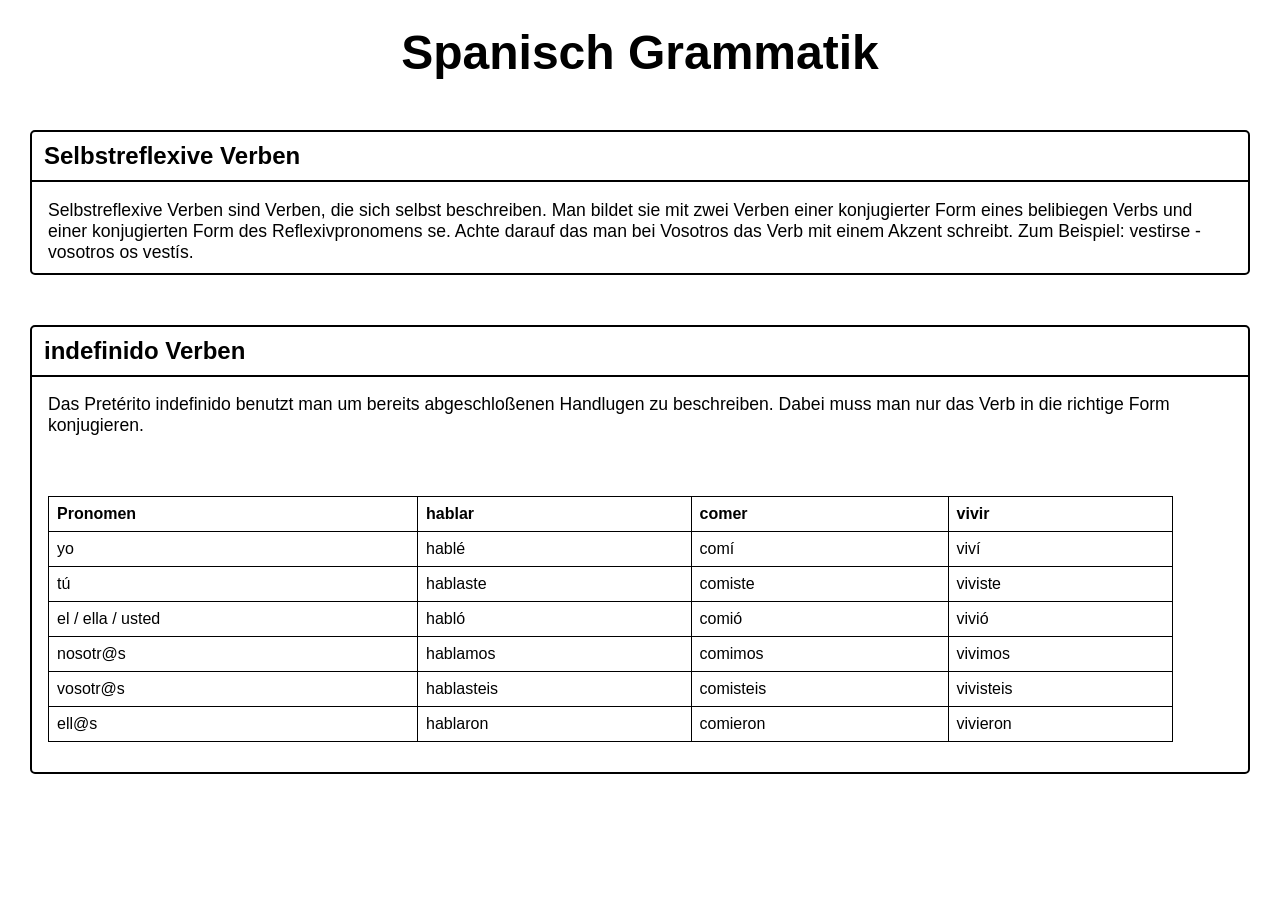
<file: spanish-grammar.html>
<!doctype html>
<html lang="de">
  <head>
    <meta charset="UTF-8" />
    <meta name="viewport" content="width=device-width, initial-scale=1.0" />
    <link rel="stylesheet" href="styles.css" />
    <title>Lern-Web</title>
  </head>
  <body>
    <header>
      <h1 id="page-title">Spanisch Grammatik</h1>
    </header>

    <main>
      <section class="theme" id="selbstverben">
        <div class="title">
          <h2 class="theme-title">Selbstreflexive Verben</h2>
        </div>
        <div class="infos">
          <p>
            Selbstreflexive Verben sind Verben, die sich selbst beschreiben. Man
            bildet sie mit zwei Verben einer konjugierter Form eines belibiegen
            Verbs und einer konjugierten Form des Reflexivpronomens se. Achte
            darauf das man bei Vosotros das Verb mit einem Akzent schreibt. Zum
            Beispiel: vestirse - vosotros os vestís.
          </p>
          <div class="flex">
            <table id="selbsttabelle" style="display: none">
              <thead>
                <tr>
                  <th>Pronomen</th>
                  <th>se</th>
                  <th>lavar</th>
                  <th>comer</th>
                  <th>vestir</th>
                </tr>
              </thead>
              <tbody>
                <tr>
                  <td>yo</td>
                  <td>
                    <p class="selbstwörter">me</p>
                    <input
                      type="text"
                      class="selbstinput"
                      style="display: none"
                    />
                  </td>
                  <td>
                    <p class="selbstwörter">lavo</p>
                    <input
                      type="text"
                      class="selbstinput"
                      style="display: none"
                    />
                  </td>
                  <td>
                    <p class="selbstwörter">como</p>
                    <input
                      type="text"
                      class="selbstinput"
                      style="display: none"
                    />
                  </td>
                  <td>
                    <p class="selbstwörter">visto</p>
                    <input
                      type="text"
                      class="selbstinput"
                      style="display: none"
                    />
                  </td>
                </tr>
                <tr>
                  <td>tú</td>
                  <td>
                    <p class="selbstwörter">te</p>
                    <input
                      type="text"
                      class="selbstinput"
                      style="display: none"
                    />
                  </td>
                  <td>
                    <p class="selbstwörter">lavas</p>
                    <input
                      type="text"
                      class="selbstinput"
                      style="display: none"
                    />
                  </td>
                  <td>
                    <p class="selbstwörter">comes</p>
                    <input
                      type="text"
                      class="selbstinput"
                      style="display: none"
                    />
                  </td>
                  <td>
                    <p class="selbstwörter">vistes</p>
                    <input
                      type="text"
                      class="selbstinput"
                      style="display: none"
                    />
                  </td>
                </tr>
                <tr>
                  <td>él/ella/usted</td>
                  <td>
                    <p class="selbstwörter">se</p>
                    <input
                      type="text"
                      class="selbstinput"
                      style="display: none"
                    />
                  </td>
                  <td>
                    <p class="selbstwörter">lava</p>
                    <input
                      type="text"
                      class="selbstinput"
                      style="display: none"
                    />
                  </td>
                  <td>
                    <p class="selbstwörter">come</p>
                    <input
                      type="text"
                      class="selbstinput"
                      style="display: none"
                    />
                  </td>
                  <td>
                    <p class="selbstwörter">viste</p>
                    <input
                      type="text"
                      class="selbstinput"
                      style="display: none"
                    />
                  </td>
                </tr>
                <tr>
                  <td>nosotros/nosotras</td>
                  <td>
                    <p class="selbstwörter">nos</p>
                    <input
                      type="text"
                      class="selbstinput"
                      style="display: none"
                    />
                  </td>
                  <td>
                    <p class="selbstwörter">lavamos</p>
                    <input
                      type="text"
                      class="selbstinput"
                      style="display: none"
                    />
                  </td>
                  <td>
                    <p class="selbstwörter">comemos</p>
                    <input
                      type="text"
                      class="selbstinput"
                      style="display: none"
                    />
                  </td>
                  <td>
                    <p class="selbstwörter">vestimos</p>
                    <input
                      type="text"
                      class="selbstinput"
                      style="display: none"
                    />
                  </td>
                </tr>
                <tr>
                  <td>vosotros/vosotras</td>
                  <td>
                    <p class="selbstwörter">os</p>
                    <input
                      type="text"
                      class="selbstinput"
                      style="display: none"
                    />
                  </td>
                  <td>
                    <p class="selbstwörter">laváis</p>
                    <input
                      type="text"
                      class="selbstinput"
                      style="display: none"
                    />
                  </td>
                  <td>
                    <p class="selbstwörter">coméis</p>
                    <input
                      type="text"
                      class="selbstinput"
                      style="display: none"
                    />
                  </td>
                  <td>
                    <p class="selbstwörter">vestís</p>
                    <input
                      type="text"
                      class="selbstinput"
                      style="display: none"
                    />
                  </td>
                </tr>
                <tr>
                  <td>ellos/ellas/ustedes</td>
                  <td>
                    <p class="selbstwörter">se</p>
                    <input
                      type="text"
                      class="selbstinput"
                      style="display: none"
                    />
                  </td>
                  <td>
                    <p class="selbstwörter">lavan</p>
                    <input
                      type="text"
                      class="selbstinput"
                      style="display: none"
                    />
                  </td>
                  <td>
                    <p class="selbstwörter">comen</p>
                    <input
                      type="text"
                      class="selbstinput"
                      style="display: none"
                    />
                  </td>
                  <td>
                    <p class="selbstwörter">visten</p>
                    <input
                      type="text"
                      class="selbstinput"
                      style="display: none"
                    />
                  </td>
                </tr>
              </tbody>
            </table>
          </div>
          <button id="selbstbtn" style="display: none">Abfragen</button>
          <button id="correct" style="display: none">Kontrollieren</button>
          <button id="showcorrect" style="display: none">
            Korrektes anzeigen
          </button>
          <button id="cancel" style="display: none">Abrechen</button>
        </div>
      </section>

      <section class="theme" id="indefinidoverben">
        <div class="title">
          <h2 class="theme-title">indefinido Verben</h2>
        </div>
        <div class="infos">
          <p>
            Das Pretérito indefinido benutzt man um bereits abgeschloßenen
            Handlugen zu beschreiben. Dabei muss man nur das Verb in die
            richtige Form konjugieren.
          </p>
          <div class="flex">
            <table>
              <thead>
                <tr>
                  <th>Pronomen</th>
                  <th>hablar</th>
                  <th>comer</th>
                  <th>vivir</th>
                </tr>
              </thead>
              <tbody>
                <tr>
                  <td>yo</td>
                  <td>hablé</td>
                  <td>comí</td>
                  <td>viví</td>
                </tr>

                <tr>
                  <td>tú</td>
                  <td>hablaste</td>
                  <td>comiste</td>
                  <td>viviste</td>
                </tr>

                <tr>
                  <td>el / ella / usted</td>
                  <td>habló</td>
                  <td>comió</td>
                  <td>vivió</td>
                </tr>

                <tr>
                  <td>nosotr@s</td>
                  <td>hablamos</td>
                  <td>comimos</td>
                  <td>vivimos</td>
                </tr>
                <tr>
                  <td>vosotr@s</td>
                  <td>hablasteis</td>
                  <td>comisteis</td>
                  <td>vivisteis</td>
                </tr>

                <tr>
                  <td>ell@s</td>
                  <td>hablaron</td>
                  <td>comieron</td>
                  <td>vivieron</td>
                </tr>
              </tbody>
            </table>
          </div>
        </div>
      </section>

      <script src="grammar.js"></script>
    </main>
  </body>
</html>
</file>
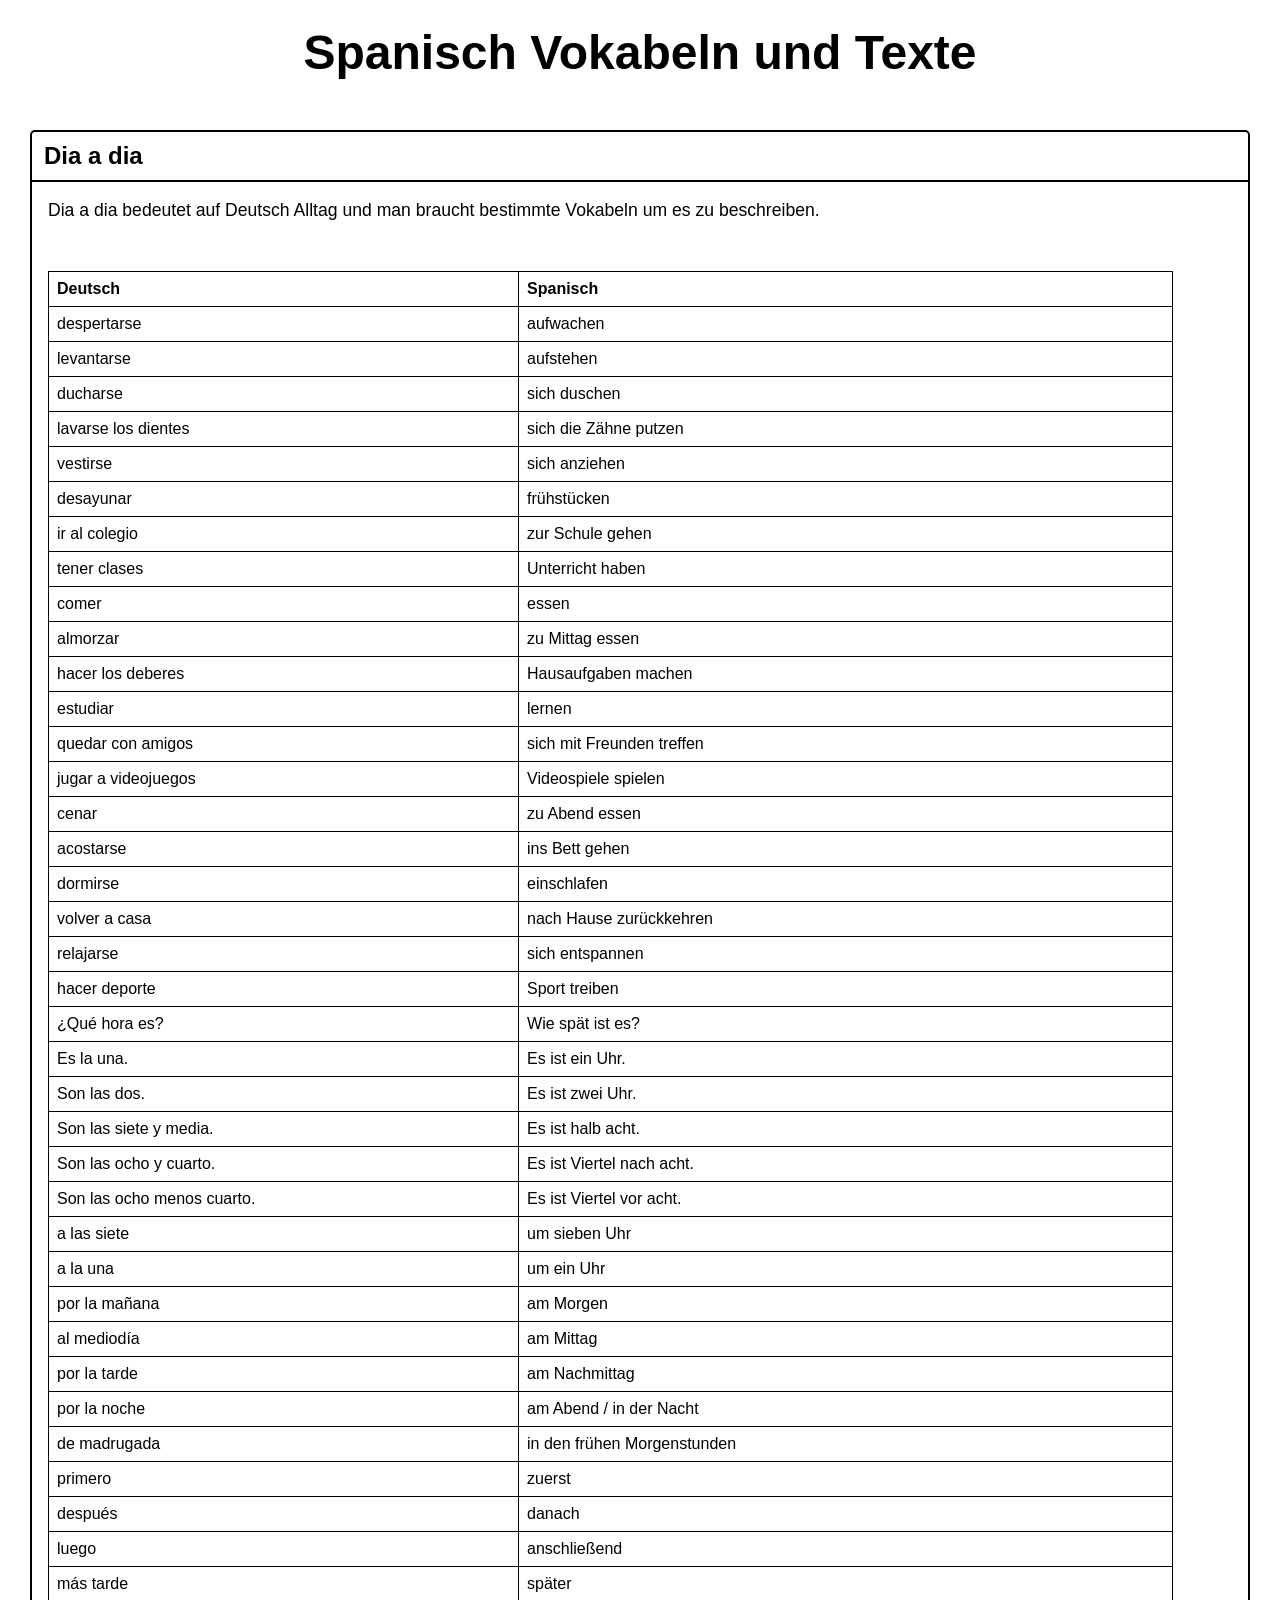
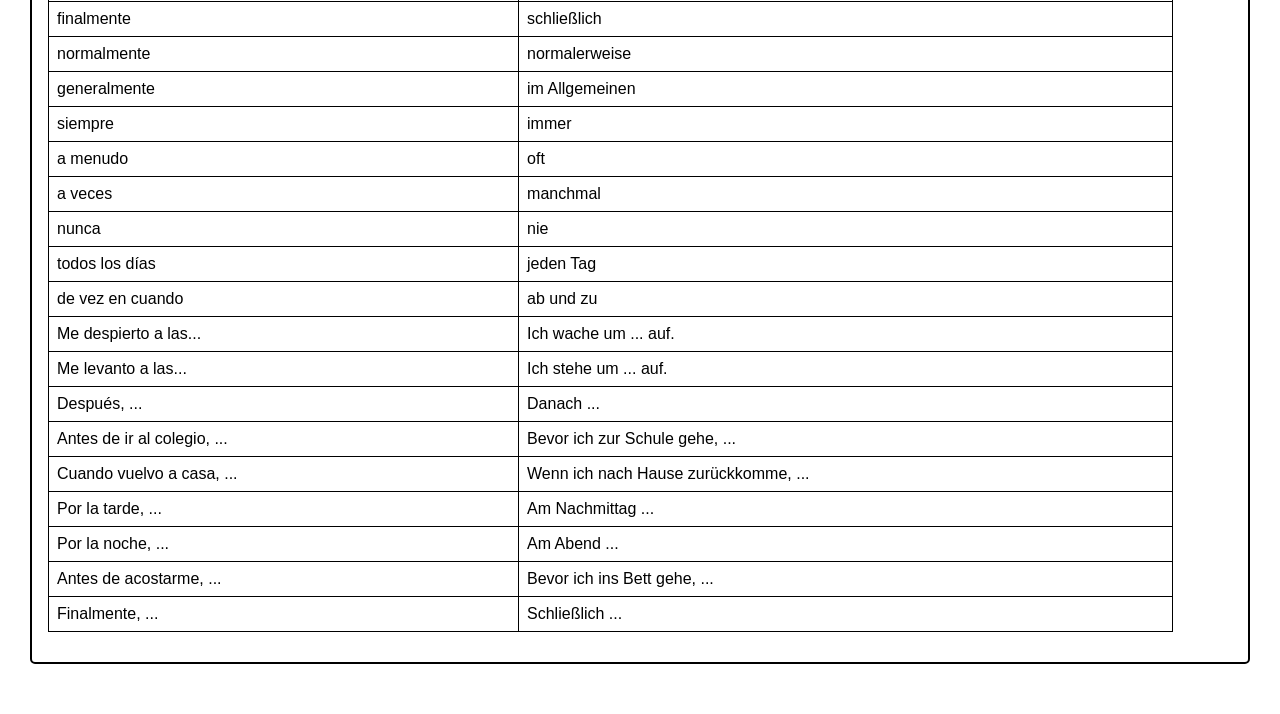
<file: spanish-vocabulary.html>
<!doctype html>
<html lang="de">
  <head>
    <meta charset="UTF-8" />
    <meta name="viewport" content="width=device-width, initial-scale=1.0" />
    <link rel="stylesheet" href="styles.css" />
    <title>Lern-Web</title>
  </head>
  <body>
    <header>
      <h1 id="page-title">Spanisch Vokabeln und Texte</h1>
    </header>
    <main>
      <section class="theme">
        <div class="title">
          <h2 class="theme-title">Dia a dia</h2>
        </div>
        <div class="infos">
          <p>
            Dia a dia bedeutet auf Deutsch Alltag und man braucht bestimmte
            Vokabeln um es zu beschreiben.
          </p>
          <table>
            <thead>
              <tr>
                <th>Deutsch</th>
                <th>Spanisch</th>
              </tr>
            </thead>
            <tbody>
              <tr>
                <td>despertarse</td>
                <td>aufwachen</td>
              </tr>
              <tr>
                <td>levantarse</td>
                <td>aufstehen</td>
              </tr>
              <tr>
                <td>ducharse</td>
                <td>sich duschen</td>
              </tr>
              <tr>
                <td>lavarse los dientes</td>
                <td>sich die Zähne putzen</td>
              </tr>
              <tr>
                <td>vestirse</td>
                <td>sich anziehen</td>
              </tr>
              <tr>
                <td>desayunar</td>
                <td>frühstücken</td>
              </tr>
              <tr>
                <td>ir al colegio</td>
                <td>zur Schule gehen</td>
              </tr>
              <tr>
                <td>tener clases</td>
                <td>Unterricht haben</td>
              </tr>
              <tr>
                <td>comer</td>
                <td>essen</td>
              </tr>
              <tr>
                <td>almorzar</td>
                <td>zu Mittag essen</td>
              </tr>
              <tr>
                <td>hacer los deberes</td>
                <td>Hausaufgaben machen</td>
              </tr>
              <tr>
                <td>estudiar</td>
                <td>lernen</td>
              </tr>
              <tr>
                <td>quedar con amigos</td>
                <td>sich mit Freunden treffen</td>
              </tr>
              <tr>
                <td>jugar a videojuegos</td>
                <td>Videospiele spielen</td>
              </tr>
              <tr>
                <td>cenar</td>
                <td>zu Abend essen</td>
              </tr>
              <tr>
                <td>acostarse</td>
                <td>ins Bett gehen</td>
              </tr>
              <tr>
                <td>dormirse</td>
                <td>einschlafen</td>
              </tr>
              <tr>
                <td>volver a casa</td>
                <td>nach Hause zurückkehren</td>
              </tr>
              <tr>
                <td>relajarse</td>
                <td>sich entspannen</td>
              </tr>
              <tr>
                <td>hacer deporte</td>
                <td>Sport treiben</td>
              </tr>

              <tr>
                <td>¿Qué hora es?</td>
                <td>Wie spät ist es?</td>
              </tr>
              <tr>
                <td>Es la una.</td>
                <td>Es ist ein Uhr.</td>
              </tr>
              <tr>
                <td>Son las dos.</td>
                <td>Es ist zwei Uhr.</td>
              </tr>
              <tr>
                <td>Son las siete y media.</td>
                <td>Es ist halb acht.</td>
              </tr>
              <tr>
                <td>Son las ocho y cuarto.</td>
                <td>Es ist Viertel nach acht.</td>
              </tr>
              <tr>
                <td>Son las ocho menos cuarto.</td>
                <td>Es ist Viertel vor acht.</td>
              </tr>
              <tr>
                <td>a las siete</td>
                <td>um sieben Uhr</td>
              </tr>
              <tr>
                <td>a la una</td>
                <td>um ein Uhr</td>
              </tr>
              <tr>
                <td>por la mañana</td>
                <td>am Morgen</td>
              </tr>
              <tr>
                <td>al mediodía</td>
                <td>am Mittag</td>
              </tr>
              <tr>
                <td>por la tarde</td>
                <td>am Nachmittag</td>
              </tr>
              <tr>
                <td>por la noche</td>
                <td>am Abend / in der Nacht</td>
              </tr>
              <tr>
                <td>de madrugada</td>
                <td>in den frühen Morgenstunden</td>
              </tr>

              <tr>
                <td>primero</td>
                <td>zuerst</td>
              </tr>
              <tr>
                <td>después</td>
                <td>danach</td>
              </tr>
              <tr>
                <td>luego</td>
                <td>anschließend</td>
              </tr>
              <tr>
                <td>más tarde</td>
                <td>später</td>
              </tr>
              <tr>
                <td>finalmente</td>
                <td>schließlich</td>
              </tr>
              <tr>
                <td>normalmente</td>
                <td>normalerweise</td>
              </tr>
              <tr>
                <td>generalmente</td>
                <td>im Allgemeinen</td>
              </tr>
              <tr>
                <td>siempre</td>
                <td>immer</td>
              </tr>
              <tr>
                <td>a menudo</td>
                <td>oft</td>
              </tr>
              <tr>
                <td>a veces</td>
                <td>manchmal</td>
              </tr>
              <tr>
                <td>nunca</td>
                <td>nie</td>
              </tr>
              <tr>
                <td>todos los días</td>
                <td>jeden Tag</td>
              </tr>
              <tr>
                <td>de vez en cuando</td>
                <td>ab und zu</td>
              </tr>

              <tr>
                <td>Me despierto a las...</td>
                <td>Ich wache um ... auf.</td>
              </tr>
              <tr>
                <td>Me levanto a las...</td>
                <td>Ich stehe um ... auf.</td>
              </tr>
              <tr>
                <td>Después, ...</td>
                <td>Danach ...</td>
              </tr>
              <tr>
                <td>Antes de ir al colegio, ...</td>
                <td>Bevor ich zur Schule gehe, ...</td>
              </tr>
              <tr>
                <td>Cuando vuelvo a casa, ...</td>
                <td>Wenn ich nach Hause zurückkomme, ...</td>
              </tr>
              <tr>
                <td>Por la tarde, ...</td>
                <td>Am Nachmittag ...</td>
              </tr>
              <tr>
                <td>Por la noche, ...</td>
                <td>Am Abend ...</td>
              </tr>
              <tr>
                <td>Antes de acostarme, ...</td>
                <td>Bevor ich ins Bett gehe, ...</td>
              </tr>
              <tr>
                <td>Finalmente, ...</td>
                <td>Schließlich ...</td>
              </tr>
            </tbody>
          </table>
        </div>
      </section>
    </main>
  </body>
</html>
</file>
<file: styles.css>
body {
  font-family: sans-serif;
  margin: 0 auto;
  background-color: white;
}

button {
  padding: 10px 20px;
  font-size: 1em;
  border-radius: 4px;
  border: 1px solid black;
  background-color: white;
  margin-bottom: 15px;
}

button:hover {
  background-color: rgb(210, 210, 210);
  cursor: pointer;
}

p {
  margin-bottom: 10px;
  font-size: 1.1em;
  font-family: Poppins, sans-serif;
}

a {
  text-decoration: none;
  color: black;
}

a:hover {
  color: rgb(210, 210, 210);
  text-decoration: underline;
}

a:active {
  color: rgb(210, 210, 210);
  text-decoration: underline;
}

a:visited {
  color: black;
}

a:focus {
  color: rgb(210, 210, 210);
  text-decoration: underline;
}

a:link {
  color: black;
}

footer {
  text-align: center;
  margin-top: 50px;
  margin-bottom: 20px;
  font-size: 0.9em;
}

.beschreibung {
  margin-left: 30px;
  margin-right: 30px;
  margin-bottom: 20px;
}

.inhalt {
  display: flex;
  text-align: center;
  gap: 20px;
}

.inhalt img {
  width: 25%;
  height: auto;
}

#page-title {
  text-align: center;
  font-size: 3em;
  margin-top: 25px;
  margin-bottom: 40px;
}
.theme {
  min-width: 80%;
  max-width: 95%;
  margin-right: auto;
  margin-left: auto;
  margin-top: 50px;
  margin-bottom: 50px;
  border-radius: 5px;
  border: 2px solid black;
}

.title {
  border-bottom: 2px solid black;
}

.theme-title {
  font-size: 1.8 em;
  margin-left: 12px;
  margin-bottom: 10px;
  margin-top: 10px;
}

.infos {
  margin-left: 16px;
  margin-right: 16px;
}

ul {
  list-style: none; /* Standard-Punkt entfernen */
  padding-left: 0;
}

table {
  width: 95%;
  border-collapse: collapse;
  margin-top: 50px;
  margin-bottom: 30px;
}

.flex {
  display: flex;
  flex-direction: row;
  justify-content: flex-start;
  align-items: flex-start;
  flex-wrap: nowrap;
  gap: 0px;
}

.flex table th,
td {
  flex-shrink: 0;
}

th,
td {
  border: 1px solid black;
  padding: 8px;
  text-align: left;
}

ul li {
  position: relative;
  padding-left: 20px; /* Abstand zwischen Text und individuellem Punkt */
  margin-bottom: 10px; /* Abstand zwischen den Listenelementen */
  font-size: 1.1em; /* Schriftgröße der Listenelemente */
}

ul li::before {
  content: "•"; /* Eigenen Punkt definieren */
  position: absolute;
  left: 0; /* Exakte Position des Punktes im div */
  color: black; /* Farbe des Punktes */
}

input::placeholder {
  color: white;
}
</file>
